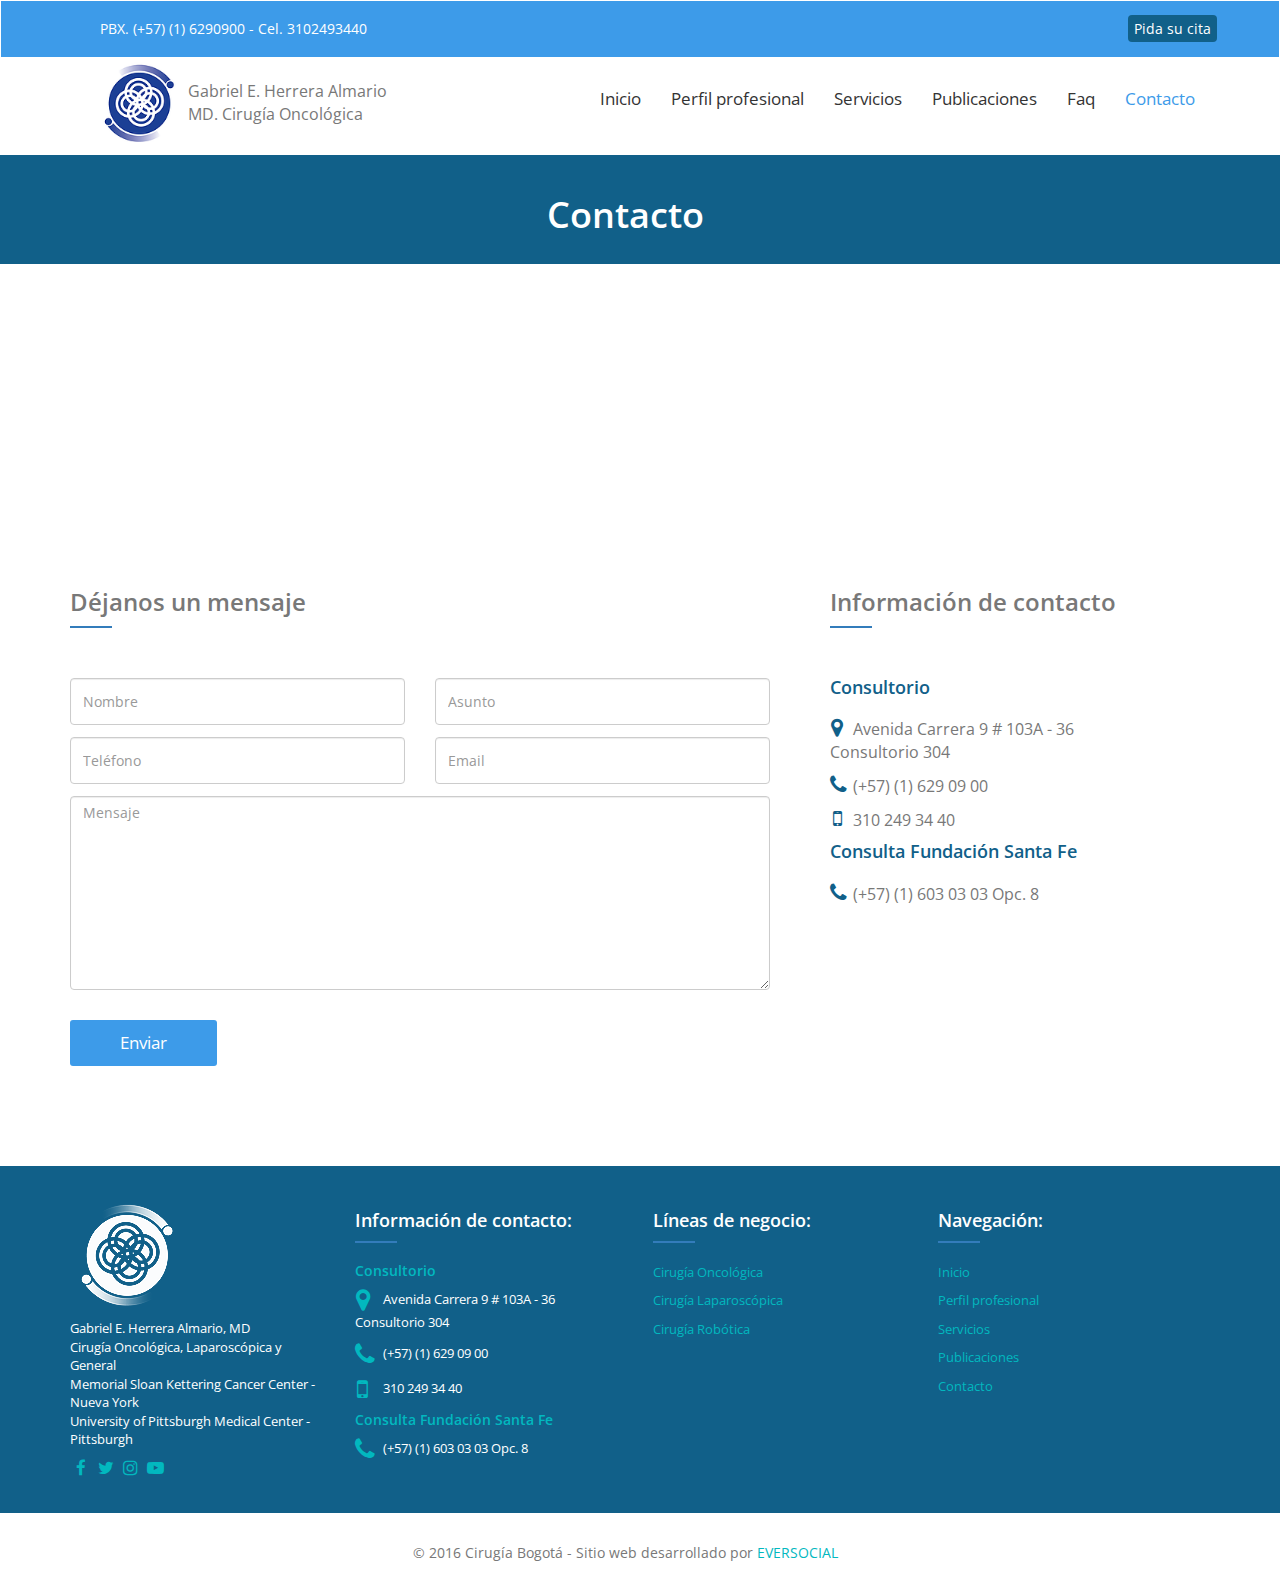
<file: contacto/index.html>
<!DOCTYPE html>
<html>
  <head>
    <meta charset="utf-8">
    <title>Contacto - Cirugía Bogotá</title>
    <meta name="description" content="Comprometido con usted, trato humano cuando más lo necesita" >
    <meta name="keywords" content="cirugía, Bogotá, Cirugía Bogotá, cirugía laparoscópica, cirugía oncológica, cirugía robótica, Gabriel E. Herrera Almario">
    <meta name="viewport" content="width=device-width, initial-scale=1">
    <link href="https://cdnjs.cloudflare.com/ajax/libs/font-awesome/4.3.0/css/font-awesome.min.css" rel="stylesheet" type="text/css">
    <link href="../assets/css/main-style.css" rel="stylesheet" type="text/css">
    <link href="https://fonts.googleapis.com/css?family=Open+Sans:400,600" rel="stylesheet">
    <script type="text/javascript" src="https://cdnjs.cloudflare.com/ajax/libs/jquery/2.0.3/jquery.min.js"></script>
    <script type="text/javascript" src="https://netdna.bootstrapcdn.com/bootstrap/3.3.4/js/bootstrap.min.js"></script>
    <script type="text/javascript" src="../assets/js/scrolling-nav.js"></script>
  </head>
  <body>
    <section id="nav" >
          <div class="navbar navbar-default" >
            <div class="top-menu">
              <div class="row">
                <div class="col-md-6 col-md-offset-1 cont-text-header">
                  <p class="text-topmenu">PBX. (+57) (1) 6290900 - Cel. 3102493440</p>
                </div>
                <div class="col-md-3 col-md-offset-2 cont-text-header"  >
                  <div class="text-right cont-redestop">
                    <a class="btn-cita-top page-scroll" href="#contact" >Pida su cita</a>
                  </div>
                </div>
              </div>
            </div>
            <div class="container">
                <div class="navbar-header">
                    <button type="button" class="navbar-toggle" data-toggle="collapse" data-target="#navbar-ex-collapse">
                        <span class="sr-only">Toggle navigation</span>
                        <span class="icon-bar"></span>
                        <span class="icon-bar"></span>
                        <span class="icon-bar"></span>
                    </button>
                    <img class="cont-logo-site" href="/" src="../assets/img/logo-cirugiabogota.png" ><p class="title-logo">Gabriel E. Herrera Almario<br>MD. Cirugía Oncológica</p>
                </div>
                <div class="collapse navbar-collapse" id="navbar-ex-collapse">
                  <ul class="nav navbar-nav navbar-right menu" style="margin-top:12px;">
                      <li >
                          <a href="../">Inicio</a>
                      </li>
                      <li>
                          <a href="../sobre-mi">Perfil profesional</a>
                      </li>
                      <li>
                          <a href="../servicios">Servicios</a>
                      </li>
                      <li>
                          <a href="#">Publicaciones</a>
                      </li>
                      <li>
                        <a href="../faq">Faq</a>
                      </li>
                      <li class="active" >
                          <a href="#">Contacto</a>
                      </li>
                  </ul>
                </div>
            </div>
        </div>
    </section>
    <section class="page_header">
      <div class="container">
        <div class="row">
          <div class="col-sm-12 text-center">
            <h1 class="title-page">Contacto</h1>
          </div>
        </div>
      </div>
    </section>
    <section>
      <iframe src="https://www.google.com/maps/embed?pb=!1m18!1m12!1m3!1d3976.4745597646815!2d-74.04603268559687!3d4.687284396595347!2m3!1f0!2f0!3f0!3m2!1i1024!2i768!4f13.1!3m3!1m2!1s0x8e3f9abd13af92b1%3A0xe0257307a240327e!2sCra.+9+%23103a-36%2C+Bogot%C3%A1%2C+Colombia!5e0!3m2!1ses!2sus!4v1477435529251" width="100%" height="250" frameborder="0" style="border:0" allowfullscreen></iframe>
    </section>
    <section class="content-page">
        <div id="contact" class="container">
          <div class="row">
            <div class="col-md-8">
              <h3>Déjanos un mensaje</h3>
              <hr class="ln-footer">
                <form class="row" method="post" action="/">
                    <div class="col-sm-6">
                        <input type="text" aria-required="true" size="30" value="" name="name" id="name" class="form-control" placeholder="Nombre">
                    </div>
                    <div class="col-sm-6">
                        <input type="text" aria-required="true" size="30" value="" name="subject" id="subject" class="form-control" placeholder="Asunto">
                    </div>
                    <div class="col-sm-6">
                        <input type="text" aria-required="true" size="30" value="" name="phone" id="phone" class="form-control" placeholder="Teléfono">
                    </div>
                    <div class="col-sm-6">
                        <input type="email" aria-required="true" size="30" value="" name="email" id="email" class="form-control" placeholder="Email">
                    </div>
                    <div class="col-sm-12">
                        <textarea aria-required="true" rows="9" cols="45" name="message" id="message" class="form-control" placeholder="Mensaje"></textarea>
                    </div>
                    <div class="col-sm-12">
                        <button type="submit" class="btn-form">Enviar</button>
                    </div>
                </form>
            </div>
            <div class="col-md-4">
              <h3>Información de contacto</h3>
              <hr class="ln-footer">
              <h4>Consultorio</h4>
              <ul>
                <li><i class="fa fa-map-marker" aria-hidden="true"></i>Avenida Carrera 9 # 103A - 36 <br> Consultorio 304</li>
                <li><i class="fa fa-phone" aria-hidden="true"></i>(+57) (1) 629 09 00 </li>
                <li><i class="fa fa-mobile" aria-hidden="true"></i>310 249 34 40 </li>
              </ul>
              <h4>Consulta Fundación Santa Fe</h4>
              <ul>
                <li><i class="fa fa-phone" aria-hidden="true"></i>(+57) (1) 603 03 03 Opc. 8 </li>
              </ul>
            </div>
          </div>
        </div>
    </section>
    <footer class="section section-primary" >
        <div class="container">
          <div class="row">
            <div class="col-md-3" >
              <img src="../assets/img/logo-cirugiabogota-blanoc.png" style="margin: 0px 0px 13px;">
              <p style="font-size:13px;">Gabriel E. Herrera Almario, MD<br>
                Cirugía Oncológica, Laparoscópica y General<br>
                Memorial Sloan Kettering Cancer Center - Nueva York<br>
                University of Pittsburgh Medical Center - Pittsburgh</p>
                <div class="socialmedia-footer">
                  <a href="#" target="_blank"><i class="fa fa-1x fa-fw fa-facebook "></i></a>
                  <a href="#" target="_blank"><i class="fa fa-1x fa-fw fa-twitter " ></i></a>
                  <a href="#" target="_blank"><i class="fa fa-1x fa-fw fa-instagram " ></i></a>
                  <a href="#" target="_blank"><i class="fa fa-1x fa-fw fa-youtube-play "></i></a>
                </div>
            </div>
            <div class="col-md-3 cont-info-contact">
              <div style="margin: 0 auto;width: 300px;">
                <h4>Información de contacto:</h4>
                <hr class="ln-footer">
                <ul>
                  <li><h5>Consultorio</h5></li>
                  <li><i class="fa fa-map-marker" aria-hidden="true"></i>Avenida Carrera 9 # 103A - 36 <br> Consultorio 304</li>
                  <li><i class="fa fa-phone" aria-hidden="true"></i>(+57) (1) 629 09 00 </li>
                  <li><i class="fa fa-mobile" aria-hidden="true"></i>310 249 34 40 </li>
                </ul>
                <ul>
                  <li><h5>Consulta Fundación Santa Fe</h5></li>
                  <li><i class="fa fa-phone" aria-hidden="true"></i>(+57) (1) 603 03 03 Opc. 8 </li>
                </ul>
              </div>
            </div>

            <div class="col-md-3 cont-info-contact">
              <div style="margin: 0 auto;width: 230px;">
                <h4>Líneas de negocio:</h4>
                <hr class="ln-footer">
                <ul>
                  <li><a href="#" target="_blank">Cirugía Oncológica</a></li>
                  <li><a href="#" target="_blank">Cirugía Laparoscópica</a></li>
                  <li><a href="#" target="_blank">Cirugía Robótica</a></li>
                </ul>
              </div>
            </div>

            <div class="col-md-3 cont-info-contact">
              <div style="margin: 0 auto;width: 230px;">
                <h4>Navegación:</h4>
                <hr class="ln-footer">
                <ul>
                  <li><a class="page-scroll" href="#">Inicio</a></li>
                  <li><a class="page-scroll" href="#">Perfil profesional</a></li>
                  <li><a class="page-scroll" href="#">Servicios</a></li>
                  <li><a class="page-scroll" href="#">Publicaciones</a></li>
                  <li><a class="page-scroll" href="#">Contacto</a></li>
                </ul>
              </div>
            </div>
          </div>

        </div>
    </footer>
    <div id="copyright">
      <div class="container">
        <div class="row">
          © 2016 Cirugía Bogotá - Sitio web desarrollado por <a href="http://eversocial.co/" target="_blank">EVERSOCIAL</a>
        </div>
      </div>
    </div>
  </body>
</html>
</file>
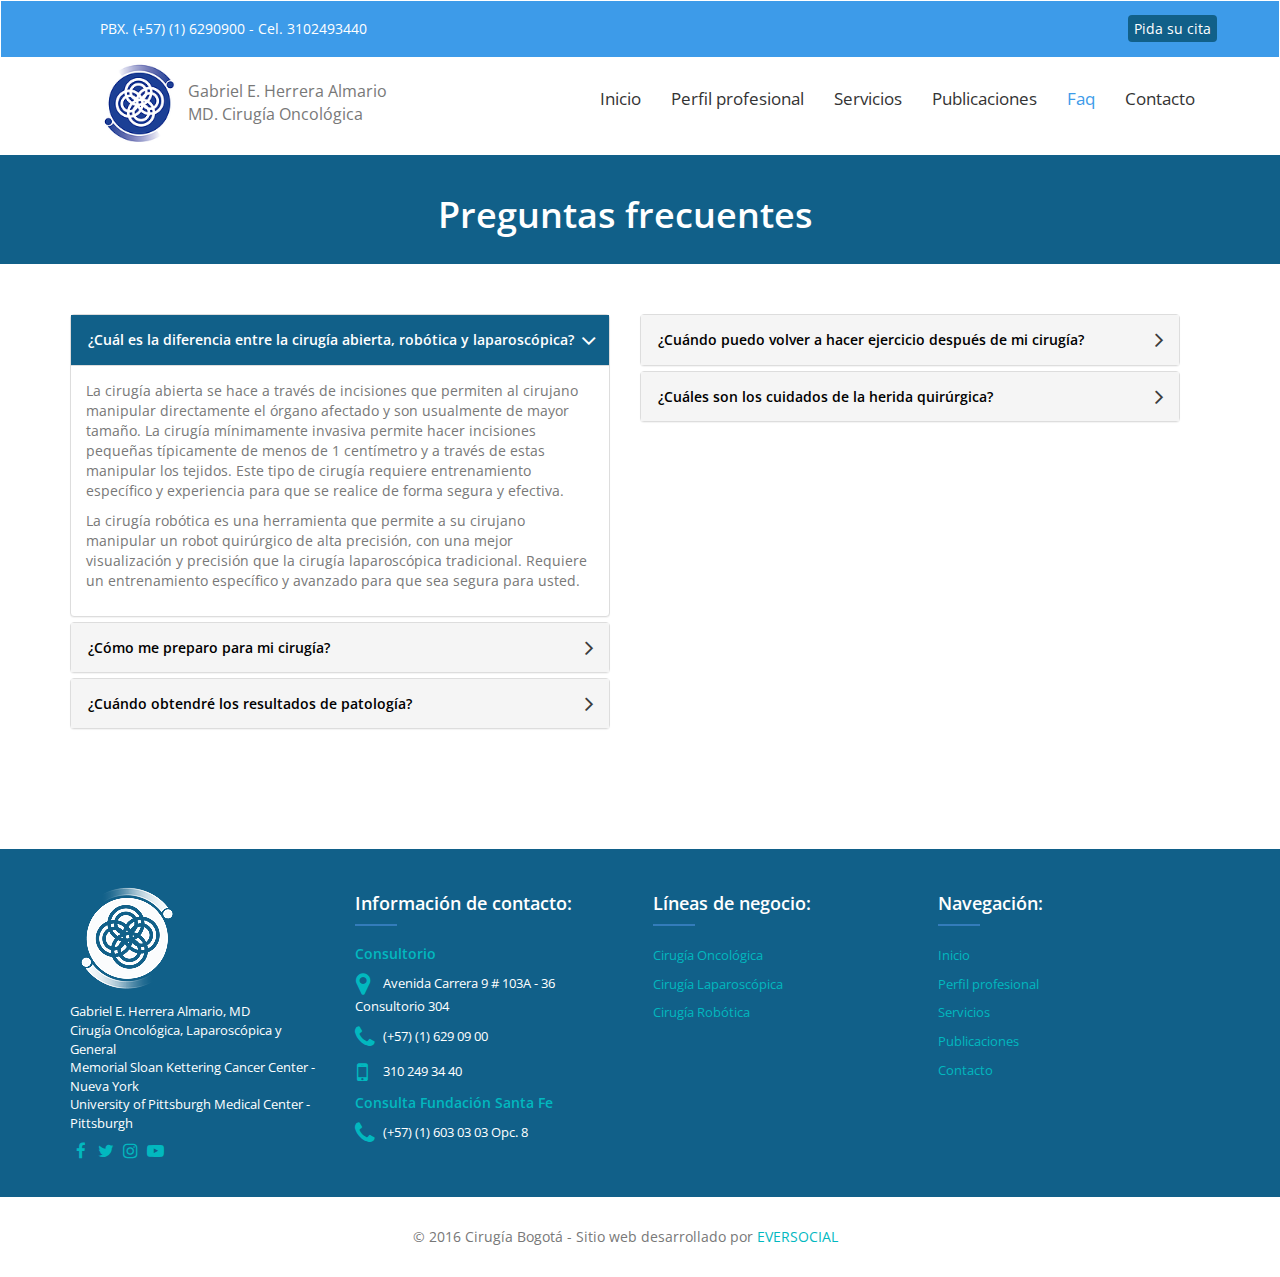
<file: faq/index.html>
<!DOCTYPE html>
<html>
  <head>
      <meta charset="utf-8">
      <title>Preguntas frecuentes - Cirugía Bogotá</title>
      <meta name="description" content="Comprometido con usted, trato humano cuando más lo necesita" >
      <meta name="keywords" content="cirugía, Bogotá, Cirugía Bogotá, cirugía laparoscópica, cirugía oncológica, cirugía robótica, Gabriel E. Herrera Almario">
      <meta name="viewport" content="width=device-width, initial-scale=1">
      <link href="https://cdnjs.cloudflare.com/ajax/libs/font-awesome/4.3.0/css/font-awesome.min.css" rel="stylesheet" type="text/css">
      <link href="../assets/css/main-style.css" rel="stylesheet" type="text/css">
      <link href="https://fonts.googleapis.com/css?family=Open+Sans:400,600" rel="stylesheet">
      <script type="text/javascript" src="https://cdnjs.cloudflare.com/ajax/libs/jquery/2.0.3/jquery.min.js"></script>
      <script type="text/javascript" src="https://netdna.bootstrapcdn.com/bootstrap/3.3.4/js/bootstrap.min.js"></script>
  </head>
  <body>
    <section id="nav" >
          <div class="navbar navbar-default" >
            <div class="top-menu">
              <div class="row">
                <div class="col-md-6 col-md-offset-1 cont-text-header">
                  <p class="text-topmenu">PBX. (+57) (1) 6290900 - Cel. 3102493440</p>
                </div>
                <div class="col-md-3 col-md-offset-2 cont-text-header"  >
                  <div class="text-right cont-redestop">
                    <a class="btn-cita-top" href="../contacto" >Pida su cita</a>
                  </div>
                </div>
              </div>
            </div>
            <div class="container">
                <div class="navbar-header">
                    <button type="button" class="navbar-toggle" data-toggle="collapse" data-target="#navbar-ex-collapse">
                        <span class="sr-only">Toggle navigation</span>
                        <span class="icon-bar"></span>
                        <span class="icon-bar"></span>
                        <span class="icon-bar"></span>
                    </button>
                    <img class="cont-logo-site" href="/" src="../assets/img/logo-cirugiabogota.png" ><p class="title-logo">Gabriel E. Herrera Almario<br>MD. Cirugía Oncológica</p>
                </div>
                <div class="collapse navbar-collapse" id="navbar-ex-collapse">
                  <ul class="nav navbar-nav navbar-right menu" style="margin-top:12px;">
                      <li>
                          <a href="../">Inicio</a>
                      </li>
                      <li>
                          <a href="../sobre-mi">Perfil profesional</a>
                      </li>
                      <li>
                          <a href="../servicios">Servicios</a>
                      </li>
                      <li>
                          <a href="#">Publicaciones</a>
                      </li>
                      <li class="active">
                        <a href="#">Faq</a>
                      </li>
                      <li>
                          <a href="../contacto">Contacto</a>
                      </li>
                  </ul>
                </div>
            </div>
        </div>
    </section>
    <section class="page_header">
      <div class="container">
        <div class="row">
          <div class="col-sm-12 text-center">
            <h1 class="title-page">Preguntas frecuentes</h1>
          </div>
        </div>
      </div>
    </section>
    <section id="perfil" class="content-page">
      <div class="container">
        <div class="row">
          <div class="col-md-6">
                <div class="panel-group" id="accordion1">
          					<div class="panel panel-default">
          						<div class="panel-heading">
          							<h4 class="panel-title">
          								<a data-toggle="collapse" data-parent="#accordion1" href="#collapse1" aria-expanded="true" >
          									¿Cuál es la diferencia entre la cirugía abierta, robótica y laparoscópica?
          								</a>
          							</h4>
          						</div>
          						<div id="collapse1" class="panel-collapse collapse in" aria-expanded="true">
          							<div class="panel-body">
                          <p>La cirugía abierta se hace a través de incisiones que permiten al cirujano manipular directamente el órgano afectado y son usualmente de mayor tamaño.  La cirugía mínimamente invasiva permite hacer incisiones pequeñas típicamente de menos de 1 centímetro y a través de estas manipular los tejidos.  Este tipo de cirugía requiere entrenamiento específico y experiencia para que se realice de forma segura y efectiva.</p>
                          <p>La cirugía robótica es una herramienta que permite a su cirujano manipular un robot quirúrgico de alta precisión, con una mejor visualización y precisión que la cirugía laparoscópica tradicional.  Requiere un entrenamiento específico y avanzado para que sea segura para usted. </p>
          							</div>
          						</div>
          					</div>
          					<div class="panel panel-default">
          						<div class="panel-heading">
          							<h4 class="panel-title">
          								<a data-toggle="collapse" data-parent="#accordion1" href="#collapse2" class="collapsed" aria-expanded="false">¿Cómo me preparo para mi cirugía?</a>
          							</h4>
          						</div>
          						<div id="collapse2" class="panel-collapse collapse" aria-expanded="false">
          							<div class="panel-body">
                          <p>El día de su cirugía debe llegar en ayuno (incluyendo agua) por lo menos de 8 horas antes de la hora programada de cirugía.  Debe traer todos sus exámenes y estudios de radiología (incluyendo CD's) en una carpeta.  Es importante que tenga un acompañante el día de su cirugía ya que no podrá manejar después del procedimiento.  Por favor llegue por lo menos una hora y media antes de la hora programada de cirugía.</p>
          							</div>
          						</div>
          					</div>
          					<div class="panel panel-default">
          						<div class="panel-heading">
          							<h4 class="panel-title">
          								<a data-toggle="collapse" data-parent="#accordion1" href="#collapse3" class="collapsed" aria-expanded="false">¿Cuándo obtendré los resultados de patología?</a>
          							</h4>
          						</div>
          						<div id="collapse3" class="panel-collapse collapse" aria-expanded="false">
          							<div class="panel-body">
                          <p>
                            Una vez realizado el procedimiento, el patólogo revisará el especímen quirúrgico bajo el microscopio.  El resultado se demora típicamente 4 a 5 días hábiles.  En la consulta postoperatoria tendremos la oportunidad de revisarlo en detalle y resolver todas sus preguntas.
                          </p>
                        </div>
          						</div>
          					</div>
    				    </div>
          </div>
          <div class="col-md-6">
              <div class="panel-group" id="accordion2">
                  <div class="panel panel-default">
                    <div class="panel-heading">
                      <h4 class="panel-title">
                        <a data-toggle="collapse" data-parent="#accordion2" href="#collapse4" aria-expanded="false" class="collapsed">
                          ¿Cuándo puedo volver a hacer ejercicio después de mi cirugía?
                        </a>
                      </h4>
                    </div>
                    <div id="collapse4" class="panel-collapse collapse" aria-expanded="false">
                      <div class="panel-body">
                        <p>La actividad física es un componente importante de su recuperación.  El mantenerse activo y caminar en el postoperatorio inmediato (horas después de su cirugía) facilita y agiliza su recuperación, además de prevenir complicaciones tales como trombos en las piernas.</p>
                        <p>Después de su cirugía, a no ser que su cirujano le indique lo contrario, usted podrá caminar y subir escaleras.  Tendrá una restricción de 4 semanas para levantar objetos de más de 5 kilogramos, esto con el objetivo de disminuir el riesgo de hernias en las heridas quirúrgicas, pero discutiremos antes de su egreso del hospital las restricciones específicas de cada cirugía.  </p>
                      </div>
                    </div>
                  </div>
                  <div class="panel panel-default">
                    <div class="panel-heading">
                      <h4 class="panel-title">
                        <a data-toggle="collapse" data-parent="#accordion2" href="#collapse5" class="collapsed" aria-expanded="false">¿Cuáles son los cuidados de la herida quirúrgica?</a>
                      </h4>
                    </div>
                    <div id="collapse5" class="panel-collapse collapse" aria-expanded="false">
                      <div class="panel-body">
                        <p>Usualmente las heridas quirúrgicas serán cubiertas con apósitos estériles, y en las instrucciones de salida tendrá escrito específicamente que cuidados debe tener con las heridas.</p>
                        <p>En general, se retira el apósito estéril (vendaje) 72 horas después de su procedimiento. A no ser que se le indique lo contrario, podrá bañarse con agua y jabón, y secar las heridas suavemente con una toalla limpia.  Debe evitar piscinas y tinas por 4 semanas.  Debe así mismo evitar colocar cremas y lociones cicatrizantes en sus heridas. </p>
                        <p>En la cita de control postoperatoria discutiremos el cuidado de la herida después de que empiece a cicatrizar. </p>
                      </div>
                    </div>
                  </div>
              </div>
          </div>
        </div>
      </div>
    </section>
    <footer class="section section-primary" >
        <div class="container">
          <div class="row">
            <div class="col-md-3" >
              <img src="../assets/img/logo-cirugiabogota-blanoc.png" style="margin: 0px 0px 13px;">
              <p style="font-size:13px;">Gabriel E. Herrera Almario, MD<br>
                Cirugía Oncológica, Laparoscópica y General<br>
                Memorial Sloan Kettering Cancer Center - Nueva York<br>
                University of Pittsburgh Medical Center - Pittsburgh</p>
                <div class="socialmedia-footer">
                  <a href="#" target="_blank"><i class="fa fa-1x fa-fw fa-facebook "></i></a>
                  <a href="#" target="_blank"><i class="fa fa-1x fa-fw fa-twitter " ></i></a>
                  <a href="#" target="_blank"><i class="fa fa-1x fa-fw fa-instagram " ></i></a>
                  <a href="#" target="_blank"><i class="fa fa-1x fa-fw fa-youtube-play "></i></a>
                </div>
            </div>
            <div class="col-md-3 cont-info-contact">
              <div style="margin: 0 auto;width: 300px;">
                <h4>Información de contacto:</h4>
                <hr class="ln-footer">
                <ul>
                  <li><h5>Consultorio</h5></li>
                  <li><i class="fa fa-map-marker" aria-hidden="true"></i>Avenida Carrera 9 # 103A - 36 <br> Consultorio 304</li>
                  <li><i class="fa fa-phone" aria-hidden="true"></i>(+57) (1) 629 09 00 </li>
                  <li><i class="fa fa-mobile" aria-hidden="true"></i>310 249 34 40 </li>
                </ul>
                <ul>
                  <li><h5>Consulta Fundación Santa Fe</h5></li>
                  <li><i class="fa fa-phone" aria-hidden="true"></i>(+57) (1) 603 03 03 Opc. 8 </li>
                </ul>
              </div>
            </div>

            <div class="col-md-3 cont-info-contact">
              <div style="margin: 0 auto;width: 230px;">
                <h4>Líneas de negocio:</h4>
                <hr class="ln-footer">
                <ul>
                  <li><a href="#" target="_blank">Cirugía Oncológica</a></li>
                  <li><a href="#" target="_blank">Cirugía Laparoscópica</a></li>
                  <li><a href="#" target="_blank">Cirugía Robótica</a></li>
                </ul>
              </div>
            </div>

            <div class="col-md-3 cont-info-contact">
              <div style="margin: 0 auto;width: 230px;">
                <h4>Navegación:</h4>
                <hr class="ln-footer">
                <ul>
                  <li><a class="page-scroll" href="#">Inicio</a></li>
                  <li><a class="page-scroll" href="#">Perfil profesional</a></li>
                  <li><a class="page-scroll" href="#">Servicios</a></li>
                  <li><a class="page-scroll" href="#">Publicaciones</a></li>
                  <li><a class="page-scroll" href="#">Contacto</a></li>
                </ul>
              </div>
            </div>
          </div>

        </div>
    </footer>
    <div id="copyright">
      <div class="container">
        <div class="row">
          © 2016 Cirugía Bogotá - Sitio web desarrollado por <a href="http://eversocial.co/" target="_blank">EVERSOCIAL</a>
        </div>
      </div>
    </div>
  </body>
</html>
</file>
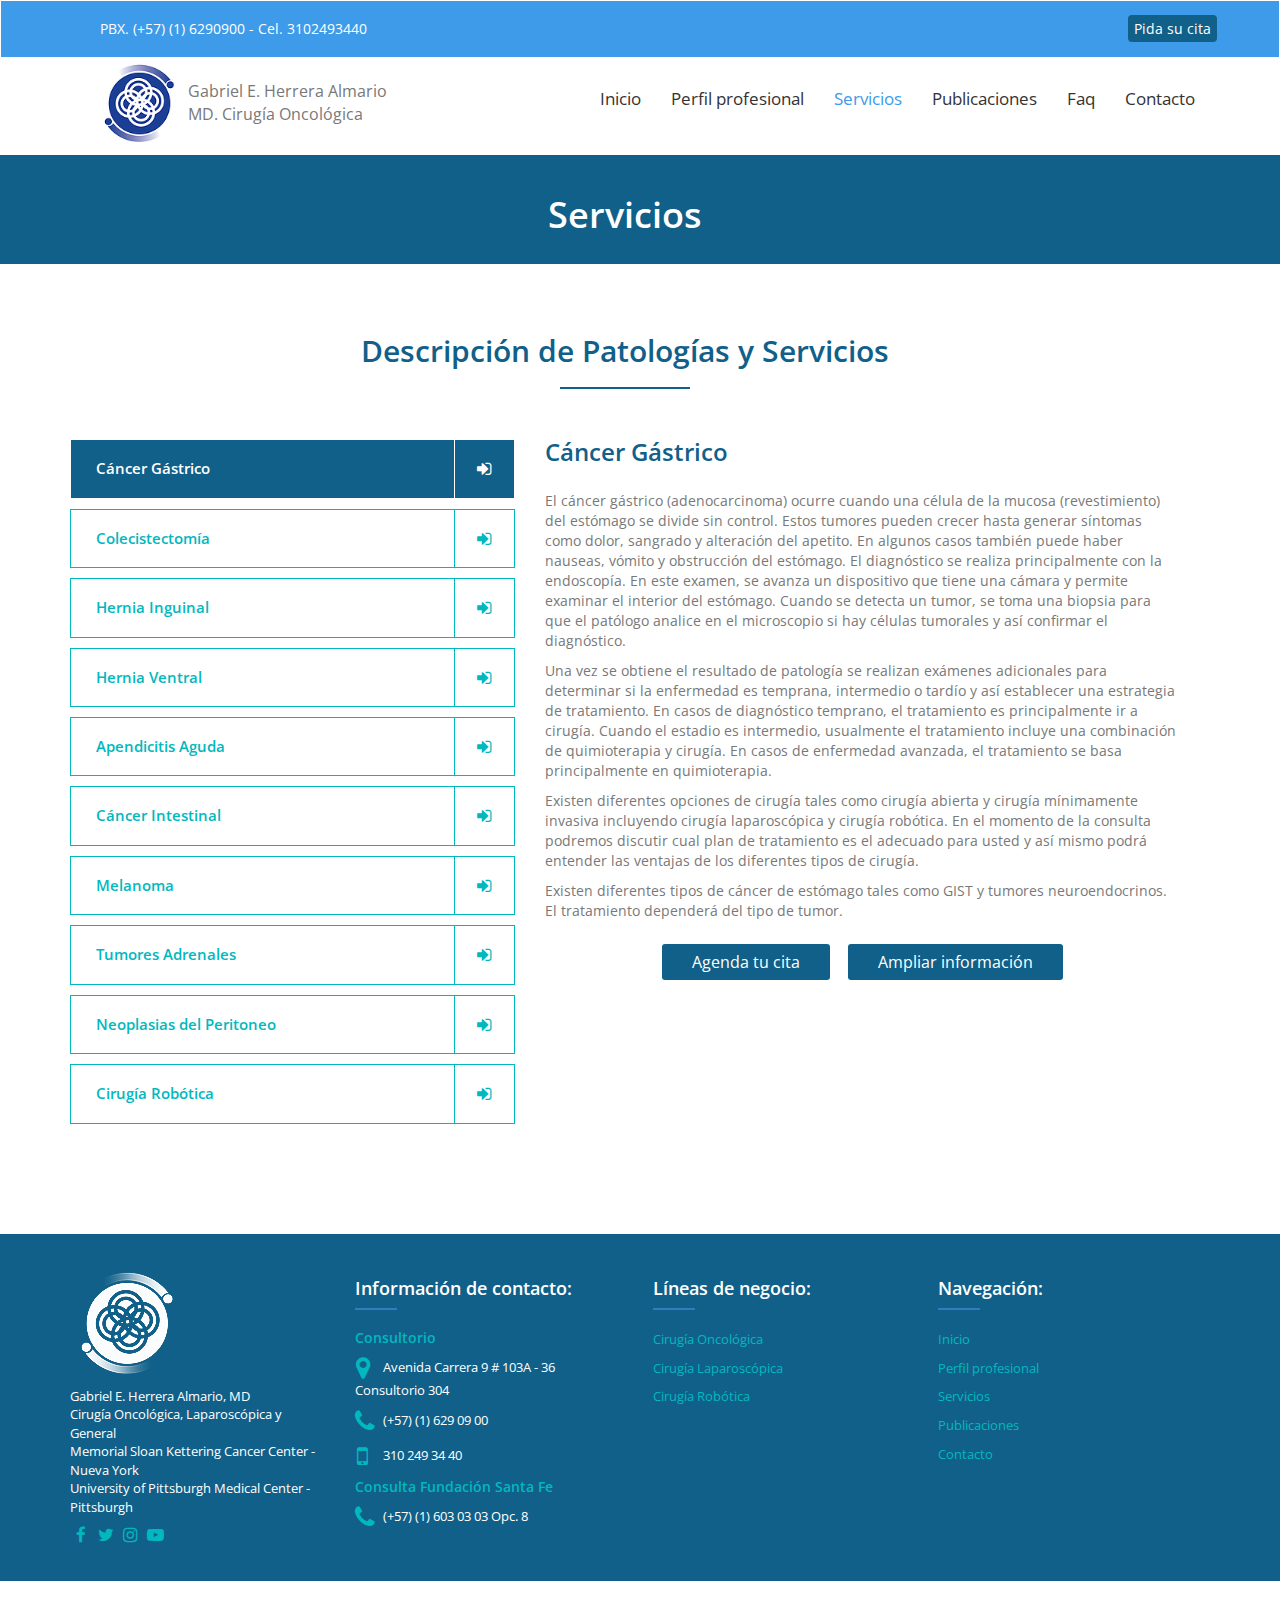
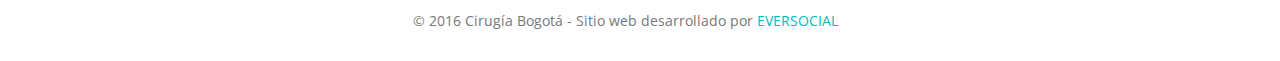
<file: servicios/index.html>
<!DOCTYPE html>
<html>
  <head>
      <meta charset="utf-8">
      <title>Servicios - Cirugía Bogotá</title>
      <meta name="description" content="Comprometido con usted, trato humano cuando más lo necesita" >
      <meta name="keywords" content="cirugía, Bogotá, Cirugía Bogotá, cirugía laparoscópica, cirugía oncológica, cirugía robótica, Gabriel E. Herrera Almario">
      <meta name="viewport" content="width=device-width, initial-scale=1">
      <link href="https://cdnjs.cloudflare.com/ajax/libs/font-awesome/4.3.0/css/font-awesome.min.css" rel="stylesheet" type="text/css">
      <link href="../assets/css/main-style.css" rel="stylesheet" type="text/css">
      <link href="https://fonts.googleapis.com/css?family=Open+Sans:400,600" rel="stylesheet">
      <script type="text/javascript" src="https://cdnjs.cloudflare.com/ajax/libs/jquery/2.0.3/jquery.min.js"></script>
      <script type="text/javascript" src="https://netdna.bootstrapcdn.com/bootstrap/3.3.4/js/bootstrap.min.js"></script>
  </head>
  <body>
    <section id="nav" >
          <div class="navbar navbar-default" >
            <div class="top-menu">
              <div class="row">
                <div class="col-md-6 col-md-offset-1 cont-text-header">
                  <p class="text-topmenu">PBX. (+57) (1) 6290900 - Cel. 3102493440</p>
                </div>
                <div class="col-md-3 col-md-offset-2 cont-text-header"  >
                  <div class="text-right cont-redestop">
                    <a class="btn-cita-top" href="../contacto" >Pida su cita</a>
                  </div>
                </div>
              </div>
            </div>
            <div class="container">
                <div class="navbar-header">
                    <button type="button" class="navbar-toggle" data-toggle="collapse" data-target="#navbar-ex-collapse">
                        <span class="sr-only">Toggle navigation</span>
                        <span class="icon-bar"></span>
                        <span class="icon-bar"></span>
                        <span class="icon-bar"></span>
                    </button>
                    <img class="cont-logo-site" href="/" src="../assets/img/logo-cirugiabogota.png" ><p class="title-logo">Gabriel E. Herrera Almario<br>MD. Cirugía Oncológica</p>
                </div>
                <div class="collapse navbar-collapse" id="navbar-ex-collapse">
                  <ul class="nav navbar-nav navbar-right menu" style="margin-top:12px;">
                      <li>
                          <a href="../">Inicio</a>
                      </li>
                      <li>
                          <a href="../sobre-mi">Perfil profesional</a>
                      </li>
                      <li class="active">
                          <a href="#">Servicios</a>
                      </li>
                      <li>
                          <a href="#">Publicaciones</a>
                      </li>
                      <li>
                        <a href="../faq">Faq</a>
                      </li>
                      <li>
                          <a href="../contacto">Contacto</a>
                      </li>
                  </ul>
                </div>
            </div>
        </div>
    </section>
    <section class="page_header">
      <div class="container">
        <div class="row">
          <div class="col-sm-12 text-center">
            <h1 class="title-page">Servicios</h1>
          </div>
        </div>
      </div>
    </section>
    <section id="servicios" class="content-page">
      <div class="container">
        <div class="row">
          <h2 class="subtilte-page">Descripción de Patologías y Servicios</h2>
          <hr>
        </div>
        <div class="row menu-services">
          <div class="col-md-5">
            <ul class="nav" role="">
    					<li class="active">
    						<a href="#cancer-gastrico" role="tab" data-toggle="tab" aria-expanded="true">Cáncer Gástrico</a>
    					</li>
    					<li class="">
    						<a href="#colecistectomia" role="tab" data-toggle="tab" aria-expanded="false">Colecistectomía</a>
    					</li>
    					<li>
    						<a href="#hernia-inguinal" role="tab" data-toggle="tab">Hernia Inguinal</a>
    					</li>
    					<li>
    						<a href="#hernia-ventral" role="tab" data-toggle="tab">Hernia Ventral</a>
    					</li>
    					<li>
    						<a href="#apendicitis-aguda" role="tab" data-toggle="tab">Apendicitis Aguda</a>
    					</li>
    					<li>
    						<a href="#cancer-intestinal" role="tab" data-toggle="tab">Cáncer Intestinal</a>
    					</li>
    					<li>
    						<a href="#melanoma" role="tab" data-toggle="tab">Melanoma</a>
    					</li>
    					<li>
    						<a href="#tumores-adrenales" role="tab" data-toggle="tab">Tumores Adrenales</a>
    					</li>
              <li>
    						<a href="#neoplasias-peritoneo" role="tab" data-toggle="tab">Neoplasias del Peritoneo</a>
    					</li>
              <li>
    						<a href="#cirugia-robotica" role="tab" data-toggle="tab">Cirugía Robótica</a>
    					</li>
				    </ul>
          </div>
          <div class="col-md-7">
            <div class="tab-content no-border">
    					<div class="tab-pane fade active in" id="cancer-gastrico">
    						<h3>Cáncer Gástrico</h3>
    						<p>El cáncer gástrico (adenocarcinoma) ocurre cuando una célula de la mucosa (revestimiento) del estómago se divide sin control. Estos tumores pueden crecer hasta generar síntomas como dolor, sangrado y alteración del apetito.  En algunos casos también puede haber nauseas, vómito y obstrucción del estómago.  El diagnóstico se realiza principalmente con la endoscopía.  En este examen, se avanza un dispositivo que tiene una cámara y permite examinar el interior del estómago.  Cuando se detecta un tumor, se toma una biopsia para que el patólogo analice en el microscopio si hay células tumorales y así confirmar el diagnóstico.</p>
    						<p>Una vez se obtiene el resultado de patología se realizan exámenes adicionales para determinar si la enfermedad es temprana, intermedio o tardío y así establecer una estrategia de tratamiento.  En casos de diagnóstico temprano, el tratamiento es principalmente ir a cirugía.  Cuando el estadio es intermedio, usualmente el tratamiento incluye una combinación de quimioterapia y cirugía.  En casos de enfermedad avanzada, el tratamiento se basa principalmente en quimioterapia. </p>
    						<p>Existen diferentes opciones de cirugía tales como cirugía abierta y cirugía mínimamente invasiva incluyendo cirugía laparoscópica y cirugía robótica.  En el momento de la consulta podremos discutir cual plan de tratamiento es el adecuado para usted y así mismo podrá entender las ventajas de los diferentes tipos de cirugía.</p>
    						<p>Existen diferentes tipos de cáncer de estómago tales como GIST y tumores neuroendocrinos.  El tratamiento dependerá del tipo de tumor.</p>
                <div class="cont-btn-servicios">
                  <a class="btn-cita" href="../contacto">Agenda tu cita</a> <a class="btn-cita" href="http://www.cancer.org/espanol/cancer/cancerdeestomago/guiadetallada/cancer-de-estomago-what-is-what-is-stomach-cancer" target="_blank">Ampliar información</a>
                </div>
    					</div>
    					<div class="tab-pane fade" id="colecistectomia">
    						<h3>Colecistectomía (cirugía de vesícula biliar)</h3>
    						<p>La bilis se produce en el hígado, posteriormente se mezcla en el intestino para ayudar a absorber grasas y vitaminas.  Cuando no estamos comiendo, la bilis se almacena en la vesícula biliar.  Por múltiples y diferentes razones la bilis se puede "condensar" y se pueden formar cálculos (pequeñas piedras) dentro de la vesícula. Estos cálculos pueden generar diferentes complicaciones tales como colecistitis aguda (inflamación dolorosa de la vesícula) y obstrucción del conducto que comunica el hígado con el intestino (coledocolitiasis).</p>
    						<p>El tratamiento de los cálculos consiste en realizar una colecistectomía, es decir, retirar quirúrgicamente la vesícula biliar para prevenir las complicaciones descritas.  Esta cirugía se realiza bajo anestesia general y en muchos casos puede ser cirugía ambulatoria. </p>
    						<p>Mi técnica de elección es la colecistectomía laparoscópica, en la cual a través de pequeñas incisiones de menos de 1 centímetro se manipula la vesícula biliar y se retira. </p>
                <div class="cont-btn-servicios">
                  <a class="btn-cita" href="../contacto">Agenda tu cita</a> <a class="btn-cita" href="https://www.facs.org/~/media/files/education/patient%20ed/colecistectomia.ashx" target="_blank">Ampliar información</a>
                </div>
    					</div>
    					<div class="tab-pane fade" id="hernia-inguinal">
    						<h3>Hernia Inguinal</h3>
    						<p>Las hernias inguinales son una patología frecuente tanto en hombres como en mujeres y pueden ocurrir a cualquier edad de la vida, desde la infancia hasta la edad avanzada.  Las hernias inguinales tienen diferentes subtipos, y en una consulta podremos determinar cual es su caso específico. </p>
    						<p>La pared abdominal se compone de piel, tejido graso y luego la capa muscular.  Las hernias se producen por una debilidad en la fascia, que es uno de los componentes de la capa muscular.  Cuando se da esta debilidad, los contenidos del abdomen tales como intestino y otros órganos pueden salir a través del área de debilidad y generar dolor y sensación de masa o "bulto" en el área de la hernia. En algunos casos esta masa puede volverse a empujar hacia adentro.  En otros casos, los contenidos de la hernia tales como intestino pueden quedar atrapados en la hernia y sufrir por falta de irrigación sanguínea, lo que constituye una urgencia quirúrgica para salvar el tejido. </p>
    						<p>Las hernias inguinales se pueden reparar con el uso de mallas las cuales se colocan en el area de la debilidad de la pared abdominal y ayudan al cuerpo a generar tejido fibroso que genera fortaleza a la pared e impiden que los contenidos abdominales protruyan.  Esta cirugía se realiza frecuentemente de manera ambulatoria.  En la mayoría de los casos se realiza bajo anestesia general.  Mi técnica de elección es el reparo por vía laparoscópica, en la cual a través de incisiones de menos de 1 centímetro realizo la corrección de la hernia.</p>
    						<p>En la consulta, podre determinar cual tipo de hernia es la suya y la mejor manera de repararla. </p>
                <div class="cont-btn-servicios">
                  <a class="btn-cita" href="../contacto">Agenda tu cita</a> <a class="btn-cita" href="https://www.facs.org/~/media/files/education/patient%20ed/herniaespanol.ashx" target="_blank">Ampliar información</a>
                </div>
              </div>
    					<div class="tab-pane fade" id="hernia-ventral">
    						<h3>Hernia Ventral (de la pared abdominal) </h3>
    						<p>Las hernias ventrales son un conjunto de patologías con diferentes subtipos, que se pueden producir espontáneamente como las hernias umbilicales o después de una intervención quirúrgica (hernia incisional). La pared abdominal se compone de piel, tejido graso y luego la capa muscular.  Las hernias se producen por una debilidad en la fascia, que es uno de los componentes de la capa muscular.  Cuando se da esta debilidad, los contenidos del abdomen tales como intestino y otros órganos pueden salir a través del área de debilidad y generar dolor y sensación de masa o "bulto" en el área de la hernia. Esta masa puede volverse a empujar hacia adentro.  En otros casos, los contenidos de la hernia tales como intestino pueden quedar atrapados en la hernia y sufrir por falta de irrigación sanguínea, lo que constituye una urgencia quirúrgica para salvar el tejido. </p>
    						<p>Las hernias ventrales se pueden reparar con el uso de mallas las cuales se colocan en el área de la debilidad de la pared abdominal y ayudan al cuerpo a generar tejido fibroso que genera fortaleza a la pared e impiden que los contenidos abdominales protruyan.  El reparo se realiza bajo anestesia general, y dependiendo del tamaño puede requerir hospitalización.  Mi técnica de elección es el reparo por vía laparoscópica, en la cual a través de incisiones de menos de 1 centímetro realizo la corrección de la hernia.</p>
    						<p>En la consulta, podre determinar cual tipo de hernia es la suya y la mejor manera de repararla. </p>
                <div class="cont-btn-servicios">
                  <a class="btn-cita" href="../contacto">Agenda tu cita</a> <a class="btn-cita" href="https://www.facs.org/~/media/files/education/patient%20ed/ventral_hernia.ashx" target="_blank">Ampliar información</a>
                </div>
    					</div>
    					<div class="tab-pane fade" id="apendicitis-aguda">
    						<h3>Apendicitis Aguda</h3>
    						<p>La apendicitis aguda se produce cuando hay inflamación del apéndice cecal.  El apéndice es un órgano que se desprende del colon, y por diferentes razones puede inflamarse.  Esta inflamación puede progresar, y cuando es severa puede llegar a perforarse el apéndice, lo cual puede generar peritonitis aguda.</p>
    						<p>Los síntomas usualmente incluyen dolor abdominal que inicia alrededor del ombligo y puede trasladarse a la parte inferior derecha del abdomen.  Puede acompañarse de nauseas, vomito y en algunos casos fiebre.  </p>
    						<p>La apendicitis aguda es una urgencia quirúrgica, y una vez diagnosticada se recomienda cirugía.  Mi técnica de elección es la apendicectomía por laparoscopia, en la cual a través de incisiones de menos de 1 centímetro se retira el apéndice y se controla la infección.  El procedimiento se realiza bajo anestesia general, y dependiendo de la severidad de la apendicitis puede ser un procedimiento ambulatorio o puede requerir hospitalización para antibióticos por la vena.  </p>
    						<p>Si usted  experimenta alguno de estos síntomas, se recomienda asistir a un servicio de urgencias. </p>
                <div class="cont-btn-servicios">
                  <a class="btn-cita" href="../contacto">Agenda tu cita</a> <a class="btn-cita" href="https://www.facs.org/~/media/files/education/patient%20ed/apendectomia.ashx" target="_blank">Ampliar información</a>
                </div>
              </div>
    					<div class="tab-pane fade" id="cancer-intestinal">
    						<h3>Cáncer Intestinal</h3>
    						<p>El intestino se compone del duodeno, el intestino delgado y el colon o intestino grueso.  Existen diferentes tipos de tumores que afectan el intestino, incluyendo tumores de la mucosa y se denominan adenocarcinomas.  Existen otros tipos de tumores como los GIST (gastrointestinal stromal tumors), linfomas y tumores neuroendocrinos (carcinoides).  Los tumores del intestino pueden crecer y generar síntomas como dolor abdominal, obstrucción intestinal y en algunos casos perforación. </p>
    						<p>El tratamiento de cada tipo de tumor varía según la localización y el tipo de tumor.  Una vez detectados, es importante realizar una biopsia para determinar el tipo de tumor y la mejor estrategia de tratamiento. Así mismo, se realizan frecuentemente estudios complementarios como tomografía del abdomen para evaluar la extensión de la enfermedad. </p>
    						<p>En la consulta determinaré cuales estudios necesita y que estrategia de tratamiento es la mejor para su tipo de tumor específico.</p>
                <div class="cont-btn-servicios">
                  <a class="btn-cita" href="../contacto">Agenda tu cita</a> <a class="btn-cita" href="http://www.cancer.org/espanol/cancer/colonyrecto/guiadetallada/index" target="_blank">Ampliar información</a>
                </div>
    					</div>
    					<div class="tab-pane fade" id="melanoma">
    						<h3>Melanoma</h3>
    						<p>Existen diferentes tipos de tumores de piel.  Estos se clasifican según su célula de origen.  Las células que producen la pigmentación de la piel (melanocitos) pueden dar origen a tumores malignos conocidos como melanomas.  Usualmente estas lesiones se detectan cuando hay cambios en una lesión pigmentada de la piel.  Estos cambios pueden estar dados por asimetría, irregularidad en los bordes, cambios en la coloración de la lesión o cambios en el tamaño.</p>
    						<p>El diagnóstico del melanoma se hace generalmente después de una biopsia de piel.   La biopsia permite saber el tipo de melanoma así como dar información acerca de se profundidad y características que permiten saber su agresividad.  De acuerdo a estos resultados frecuentemente hay que realizar ampliación de márgenes, lo que quiere decir que hay que hacer una resección amplia alrededor del melanoma para controlarlo.  También puede requerirse una biopsia de ganglio para saber si el melanoma ha viajado a estos.</p>
    						<p>El procedimiento se hace bajo anestesia general y usualmente es ambulatorio.  En la consulta le podre explicar en detalle en que consiste cada uno de estos procedimientos.</p>
                <div class="cont-btn-servicios">
                  <a class="btn-cita" href="../contacto">Agenda tu cita</a> <a class="btn-cita" href="http://www.cancer.org/espanol/cancer/cancerdepieltipomelanoma/guiadetallada/cancer-de-piel-tipo-melanoma-what-is-what-is-melanoma" target="_blank">Ampliar información</a>
                </div>
    					</div>
    					<div class="tab-pane fade" id="tumores-adrenales">
    						<h3>Tumores Adrenales</h3>
    						<p>Las glándulas adrenales cumplen una importante función en el sistema endocrino, produciendo hormonas que ayudan a mantener el equilibrio de los minerales en sangre y otras funciones endocrinas.  Así mismo producen hormonas que ayudan a responder a situaciones de estrés.  Estas glándulas se localizan en la parte posterior del abdomen, en un espacio conocido como el retroperitoneo.  Los síntomas de estos tumores pueden ser muy variados y dependen del tipo específico de célula en la que se originan.  Estos pueden incluir cambios en la presión arterial, aumentos súbitos de la presión arterial,  cambios en los niveles de electrolitos, cambios en el peso, cambios en la piel entre otros.  En otras ocasiones pueden descubrirse de manera incidental cuando se hace una imagen del abdomen por otras razones.</p>
    						<p>Estos tumores requieren un estudio preoperatorio muy detallado y multidisciplinario, ya que el tratamiento específico de cada tumor puede variar de lesión a lesión.  Dependiendo del tipo de tumor que usted tenga se definirá el tipo de tratamiento que requiera.</p>
    						<p>En la consulta determinaré cuales estudios necesita y que estrategia de tratamiento es la mejor para su tipo de tumor específico.</p>
                <div class="cont-btn-servicios">
                  <a class="btn-cita" href="../contacto">Agenda tu cita</a> <a class="btn-cita" href="http://www.cancer.org/cancer/adrenalcorticalcancer/detailedguide/index" target="_blank">Ampliar información</a>
                </div>
    					</div>
              <div class="tab-pane fade" id="neoplasias-peritoneo">
    						<h3>Neoplasias del Peritoneo</h3>
    						<p>Las neoplasias del peritoneo corresponden a un grupo de tumores que se caracterizan por tener una diseminación en la cavidad peritoneal. Estos tumores se originan en diferentes órganos que se encuentran dentro de la cavidad abdominal tales como el intestino delgado, colon, ovarios, apéndice cecal entre otros.  Cuando estos tumores se diseminan por la cavidad peritoneal la quimioterapia que se administra por la vena puede no ser efectiva.  En estos casos, se recomienda la cirugía de citorreducción más quimioterapia hipertérmica intraperitoneal.  Este procedimiento consiste en dos pasos, el primero retirar todo el tumor visible de la cavidad peritoneal.  El segundo consiste en la administración de quimioterapia directamente en la cavidad peritoneal para complementar el tratamiento después de retirar todo el tumor visible.  Este es un tratamiento complejo que requiere un equipo multidisciplinario, con tecnología de punta en centros de salud que tengan los más altos niveles de calidad y seguridad para el paciente. </p>
    						<p>En la consulta le podre explicar en detalle en que consiste cada uno de estos procedimientos y si su condición se ajusta para este procedimiento.</p>
                <div class="cont-btn-servicios">
                  <a class="btn-cita" href="../contacto">Agenda tu cita</a>
                </div>
    					</div>
              <div class="tab-pane fade" id="cirugia-robotica">
    						<h3>Cirugía Robótica</h3>
    						<p>La cirugía mínimamente invasiva ha permitido realizar procedimientos cada vez mas complejos y avanzados con las ventajas de pequeñas incisiones.  La cirugía robótica permite al cirujano controlar instrumentos robóticos que simulan el movimiento natural de las  manos, permitiendo mayor precisión y articulación en los movimientos quirúrgicos finos.  Además, la plataforma robótica permite visualizar en tercera dimensión el campo quirúrgico, en alta definición y con magnificación, lo que permite a su cirujano obtener toda la información necesaria para ofrecerle el mejor resultado. </p>
    						<p>La cirugía robótica requiere un entrenamiento avanzado para que su cirugía sea segura.  Tengo amplia experiencia en la cirugía robótica gástrica. </p>
                <div class="cont-btn-servicios">
                  <a class="btn-cita" href="../contacto">Agenda tu cita</a>
                </div>
    					</div>
    				</div>
          </div>
        </div>
      </div>
    </section>
    <footer class="section section-primary" >
        <div class="container">
          <div class="row">
            <div class="col-md-3" >
              <img src="../assets/img/logo-cirugiabogota-blanoc.png" style="margin: 0px 0px 13px;">
              <p style="font-size:13px;">Gabriel E. Herrera Almario, MD<br>
                Cirugía Oncológica, Laparoscópica y General<br>
                Memorial Sloan Kettering Cancer Center - Nueva York<br>
                University of Pittsburgh Medical Center - Pittsburgh</p>
                <div class="socialmedia-footer">
                  <a href="#" target="_blank"><i class="fa fa-1x fa-fw fa-facebook "></i></a>
                  <a href="#" target="_blank"><i class="fa fa-1x fa-fw fa-twitter " ></i></a>
                  <a href="#" target="_blank"><i class="fa fa-1x fa-fw fa-instagram " ></i></a>
                  <a href="#" target="_blank"><i class="fa fa-1x fa-fw fa-youtube-play "></i></a>
                </div>
            </div>
            <div class="col-md-3 cont-info-contact">
              <div style="margin: 0 auto;width: 300px;">
                <h4>Información de contacto:</h4>
                <hr class="ln-footer">
                <ul>
                  <li><h5>Consultorio</h5></li>
                  <li><i class="fa fa-map-marker" aria-hidden="true"></i>Avenida Carrera 9 # 103A - 36 <br> Consultorio 304</li>
                  <li><i class="fa fa-phone" aria-hidden="true"></i>(+57) (1) 629 09 00 </li>
                  <li><i class="fa fa-mobile" aria-hidden="true"></i>310 249 34 40 </li>
                </ul>
                <ul>
                  <li><h5>Consulta Fundación Santa Fe</h5></li>
                  <li><i class="fa fa-phone" aria-hidden="true"></i>(+57) (1) 603 03 03 Opc. 8 </li>
                </ul>
              </div>
            </div>

            <div class="col-md-3 cont-info-contact">
              <div style="margin: 0 auto;width: 230px;">
                <h4>Líneas de negocio:</h4>
                <hr class="ln-footer">
                <ul>
                  <li><a href="#" target="_blank">Cirugía Oncológica</a></li>
                  <li><a href="#" target="_blank">Cirugía Laparoscópica</a></li>
                  <li><a href="#" target="_blank">Cirugía Robótica</a></li>
                </ul>
              </div>
            </div>

            <div class="col-md-3 cont-info-contact">
              <div style="margin: 0 auto;width: 230px;">
                <h4>Navegación:</h4>
                <hr class="ln-footer">
                <ul>
                  <li><a class="page-scroll" href="#">Inicio</a></li>
                  <li><a class="page-scroll" href="#">Perfil profesional</a></li>
                  <li><a class="page-scroll" href="#">Servicios</a></li>
                  <li><a class="page-scroll" href="#">Publicaciones</a></li>
                  <li><a class="page-scroll" href="#">Contacto</a></li>
                </ul>
              </div>
            </div>
          </div>

        </div>
    </footer>
    <div id="copyright">
      <div class="container">
        <div class="row">
          © 2016 Cirugía Bogotá - Sitio web desarrollado por <a href="http://eversocial.co/" target="_blank">EVERSOCIAL</a>
        </div>
      </div>
    </div>
  </body>
</html>
</file>
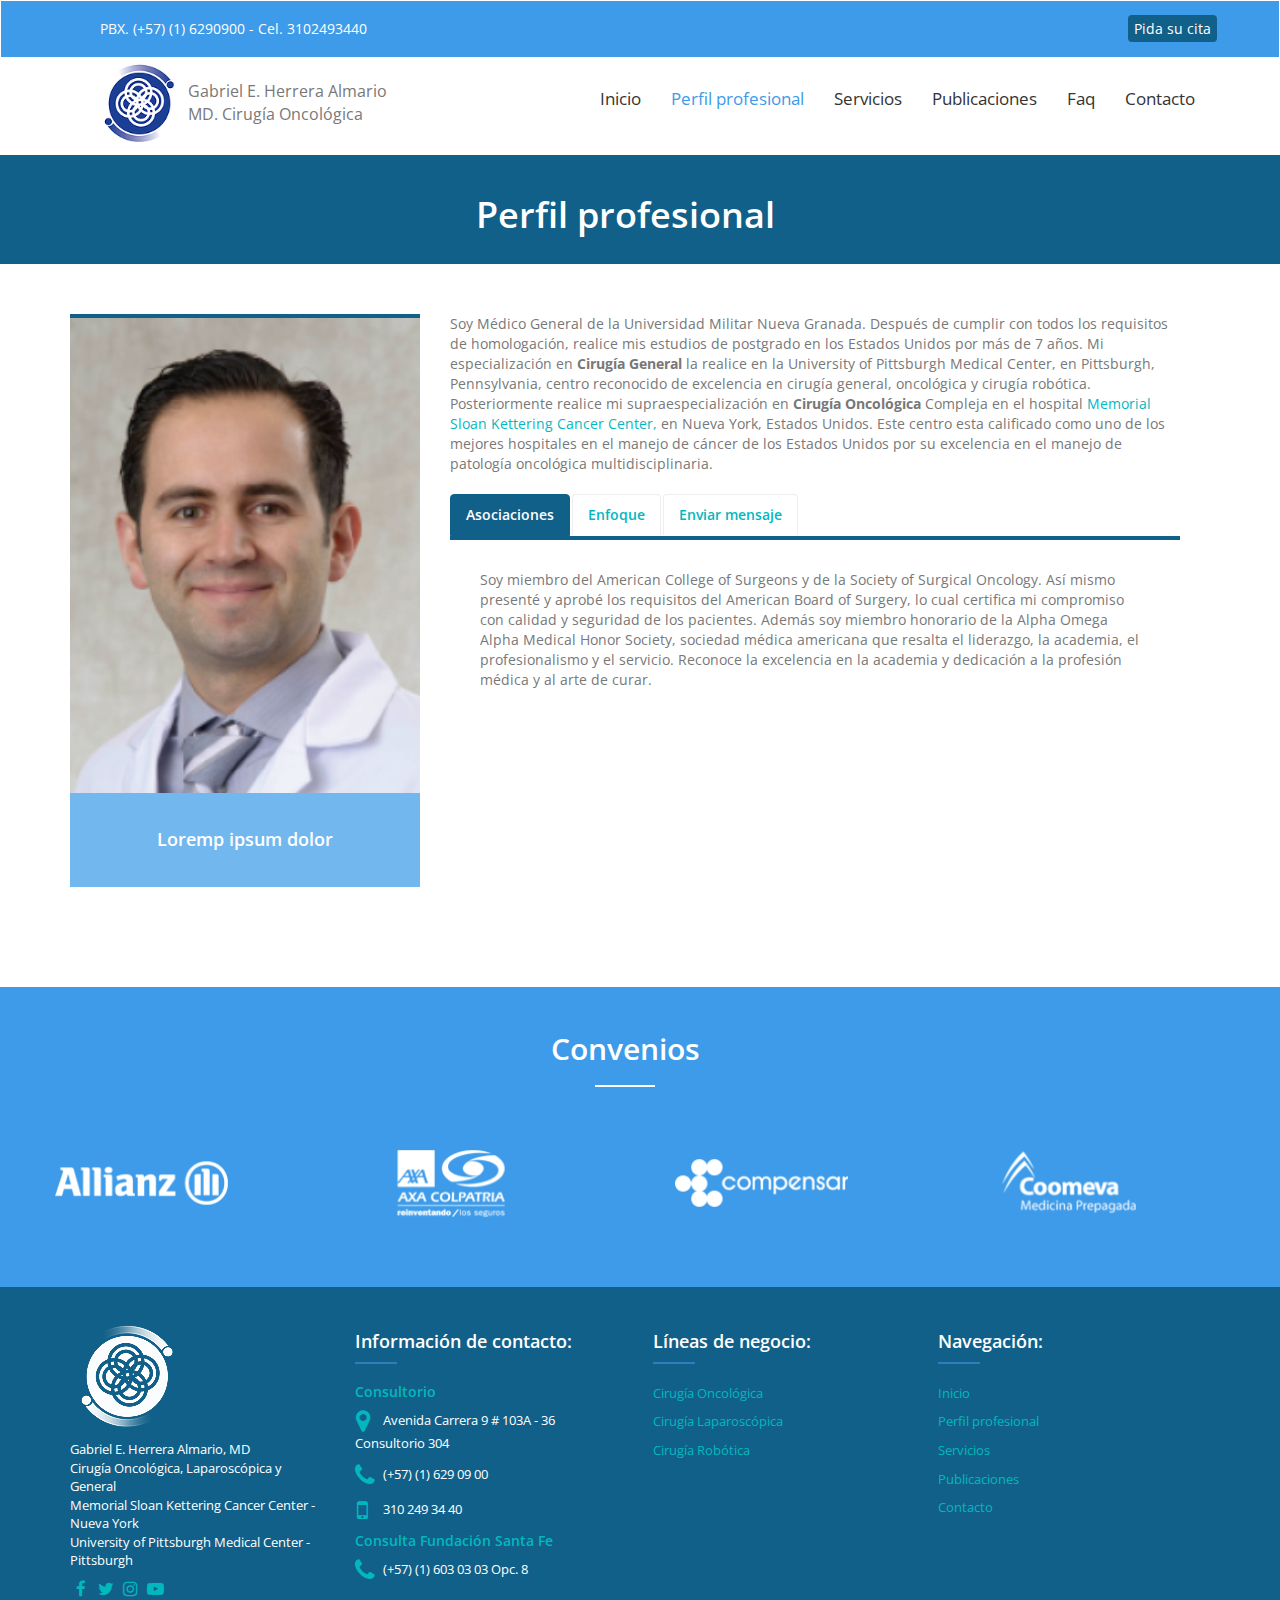
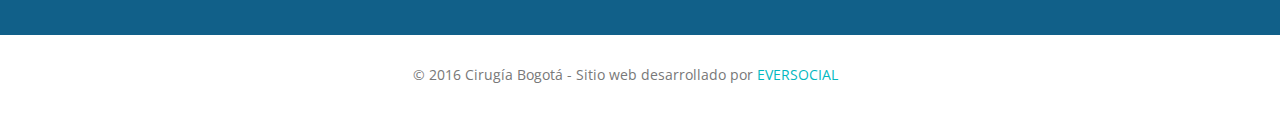
<file: sobre-mi/index.html>
<!DOCTYPE html>
<html>
  <head>
      <meta charset="utf-8">
      <title>Perfil profesional - Cirugía Bogotá</title>
      <meta name="description" content="Comprometido con usted, trato humano cuando más lo necesita" >
      <meta name="keywords" content="cirugía, Bogotá, Cirugía Bogotá, cirugía laparoscópica, cirugía oncológica, cirugía robótica, Gabriel E. Herrera Almario">
      <meta name="viewport" content="width=device-width, initial-scale=1">
      <link href="https://cdnjs.cloudflare.com/ajax/libs/font-awesome/4.3.0/css/font-awesome.min.css" rel="stylesheet" type="text/css">
      <link href="../assets/css/main-style.css" rel="stylesheet" type="text/css">
      <link href="../assets/css/owl.carousel.css" rel="stylesheet" type="text/css">
      <link href="https://fonts.googleapis.com/css?family=Open+Sans:400,600" rel="stylesheet">
      <script type="text/javascript" src="https://cdnjs.cloudflare.com/ajax/libs/jquery/2.0.3/jquery.min.js"></script>
      <script type="text/javascript" src="https://netdna.bootstrapcdn.com/bootstrap/3.3.4/js/bootstrap.min.js"></script>
      <script type="text/javascript" src="../assets/js/owl.carousel.js"></script>
      <script>
      $(document).ready(function(){

      $('.owl-carousel').owlCarousel();


      });

      </script>
  </head>
  <body>
    <section id="nav" >
          <div class="navbar navbar-default" >
            <div class="top-menu">
              <div class="row">
                <div class="col-md-6 col-md-offset-1 cont-text-header">
                  <p class="text-topmenu">PBX. (+57) (1) 6290900 - Cel. 3102493440</p>
                </div>
                <div class="col-md-3 col-md-offset-2 cont-text-header"  >
                  <div class="text-right cont-redestop">
                    <a class="btn-cita-top" href="../contacto" >Pida su cita</a>
                  </div>
                </div>
              </div>
            </div>
            <div class="container">
                <div class="navbar-header">
                    <button type="button" class="navbar-toggle" data-toggle="collapse" data-target="#navbar-ex-collapse">
                        <span class="sr-only">Toggle navigation</span>
                        <span class="icon-bar"></span>
                        <span class="icon-bar"></span>
                        <span class="icon-bar"></span>
                    </button>
                    <img class="cont-logo-site" href="/" src="../assets/img/logo-cirugiabogota.png" ><p class="title-logo">Gabriel E. Herrera Almario<br>MD. Cirugía Oncológica</p>
                </div>
                <div class="collapse navbar-collapse" id="navbar-ex-collapse">
                  <ul class="nav navbar-nav navbar-right menu" style="margin-top:12px;">
                      <li >
                          <a href="../">Inicio</a>
                      </li>
                      <li class="active">
                          <a href="#">Perfil profesional</a>
                      </li>
                      <li>
                          <a href="../servicios">Servicios</a>
                      </li>
                      <li>
                          <a href="#">Publicaciones</a>
                      </li>
                      <li>
                        <a href="../faq">Faq</a>
                      </li>
                      <li>
                          <a href="../contacto">Contacto</a>
                      </li>
                  </ul>
                </div>
            </div>
        </div>
    </section>
    <section class="page_header">
      <div class="container">
        <div class="row">
          <div class="col-sm-12 text-center">
            <h1 class="title-page">Perfil profesional</h1>
          </div>
        </div>
      </div>
    </section>
    <section id="perfil" class="content-page">
      <div class="container">
        <div class="row">
          <div class="col-md-4">
            <div class="thumbnail-blog">
                <img src="../assets/img/perfil-profesional.png" alt="" />
            </div>
            <div class="title-blog">
                <h4>Loremp ipsum dolor</h4>
            </div>
          </div>
          <div class="col-md-8">
            <p>Soy Médico General de la Universidad Militar Nueva Granada.
              Después de cumplir con todos los requisitos de homologación, realice mis estudios de postgrado en los Estados Unidos por más de 7 años.
               Mi especialización en <strong> Cirugía General</strong> la realice en la University of Pittsburgh Medical Center, en Pittsburgh, Pennsylvania, centro reconocido de excelencia en cirugía general, oncológica y cirugía robótica.
               Posteriormente realice mi supraespecialización en <strong>Cirugía Oncológica</strong> Compleja en el hospital <a href="https://synapse.mskcc.org/synapse/people/16927-Gabriel_Herrera_Almario" target="_blank">Memorial Sloan Kettering Cancer Center,</a> en Nueva York, Estados Unidos.
               Este centro esta calificado como uno de los mejores hospitales en el manejo de cáncer de los Estados Unidos por su excelencia en el manejo de patología oncológica multidisciplinaria.</p>
            <div class="cont-tabs">
               <ul  class="nav nav-tabs">
               			<li class="active">
                       <a  href="#asociaciones" data-toggle="tab">Asociaciones</a>
               			</li>
               			<li><a href="#enfoque" data-toggle="tab">Enfoque</a>
               			</li>
               			<li><a href="#contacto" data-toggle="tab">Enviar mensaje</a>
               			</li>
               		</ul>
             			<div class="tab-content">
             			  <div class="tab-pane active" id="asociaciones">
                       <p>Soy miembro del American College of Surgeons y de la Society of Surgical Oncology.  Así mismo presenté y aprobé los requisitos del American Board of Surgery, lo cual certifica mi compromiso con calidad y seguridad de los pacientes. Además soy miembro honorario de la Alpha Omega Alpha Medical Honor Society, sociedad médica americana que resalta el liderazgo, la academia, el profesionalismo y el servicio.  Reconoce la excelencia en la academia y dedicación a la profesión médica y al arte de curar.</p>
             				</div>
             				<div class="tab-pane" id="enfoque">
                       <p>Mi interés principal es ofrecer un cuidado humano, cálido, comprometido y eficaz con el más alto nivel científico a través de una comunicación sincera, respetuosa y continua con mis pacientes​.</p>
                       <p>Estoy comprometido con la investigación médica y la educación.  He tenido la oportunidad de participar en mas de 25 proyectos de investigación, en temas que incluyen cirugía mínimamente invasiva, calidad en cirugía y educación a los residentes de postgrado.</p>
                       <p>Recientemente he enfocado mis esfuerzos de investigación en pacientes con neoplasias del abdomen (cavidad peritoneal).  Así mismo durante mi supraespecialización en cirugía oncológica realice entrenamiento avanzado en cirugía robótica.  Tuve la oportunidad de describir una técnica avanzada de cirugía robótica para detectar ganglios linfáticos utilizando <a href="https://www.ncbi.nlm.nih.gov/pubmed/27021142" target="_blank">fluorescencia en pacientes con cáncer gástrico.</a> Así mismo he publicado artículos científicos sobre el manejo <a href="https://www.ncbi.nlm.nih.gov/pubmed/27489058" target="_blank">mínimamente invasivo del cáncer gástrico.</a></p>
                       <p>Tengo el privilegio de ejercer <strong>cirugía en Bogotá</strong> en la <a href="http://www.fsfb.org.co/" target="_blank">Fundación Santa Fe</a>, cuyo hospital universitario esta reconocido por su alta calidad y seguridad para el paciente acreditado por entidades como la Joint Comission International.  Mi mayor satisfacción es poder ayudar a otro ser humano en un momento de necesidad y angustia, poder ofrecer un tratamiento para condiciones muchas veces difíciles y ante todo ofrecer alivio a los síntomas que pueda tener.
                       </p>
             				</div>
                     <div class="tab-pane" id="contacto">
                       <form class="row" method="post" action="/">
                           <div class="col-sm-6">
                               <input type="text" aria-required="true" size="30" value="" name="name" id="name" class="form-control" placeholder="Nombre">
                           </div>
                           <div class="col-sm-6">
                               <input type="text" aria-required="true" size="30" value="" name="subject" id="subject" class="form-control" placeholder="Asunto">
                           </div>
                           <div class="col-sm-6">
                               <input type="text" aria-required="true" size="30" value="" name="phone" id="phone" class="form-control" placeholder="Teléfono">
                           </div>
                           <div class="col-sm-6">
                               <input type="email" aria-required="true" size="30" value="" name="email" id="email" class="form-control" placeholder="Email">
                           </div>
                           <div class="col-sm-12">
                               <textarea aria-required="true" rows="9" cols="45" name="message" id="message" class="form-control" placeholder="Mensaje"></textarea>
                           </div>
                           <div class="col-sm-12">
                               <button type="submit" class="btn-form">Enviar</button>
                           </div>
                       </form>
             				</div>
             			</div>
              </div>
          </div>
        </div>
      </div>
    </section>
    <section id="convenios">
      <div class="container">
        <div class="row">
          <div class="col-md-12">
            <h2>Convenios</h2>
            <hr>
            <div class="row cont-logos owl-carousel">
              <div class="cont-logo-client">
                  <img src="../assets/img/logo-allianz.png" class="img-responsive">
              </div>
              <div class="cont-logo-client">
                  <img src="../assets/img/logo-axa-colpatria.png" class="img-responsive">
              </div>
              <div class="cont-logo-client">
                  <img src="../assets/img/logo-compensar.png" class="img-responsive">
              </div>
              <div class="cont-logo-client">
                  <img src="../assets/img/logo-coomeva.png" class="img-responsive">
              </div>
              <div class="cont-logo-client">
                  <img src="../assets/img/logo-ecopetrol.png" class="img-responsive">
              </div>
              <div class="cont-logo-client">
                  <img src="../assets/img/logo-generali.png" class="img-responsive">
              </div>
              <div class="cont-logo-client">
                  <img src="../assets/img/logo-liberty.png" class="img-responsive">
              </div>
              <div class="cont-logo-client">
                  <img src="../assets/img/logo-mapfre.png" class="img-responsive">
              </div>
              <div class="cont-logo-client">
                  <img src="../assets/img/logo-metlife.png" class="img-responsive">
              </div>
              <div class="cont-logo-client">
                  <img src="../assets/img/logo-panamericanlife.png" class="img-responsive">
              </div>
              <div class="cont-logo-client">
                  <img src="../assets/img/logo-seguros-bolivar.png" class="img-responsive">
              </div>
            </div>
          </div>
        </div>
      </div>
    </section>
    <footer class="section section-primary" >
        <div class="container">
          <div class="row">
            <div class="col-md-3" >
              <img src="../assets/img/logo-cirugiabogota-blanoc.png" style="margin: 0px 0px 13px;">
              <p style="font-size:13px;">Gabriel E. Herrera Almario, MD<br>
                Cirugía Oncológica, Laparoscópica y General<br>
                Memorial Sloan Kettering Cancer Center - Nueva York<br>
                University of Pittsburgh Medical Center - Pittsburgh</p>
                <div class="socialmedia-footer">
                  <a href="#" target="_blank"><i class="fa fa-1x fa-fw fa-facebook "></i></a>
                  <a href="#" target="_blank"><i class="fa fa-1x fa-fw fa-twitter " ></i></a>
                  <a href="#" target="_blank"><i class="fa fa-1x fa-fw fa-instagram " ></i></a>
                  <a href="#" target="_blank"><i class="fa fa-1x fa-fw fa-youtube-play "></i></a>
                </div>
            </div>
            <div class="col-md-3 cont-info-contact">
              <div style="margin: 0 auto;width: 300px;">
                <h4>Información de contacto:</h4>
                <hr class="ln-footer">
                <ul>
                  <li><h5>Consultorio</h5></li>
                  <li><i class="fa fa-map-marker" aria-hidden="true"></i>Avenida Carrera 9 # 103A - 36 <br> Consultorio 304</li>
                  <li><i class="fa fa-phone" aria-hidden="true"></i>(+57) (1) 629 09 00 </li>
                  <li><i class="fa fa-mobile" aria-hidden="true"></i>310 249 34 40 </li>
                </ul>
                <ul>
                  <li><h5>Consulta Fundación Santa Fe</h5></li>
                  <li><i class="fa fa-phone" aria-hidden="true"></i>(+57) (1) 603 03 03 Opc. 8 </li>
                </ul>
              </div>
            </div>

            <div class="col-md-3 cont-info-contact">
              <div style="margin: 0 auto;width: 230px;">
                <h4>Líneas de negocio:</h4>
                <hr class="ln-footer">
                <ul>
                  <li><a href="#" target="_blank">Cirugía Oncológica</a></li>
                  <li><a href="#" target="_blank">Cirugía Laparoscópica</a></li>
                  <li><a href="#" target="_blank">Cirugía Robótica</a></li>
                </ul>
              </div>
            </div>

            <div class="col-md-3 cont-info-contact">
              <div style="margin: 0 auto;width: 230px;">
                <h4>Navegación:</h4>
                <hr class="ln-footer">
                <ul>
                  <li><a class="page-scroll" href="#">Inicio</a></li>
                  <li><a class="page-scroll" href="#">Perfil profesional</a></li>
                  <li><a class="page-scroll" href="#">Servicios</a></li>
                  <li><a class="page-scroll" href="#">Publicaciones</a></li>
                  <li><a class="page-scroll" href="#">Contacto</a></li>
                </ul>
              </div>
            </div>
          </div>

        </div>
    </footer>
    <div id="copyright">
      <div class="container">
        <div class="row">
          © 2016 Cirugía Bogotá - Sitio web desarrollado por <a href="http://eversocial.co/" target="_blank">EVERSOCIAL</a>
        </div>
      </div>
    </div>
  </body>
</html>
</file>
<file: assets/css/main-style.css>
@import url('https://fonts.googleapis.com/css?family=Lato|Lato');
/*!
 * Default theme for Pingendo
 * Homepage: http://pingendo.com
 * Copyright 2015 Pingendo
 * Licensed under MIT
 * Based on Bootstrap v3.3.4
*/
/* Add custom CSS classes here
 *
 * img {
 *   box-shadow : 0px 0px 10px black !important;
 * }
*/
/*! normalize.css v3.0.2 | MIT License | git.io/normalize */
html {
  font-family: 'Open Sans', sans-serif !important;
  -ms-text-size-adjust: 100%;
  -webkit-text-size-adjust: 100%;
}
body {
  margin: 0;
}
article,
aside,
details,
figcaption,
figure,
footer,
header,
hgroup,
main,
menu,
nav,
section,
summary {
  display: block;
}
audio,
canvas,
progress,
video {
  display: inline-block;
  vertical-align: baseline;
}
audio:not([controls]) {
  display: none;
  height: 0;
}
[hidden],
template {
  display: none;
}
a {
  background-color: transparent;
}
a:active,
a:hover {
  outline: 0;
}
abbr[title] {
  border-bottom: 1px dotted;
}
b,
strong {
  font-weight: bold;
}
dfn {
  font-style: italic;
}
h1 {
  font-size: 2em;
  margin: 0.67em 0;
}
mark {
  background: #ff0;
  color: #000;
}
small {
  font-size: 80%;
}
sub,
sup {
  font-size: 75%;
  line-height: 0;
  position: relative;
  vertical-align: baseline;
}
sup {
  top: -0.5em;
}
sub {
  bottom: -0.25em;
}
img {
  border: 0;
}
svg:not(:root) {
  overflow: hidden;
}
figure {
  margin: 1em 40px;
}
hr {
  -moz-box-sizing: content-box;
  box-sizing: content-box;
  height: 0;
}
pre {
  overflow: auto;
}
code,
kbd,
pre,
samp {
  font-family: monospace, monospace;
  font-size: 1em;
}
button,
input,
optgroup,
select,
textarea {
  color: inherit;
  font: inherit;
  margin: 0;
}
button {
  overflow: visible;
}
button,
select {
  text-transform: none;
}
button,
html input[type="button"],
input[type="reset"],
input[type="submit"] {
  -webkit-appearance: button;
  cursor: pointer;
}
button[disabled],
html input[disabled] {
  cursor: default;
}
button::-moz-focus-inner,
input::-moz-focus-inner {
  border: 0;
  padding: 0;
}
input {
  line-height: normal;
}
input[type="checkbox"],
input[type="radio"] {
  box-sizing: border-box;
  padding: 0;
}
input[type="number"]::-webkit-inner-spin-button,
input[type="number"]::-webkit-outer-spin-button {
  height: auto;
}
input[type="search"] {
  -webkit-appearance: textfield;
  -moz-box-sizing: content-box;
  -webkit-box-sizing: content-box;
  box-sizing: content-box;
}
input[type="search"]::-webkit-search-cancel-button,
input[type="search"]::-webkit-search-decoration {
  -webkit-appearance: none;
}
fieldset {
  border: 1px solid #c0c0c0;
  margin: 0 2px;
  padding: 0.35em 0.625em 0.75em;
}
legend {
  border: 0;
  padding: 0;
}
textarea {
  overflow: auto;
}
optgroup {
  font-weight: bold;
}
table {
  border-collapse: collapse;
  border-spacing: 0;
}
td,
th {
  padding: 0;
}
/*! Source: https://github.com/h5bp/html5-boilerplate/blob/master/src/css/main.css */
@media print {
  *,
  *:before,
  *:after {
    background: transparent !important;
    color: #000 !important;
    box-shadow: none !important;
    text-shadow: none !important;
  }
  a,
  a:visited {
    text-decoration: underline;
  }
  a[href]:after {
    content: " (" attr(href) ")";
  }
  abbr[title]:after {
    content: " (" attr(title) ")";
  }
  a[href^="#"]:after,
  a[href^="javascript:"]:after {
    content: "";
  }
  pre,
  blockquote {
    border: 1px solid #999;
    page-break-inside: avoid;
  }
  thead {
    display: table-header-group;
  }
  tr,
  img {
    page-break-inside: avoid;
  }
  img {
    max-width: 100% !important;
  }
  p,
  h2,
  h3 {
    orphans: 3;
    widows: 3;
  }
  h2,
  h3 {
    page-break-after: avoid;
  }
  select {
    background: #fff !important;
  }
  .navbar {
    display: none;
  }
  .btn > .caret,
  .dropup > .btn > .caret {
    border-top-color: #000 !important;
  }
  .label {
    border: 1px solid #000;
  }
  .table {
    border-collapse: collapse !important;
  }
  .table td,
  .table th {
    background-color: #fff !important;
  }
  .table-bordered th,
  .table-bordered td {
    border: 1px solid #ddd !important;
  }
}
@font-face {
  font-family: 'Glyphicons Halflings';
  src: url('../fonts/glyphicons-halflings-regular.eot');
  src: url('../fonts/glyphicons-halflings-regular.eot?#iefix') format('embedded-opentype'), url('../fonts/glyphicons-halflings-regular.woff2') format('woff2'), url('../fonts/glyphicons-halflings-regular.woff') format('woff'), url('../fonts/glyphicons-halflings-regular.ttf') format('truetype'), url('../fonts/glyphicons-halflings-regular.svg#glyphicons_halflingsregular') format('svg');
}
.glyphicon {
  position: relative;
  top: 1px;
  display: inline-block;
  font-family: 'Glyphicons Halflings';
  font-style: normal;
  font-weight: normal;
  line-height: 1;
  -webkit-font-smoothing: antialiased;
  -moz-osx-font-smoothing: grayscale;
}
.glyphicon-asterisk:before {
  content: "\2a";
}
.glyphicon-plus:before {
  content: "\2b";
}
.glyphicon-euro:before,
.glyphicon-eur:before {
  content: "\20ac";
}
.glyphicon-minus:before {
  content: "\2212";
}
.glyphicon-cloud:before {
  content: "\2601";
}
.glyphicon-envelope:before {
  content: "\2709";
}
.glyphicon-pencil:before {
  content: "\270f";
}
.glyphicon-glass:before {
  content: "\e001";
}
.glyphicon-music:before {
  content: "\e002";
}
.glyphicon-search:before {
  content: "\e003";
}
.glyphicon-heart:before {
  content: "\e005";
}
.glyphicon-star:before {
  content: "\e006";
}
.glyphicon-star-empty:before {
  content: "\e007";
}
.glyphicon-user:before {
  content: "\e008";
}
.glyphicon-film:before {
  content: "\e009";
}
.glyphicon-th-large:before {
  content: "\e010";
}
.glyphicon-th:before {
  content: "\e011";
}
.glyphicon-th-list:before {
  content: "\e012";
}
.glyphicon-ok:before {
  content: "\e013";
}
.glyphicon-remove:before {
  content: "\e014";
}
.glyphicon-zoom-in:before {
  content: "\e015";
}
.glyphicon-zoom-out:before {
  content: "\e016";
}
.glyphicon-off:before {
  content: "\e017";
}
.glyphicon-signal:before {
  content: "\e018";
}
.glyphicon-cog:before {
  content: "\e019";
}
.glyphicon-trash:before {
  content: "\e020";
}
.glyphicon-home:before {
  content: "\e021";
}
.glyphicon-file:before {
  content: "\e022";
}
.glyphicon-time:before {
  content: "\e023";
}
.glyphicon-road:before {
  content: "\e024";
}
.glyphicon-download-alt:before {
  content: "\e025";
}
.glyphicon-download:before {
  content: "\e026";
}
.glyphicon-upload:before {
  content: "\e027";
}
.glyphicon-inbox:before {
  content: "\e028";
}
.glyphicon-play-circle:before {
  content: "\e029";
}
.glyphicon-repeat:before {
  content: "\e030";
}
.glyphicon-refresh:before {
  content: "\e031";
}
.glyphicon-list-alt:before {
  content: "\e032";
}
.glyphicon-lock:before {
  content: "\e033";
}
.glyphicon-flag:before {
  content: "\e034";
}
.glyphicon-headphones:before {
  content: "\e035";
}
.glyphicon-volume-off:before {
  content: "\e036";
}
.glyphicon-volume-down:before {
  content: "\e037";
}
.glyphicon-volume-up:before {
  content: "\e038";
}
.glyphicon-qrcode:before {
  content: "\e039";
}
.glyphicon-barcode:before {
  content: "\e040";
}
.glyphicon-tag:before {
  content: "\e041";
}
.glyphicon-tags:before {
  content: "\e042";
}
.glyphicon-book:before {
  content: "\e043";
}
.glyphicon-bookmark:before {
  content: "\e044";
}
.glyphicon-print:before {
  content: "\e045";
}
.glyphicon-camera:before {
  content: "\e046";
}
.glyphicon-font:before {
  content: "\e047";
}
.glyphicon-bold:before {
  content: "\e048";
}
.glyphicon-italic:before {
  content: "\e049";
}
.glyphicon-text-height:before {
  content: "\e050";
}
.glyphicon-text-width:before {
  content: "\e051";
}
.glyphicon-align-left:before {
  content: "\e052";
}
.glyphicon-align-center:before {
  content: "\e053";
}
.glyphicon-align-right:before {
  content: "\e054";
}
.glyphicon-align-justify:before {
  content: "\e055";
}
.glyphicon-list:before {
  content: "\e056";
}
.glyphicon-indent-left:before {
  content: "\e057";
}
.glyphicon-indent-right:before {
  content: "\e058";
}
.glyphicon-facetime-video:before {
  content: "\e059";
}
.glyphicon-picture:before {
  content: "\e060";
}
.glyphicon-map-marker:before {
  content: "\e062";
}
.glyphicon-adjust:before {
  content: "\e063";
}
.glyphicon-tint:before {
  content: "\e064";
}
.glyphicon-edit:before {
  content: "\e065";
}
.glyphicon-share:before {
  content: "\e066";
}
.glyphicon-check:before {
  content: "\e067";
}
.glyphicon-move:before {
  content: "\e068";
}
.glyphicon-step-backward:before {
  content: "\e069";
}
.glyphicon-fast-backward:before {
  content: "\e070";
}
.glyphicon-backward:before {
  content: "\e071";
}
.glyphicon-play:before {
  content: "\e072";
}
.glyphicon-pause:before {
  content: "\e073";
}
.glyphicon-stop:before {
  content: "\e074";
}
.glyphicon-forward:before {
  content: "\e075";
}
.glyphicon-fast-forward:before {
  content: "\e076";
}
.glyphicon-step-forward:before {
  content: "\e077";
}
.glyphicon-eject:before {
  content: "\e078";
}
.glyphicon-chevron-left:before {
  content: "\e079";
}
.glyphicon-chevron-right:before {
  content: "\e080";
}
.glyphicon-plus-sign:before {
  content: "\e081";
}
.glyphicon-minus-sign:before {
  content: "\e082";
}
.glyphicon-remove-sign:before {
  content: "\e083";
}
.glyphicon-ok-sign:before {
  content: "\e084";
}
.glyphicon-question-sign:before {
  content: "\e085";
}
.glyphicon-info-sign:before {
  content: "\e086";
}
.glyphicon-screenshot:before {
  content: "\e087";
}
.glyphicon-remove-circle:before {
  content: "\e088";
}
.glyphicon-ok-circle:before {
  content: "\e089";
}
.glyphicon-ban-circle:before {
  content: "\e090";
}
.glyphicon-arrow-left:before {
  content: "\e091";
}
.glyphicon-arrow-right:before {
  content: "\e092";
}
.glyphicon-arrow-up:before {
  content: "\e093";
}
.glyphicon-arrow-down:before {
  content: "\e094";
}
.glyphicon-share-alt:before {
  content: "\e095";
}
.glyphicon-resize-full:before {
  content: "\e096";
}
.glyphicon-resize-small:before {
  content: "\e097";
}
.glyphicon-exclamation-sign:before {
  content: "\e101";
}
.glyphicon-gift:before {
  content: "\e102";
}
.glyphicon-leaf:before {
  content: "\e103";
}
.glyphicon-fire:before {
  content: "\e104";
}
.glyphicon-eye-open:before {
  content: "\e105";
}
.glyphicon-eye-close:before {
  content: "\e106";
}
.glyphicon-warning-sign:before {
  content: "\e107";
}
.glyphicon-plane:before {
  content: "\e108";
}
.glyphicon-calendar:before {
  content: "\e109";
}
.glyphicon-random:before {
  content: "\e110";
}
.glyphicon-comment:before {
  content: "\e111";
}
.glyphicon-magnet:before {
  content: "\e112";
}
.glyphicon-chevron-up:before {
  content: "\e113";
}
.glyphicon-chevron-down:before {
  content: "\e114";
}
.glyphicon-retweet:before {
  content: "\e115";
}
.glyphicon-shopping-cart:before {
  content: "\e116";
}
.glyphicon-folder-close:before {
  content: "\e117";
}
.glyphicon-folder-open:before {
  content: "\e118";
}
.glyphicon-resize-vertical:before {
  content: "\e119";
}
.glyphicon-resize-horizontal:before {
  content: "\e120";
}
.glyphicon-hdd:before {
  content: "\e121";
}
.glyphicon-bullhorn:before {
  content: "\e122";
}
.glyphicon-bell:before {
  content: "\e123";
}
.glyphicon-certificate:before {
  content: "\e124";
}
.glyphicon-thumbs-up:before {
  content: "\e125";
}
.glyphicon-thumbs-down:before {
  content: "\e126";
}
.glyphicon-hand-right:before {
  content: "\e127";
}
.glyphicon-hand-left:before {
  content: "\e128";
}
.glyphicon-hand-up:before {
  content: "\e129";
}
.glyphicon-hand-down:before {
  content: "\e130";
}
.glyphicon-circle-arrow-right:before {
  content: "\e131";
}
.glyphicon-circle-arrow-left:before {
  content: "\e132";
}
.glyphicon-circle-arrow-up:before {
  content: "\e133";
}
.glyphicon-circle-arrow-down:before {
  content: "\e134";
}
.glyphicon-globe:before {
  content: "\e135";
}
.glyphicon-wrench:before {
  content: "\e136";
}
.glyphicon-tasks:before {
  content: "\e137";
}
.glyphicon-filter:before {
  content: "\e138";
}
.glyphicon-briefcase:before {
  content: "\e139";
}
.glyphicon-fullscreen:before {
  content: "\e140";
}
.glyphicon-dashboard:before {
  content: "\e141";
}
.glyphicon-paperclip:before {
  content: "\e142";
}
.glyphicon-heart-empty:before {
  content: "\e143";
}
.glyphicon-link:before {
  content: "\e144";
}
.glyphicon-phone:before {
  content: "\e145";
}
.glyphicon-pushpin:before {
  content: "\e146";
}
.glyphicon-usd:before {
  content: "\e148";
}
.glyphicon-gbp:before {
  content: "\e149";
}
.glyphicon-sort:before {
  content: "\e150";
}
.glyphicon-sort-by-alphabet:before {
  content: "\e151";
}
.glyphicon-sort-by-alphabet-alt:before {
  content: "\e152";
}
.glyphicon-sort-by-order:before {
  content: "\e153";
}
.glyphicon-sort-by-order-alt:before {
  content: "\e154";
}
.glyphicon-sort-by-attributes:before {
  content: "\e155";
}
.glyphicon-sort-by-attributes-alt:before {
  content: "\e156";
}
.glyphicon-unchecked:before {
  content: "\e157";
}
.glyphicon-expand:before {
  content: "\e158";
}
.glyphicon-collapse-down:before {
  content: "\e159";
}
.glyphicon-collapse-up:before {
  content: "\e160";
}
.glyphicon-log-in:before {
  content: "\e161";
}
.glyphicon-flash:before {
  content: "\e162";
}
.glyphicon-log-out:before {
  content: "\e163";
}
.glyphicon-new-window:before {
  content: "\e164";
}
.glyphicon-record:before {
  content: "\e165";
}
.glyphicon-save:before {
  content: "\e166";
}
.glyphicon-open:before {
  content: "\e167";
}
.glyphicon-saved:before {
  content: "\e168";
}
.glyphicon-import:before {
  content: "\e169";
}
.glyphicon-export:before {
  content: "\e170";
}
.glyphicon-send:before {
  content: "\e171";
}
.glyphicon-floppy-disk:before {
  content: "\e172";
}
.glyphicon-floppy-saved:before {
  content: "\e173";
}
.glyphicon-floppy-remove:before {
  content: "\e174";
}
.glyphicon-floppy-save:before {
  content: "\e175";
}
.glyphicon-floppy-open:before {
  content: "\e176";
}
.glyphicon-credit-card:before {
  content: "\e177";
}
.glyphicon-transfer:before {
  content: "\e178";
}
.glyphicon-cutlery:before {
  content: "\e179";
}
.glyphicon-header:before {
  content: "\e180";
}
.glyphicon-compressed:before {
  content: "\e181";
}
.glyphicon-earphone:before {
  content: "\e182";
}
.glyphicon-phone-alt:before {
  content: "\e183";
}
.glyphicon-tower:before {
  content: "\e184";
}
.glyphicon-stats:before {
  content: "\e185";
}
.glyphicon-sd-video:before {
  content: "\e186";
}
.glyphicon-hd-video:before {
  content: "\e187";
}
.glyphicon-subtitles:before {
  content: "\e188";
}
.glyphicon-sound-stereo:before {
  content: "\e189";
}
.glyphicon-sound-dolby:before {
  content: "\e190";
}
.glyphicon-sound-5-1:before {
  content: "\e191";
}
.glyphicon-sound-6-1:before {
  content: "\e192";
}
.glyphicon-sound-7-1:before {
  content: "\e193";
}
.glyphicon-copyright-mark:before {
  content: "\e194";
}
.glyphicon-registration-mark:before {
  content: "\e195";
}
.glyphicon-cloud-download:before {
  content: "\e197";
}
.glyphicon-cloud-upload:before {
  content: "\e198";
}
.glyphicon-tree-conifer:before {
  content: "\e199";
}
.glyphicon-tree-deciduous:before {
  content: "\e200";
}
.glyphicon-cd:before {
  content: "\e201";
}
.glyphicon-save-file:before {
  content: "\e202";
}
.glyphicon-open-file:before {
  content: "\e203";
}
.glyphicon-level-up:before {
  content: "\e204";
}
.glyphicon-copy:before {
  content: "\e205";
}
.glyphicon-paste:before {
  content: "\e206";
}
.glyphicon-alert:before {
  content: "\e209";
}
.glyphicon-equalizer:before {
  content: "\e210";
}
.glyphicon-king:before {
  content: "\e211";
}
.glyphicon-queen:before {
  content: "\e212";
}
.glyphicon-pawn:before {
  content: "\e213";
}
.glyphicon-bishop:before {
  content: "\e214";
}
.glyphicon-knight:before {
  content: "\e215";
}
.glyphicon-baby-formula:before {
  content: "\e216";
}
.glyphicon-tent:before {
  content: "\26fa";
}
.glyphicon-blackboard:before {
  content: "\e218";
}
.glyphicon-bed:before {
  content: "\e219";
}
.glyphicon-apple:before {
  content: "\f8ff";
}
.glyphicon-erase:before {
  content: "\e221";
}
.glyphicon-hourglass:before {
  content: "\231b";
}
.glyphicon-lamp:before {
  content: "\e223";
}
.glyphicon-duplicate:before {
  content: "\e224";
}
.glyphicon-piggy-bank:before {
  content: "\e225";
}
.glyphicon-scissors:before {
  content: "\e226";
}
.glyphicon-bitcoin:before {
  content: "\e227";
}
.glyphicon-btc:before {
  content: "\e227";
}
.glyphicon-xbt:before {
  content: "\e227";
}
.glyphicon-yen:before {
  content: "\00a5";
}
.glyphicon-jpy:before {
  content: "\00a5";
}
.glyphicon-ruble:before {
  content: "\20bd";
}
.glyphicon-rub:before {
  content: "\20bd";
}
.glyphicon-scale:before {
  content: "\e230";
}
.glyphicon-ice-lolly:before {
  content: "\e231";
}
.glyphicon-ice-lolly-tasted:before {
  content: "\e232";
}
.glyphicon-education:before {
  content: "\e233";
}
.glyphicon-option-horizontal:before {
  content: "\e234";
}
.glyphicon-option-vertical:before {
  content: "\e235";
}
.glyphicon-menu-hamburger:before {
  content: "\e236";
}
.glyphicon-modal-window:before {
  content: "\e237";
}
.glyphicon-oil:before {
  content: "\e238";
}
.glyphicon-grain:before {
  content: "\e239";
}
.glyphicon-sunglasses:before {
  content: "\e240";
}
.glyphicon-text-size:before {
  content: "\e241";
}
.glyphicon-text-color:before {
  content: "\e242";
}
.glyphicon-text-background:before {
  content: "\e243";
}
.glyphicon-object-align-top:before {
  content: "\e244";
}
.glyphicon-object-align-bottom:before {
  content: "\e245";
}
.glyphicon-object-align-horizontal:before {
  content: "\e246";
}
.glyphicon-object-align-left:before {
  content: "\e247";
}
.glyphicon-object-align-vertical:before {
  content: "\e248";
}
.glyphicon-object-align-right:before {
  content: "\e249";
}
.glyphicon-triangle-right:before {
  content: "\e250";
}
.glyphicon-triangle-left:before {
  content: "\e251";
}
.glyphicon-triangle-bottom:before {
  content: "\e252";
}
.glyphicon-triangle-top:before {
  content: "\e253";
}
.glyphicon-console:before {
  content: "\e254";
}
.glyphicon-superscript:before {
  content: "\e255";
}
.glyphicon-subscript:before {
  content: "\e256";
}
.glyphicon-menu-left:before {
  content: "\e257";
}
.glyphicon-menu-right:before {
  content: "\e258";
}
.glyphicon-menu-down:before {
  content: "\e259";
}
.glyphicon-menu-up:before {
  content: "\e260";
}
* {
  -webkit-box-sizing: border-box;
  -moz-box-sizing: border-box;
  box-sizing: border-box;
}
*:before,
*:after {
  -webkit-box-sizing: border-box;
  -moz-box-sizing: border-box;
  box-sizing: border-box;
}
html {
  font-size: 10px;
  -webkit-tap-highlight-color: rgba(0, 0, 0, 0);
}
body {
  font-family: 'Open Sans', sans-serif !important;
  font-size: 14px;
  line-height: 1.42857143;
  color: #787878;
  background-color: #ffffff;
}
input,
button,
select,
textarea {
  font-family: inherit;
  font-size: inherit;
  line-height: inherit;
}
a {
  color: #02b8bf;
  text-decoration: none;
}
a:hover,
a:focus {
  color: #17e0e7;
  text-decoration: none;
}
a:focus {
  outline: thin dotted;
  outline: 5px auto -webkit-focus-ring-color;
  outline-offset: -2px;
}
figure {
  margin: 0;
}
img {
  vertical-align: middle;
}
.img-responsive,
.thumbnail > img,
.thumbnail a > img,
.carousel-inner > .item > img,
.carousel-inner > .item > a > img {
  display: block;
  max-width: 100%;
  height: auto;
}
.img-rounded {
  border-radius: 5px;
}
.img-thumbnail {
  padding: 4px;
  line-height: 1.42857143;
  background-color: #ffffff;
  border: 1px solid #dddddd;
  border-radius: 4px;
  -webkit-transition: all 0.2s ease-in-out;
  -o-transition: all 0.2s ease-in-out;
  transition: all 0.2s ease-in-out;
  display: inline-block;
  max-width: 100%;
  height: auto;
}
.img-circle {
  border-radius: 50%;
}
hr {
  margin-top: 20px;
  margin-bottom: 20px;
  border: 0;
  border-top: 1px solid #eeeeee;
}
.sr-only {
  position: absolute;
  width: 1px;
  height: 1px;
  margin: -1px;
  padding: 0;
  overflow: hidden;
  clip: rect(0, 0, 0, 0);
  border: 0;
}
.sr-only-focusable:active,
.sr-only-focusable:focus {
  position: static;
  width: auto;
  height: auto;
  margin: 0;
  overflow: visible;
  clip: auto;
}
[role="button"] {
  cursor: pointer;
}
h1,
h2,
h3,
h4,
h5,
h6,
.h1,
.h2,
.h3,
.h4,
.h5,
.h6 {
  font-family: 'Open Sans', sans-serif !important;
  font-weight: 600;
  line-height: 1.1;
  color: inherit;
}
h1 small,
h2 small,
h3 small,
h4 small,
h5 small,
h6 small,
.h1 small,
.h2 small,
.h3 small,
.h4 small,
.h5 small,
.h6 small,
h1 .small,
h2 .small,
h3 .small,
h4 .small,
h5 .small,
h6 .small,
.h1 .small,
.h2 .small,
.h3 .small,
.h4 .small,
.h5 .small,
.h6 .small {
  font-weight: normal;
  line-height: 1;
  color: #777777;
}
h1,
.h1,
h2,
.h2,
h3,
.h3 {
  margin-top: 20px;
  margin-bottom: 10px;
}
h1 small,
.h1 small,
h2 small,
.h2 small,
h3 small,
.h3 small,
h1 .small,
.h1 .small,
h2 .small,
.h2 .small,
h3 .small,
.h3 .small {
  font-size: 65%;
}
h4,
.h4,
h5,
.h5,
h6,
.h6 {
  margin-top: 10px;
  margin-bottom: 10px;
}
h4 small,
.h4 small,
h5 small,
.h5 small,
h6 small,
.h6 small,
h4 .small,
.h4 .small,
h5 .small,
.h5 .small,
h6 .small,
.h6 .small {
  font-size: 75%;
}
h1,
.h1 {
  font-size: 36px;
}
h2,
.h2 {
  font-size: 30px;
}
h3,
.h3 {
  font-size: 24px;
}
h4,
.h4 {
  font-size: 18px;
}
h5,
.h5 {
  font-size: 14px;
}
h6,
.h6 {
  font-size: 12px;
}
p {
  margin: 0 0 10px;
}
.lead {
  margin-bottom: 20px;
  font-size: 16px;
  font-weight: 300;
  line-height: 1.4;
}
@media (min-width: 768px) {
  .lead {
    font-size: 21px;
  }
}
small,
.small {
  font-size: 85%;
}
mark,
.mark {
  background-color: #f8d9ac;
  padding: .2em;
}
.text-left {
  text-align: left;
}
.text-right {
  text-align: right;
}
.text-center {
  text-align: center;
}
.text-justify {
  text-align: justify;
}
.text-nowrap {
  white-space: nowrap;
}
.text-lowercase {
  text-transform: lowercase;
}
.text-uppercase {
  text-transform: uppercase;
}
.text-capitalize {
  text-transform: capitalize;
}
.text-muted {
  color: #777777;
}
.text-primary {
  color: #337cbb;
}
a.text-primary:hover {
  color: #286193;
}
.text-success {
  color: #5cb85c;
}
a.text-success:hover {
  color: #449d44;
}
.text-info {
  color: #5bc0de;
}
a.text-info:hover {
  color: #31b0d5;
}
.text-warning {
  color: #f0ad4e;
}
a.text-warning:hover {
  color: #ec971f;
}
.text-danger {
  color: #d9534f;
}
a.text-danger:hover {
  color: #c9302c;
}
.bg-primary {
  color: #fff;
  background-color: #337cbb;
}
a.bg-primary:hover {
  background-color: #286193;
}
.bg-success {
  background-color: #a3d7a3;
}
a.bg-success:hover {
  background-color: #80c780;
}
.bg-info {
  background-color: #b0e1ef;
}
a.bg-info:hover {
  background-color: #85d0e7;
}
.bg-warning {
  background-color: #f8d9ac;
}
a.bg-warning:hover {
  background-color: #f4c37d;
}
.bg-danger {
  background-color: #eba5a3;
}
a.bg-danger:hover {
  background-color: #e27c79;
}
.page-header {
  padding-bottom: 9px;
  margin: 40px 0 20px;
  border-bottom: 1px solid #eeeeee;
}
ul,
ol {
  margin-top: 0;
  margin-bottom: 10px;
}
ul ul,
ol ul,
ul ol,
ol ol {
  margin-bottom: 0;
}
.list-unstyled {
  padding-left: 0;
  list-style: none;
}
.list-inline {
  padding-left: 0;
  list-style: none;
  margin-left: -5px;
}
.list-inline > li {
  display: inline-block;
  padding-left: 5px;
  padding-right: 5px;
}
dl {
  margin-top: 0;
  margin-bottom: 20px;
}
dt,
dd {
  line-height: 1.42857143;
}
dt {
  font-weight: bold;
}
dd {
  margin-left: 0;
}
@media (min-width: 768px) {
  .dl-horizontal dt {
    float: left;
    width: 160px;
    clear: left;
    text-align: right;
    overflow: hidden;
    text-overflow: ellipsis;
    white-space: nowrap;
  }
  .dl-horizontal dd {
    margin-left: 180px;
  }
}
abbr[title],
abbr[data-original-title] {
  cursor: help;
  border-bottom: 1px dotted #777777;
}
.initialism {
  font-size: 90%;
  text-transform: uppercase;
}
blockquote {
  padding: 10px 20px;
  margin: 0 0 20px;
  font-size: 17.5px;
  border-left: 5px solid #eeeeee;
}
blockquote p:last-child,
blockquote ul:last-child,
blockquote ol:last-child {
  margin-bottom: 0;
}
blockquote footer,
blockquote small,
blockquote .small {
  display: block;
  font-size: 80%;
  line-height: 1.42857143;
  color: #777777;
}
blockquote footer:before,
blockquote small:before,
blockquote .small:before {
  content: '\2014 \00A0';
}
.blockquote-reverse,
blockquote.pull-right {
  padding-right: 15px;
  padding-left: 0;
  border-right: 5px solid #eeeeee;
  border-left: 0;
  text-align: right;
}
.blockquote-reverse footer:before,
blockquote.pull-right footer:before,
.blockquote-reverse small:before,
blockquote.pull-right small:before,
.blockquote-reverse .small:before,
blockquote.pull-right .small:before {
  content: '';
}
.blockquote-reverse footer:after,
blockquote.pull-right footer:after,
.blockquote-reverse small:after,
blockquote.pull-right small:after,
.blockquote-reverse .small:after,
blockquote.pull-right .small:after {
  content: '\00A0 \2014';
}
address {
  margin-bottom: 20px;
  font-style: normal;
  line-height: 1.42857143;
}
code,
kbd,
pre,
samp {
  font-family: Menlo, Monaco, Consolas, "Courier New", monospace;
}
code {
  padding: 2px 4px;
  font-size: 90%;
  color: #c7254e;
  background-color: #f9f2f4;
  border-radius: 4px;
}
kbd {
  padding: 2px 4px;
  font-size: 90%;
  color: #ffffff;
  background-color: #333333;
  border-radius: 2px;
  box-shadow: inset 0 -1px 0 rgba(0, 0, 0, 0.25);
}
kbd kbd {
  padding: 0;
  font-size: 100%;
  font-weight: bold;
  box-shadow: none;
}
pre {
  display: block;
  padding: 9.5px;
  margin: 0 0 10px;
  font-size: 13px;
  line-height: 1.42857143;
  word-break: break-all;
  word-wrap: break-word;
  color: #333333;
  background-color: #f5f5f5;
  border: 1px solid #cccccc;
  border-radius: 4px;
}
pre code {
  padding: 0;
  font-size: inherit;
  color: inherit;
  white-space: pre-wrap;
  background-color: transparent;
  border-radius: 0;
}
.pre-scrollable {
  max-height: 340px;
  overflow-y: scroll;
}
.container {
  margin-right: auto;
  margin-left: auto;
  padding-left: 15px;
  padding-right: 15px;
}
@media (min-width: 768px) {
  .container {
    width: 750px;
  }
}
@media (min-width: 992px) {
  .container {
    width: 970px;
  }
}
@media (min-width: 1200px) {
  .container {
    width: 1170px;
  }
}
.container-fluid {
  margin-right: auto;
  margin-left: auto;
  padding-left: 15px;
  padding-right: 15px;
}
.row {
  margin-left: -15px;
  margin-right: -15px;
  max-width: 100%;
}
.col-xs-1, .col-sm-1, .col-md-1, .col-lg-1, .col-xs-2, .col-sm-2, .col-md-2, .col-lg-2, .col-xs-3, .col-sm-3, .col-md-3, .col-lg-3, .col-xs-4, .col-sm-4, .col-md-4, .col-lg-4, .col-xs-5, .col-sm-5, .col-md-5, .col-lg-5, .col-xs-6, .col-sm-6, .col-md-6, .col-lg-6, .col-xs-7, .col-sm-7, .col-md-7, .col-lg-7, .col-xs-8, .col-sm-8, .col-md-8, .col-lg-8, .col-xs-9, .col-sm-9, .col-md-9, .col-lg-9, .col-xs-10, .col-sm-10, .col-md-10, .col-lg-10, .col-xs-11, .col-sm-11, .col-md-11, .col-lg-11, .col-xs-12, .col-sm-12, .col-md-12, .col-lg-12 {
  position: relative;
  min-height: 1px;
  padding-left: 15px;
  padding-right: 15px;
}
.col-xs-1, .col-xs-2, .col-xs-3, .col-xs-4, .col-xs-5, .col-xs-6, .col-xs-7, .col-xs-8, .col-xs-9, .col-xs-10, .col-xs-11, .col-xs-12 {
  float: left;
}
.col-xs-12 {
  width: 100%;
}
.col-xs-11 {
  width: 91.66666667%;
}
.col-xs-10 {
  width: 83.33333333%;
}
.col-xs-9 {
  width: 75%;
}
.col-xs-8 {
  width: 66.66666667%;
}
.col-xs-7 {
  width: 58.33333333%;
}
.col-xs-6 {
  width: 50%;
}
.col-xs-5 {
  width: 41.66666667%;
}
.col-xs-4 {
  width: 33.33333333%;
}
.col-xs-3 {
  width: 25%;
}
.col-xs-2 {
  width: 16.66666667%;
}
.col-xs-1 {
  width: 8.33333333%;
}
.col-xs-pull-12 {
  right: 100%;
}
.col-xs-pull-11 {
  right: 91.66666667%;
}
.col-xs-pull-10 {
  right: 83.33333333%;
}
.col-xs-pull-9 {
  right: 75%;
}
.col-xs-pull-8 {
  right: 66.66666667%;
}
.col-xs-pull-7 {
  right: 58.33333333%;
}
.col-xs-pull-6 {
  right: 50%;
}
.col-xs-pull-5 {
  right: 41.66666667%;
}
.col-xs-pull-4 {
  right: 33.33333333%;
}
.col-xs-pull-3 {
  right: 25%;
}
.col-xs-pull-2 {
  right: 16.66666667%;
}
.col-xs-pull-1 {
  right: 8.33333333%;
}
.col-xs-pull-0 {
  right: auto;
}
.col-xs-push-12 {
  left: 100%;
}
.col-xs-push-11 {
  left: 91.66666667%;
}
.col-xs-push-10 {
  left: 83.33333333%;
}
.col-xs-push-9 {
  left: 75%;
}
.col-xs-push-8 {
  left: 66.66666667%;
}
.col-xs-push-7 {
  left: 58.33333333%;
}
.col-xs-push-6 {
  left: 50%;
}
.col-xs-push-5 {
  left: 41.66666667%;
}
.col-xs-push-4 {
  left: 33.33333333%;
}
.col-xs-push-3 {
  left: 25%;
}
.col-xs-push-2 {
  left: 16.66666667%;
}
.col-xs-push-1 {
  left: 8.33333333%;
}
.col-xs-push-0 {
  left: auto;
}
.col-xs-offset-12 {
  margin-left: 100%;
}
.col-xs-offset-11 {
  margin-left: 91.66666667%;
}
.col-xs-offset-10 {
  margin-left: 83.33333333%;
}
.col-xs-offset-9 {
  margin-left: 75%;
}
.col-xs-offset-8 {
  margin-left: 66.66666667%;
}
.col-xs-offset-7 {
  margin-left: 58.33333333%;
}
.col-xs-offset-6 {
  margin-left: 50%;
}
.col-xs-offset-5 {
  margin-left: 41.66666667%;
}
.col-xs-offset-4 {
  margin-left: 33.33333333%;
}
.col-xs-offset-3 {
  margin-left: 25%;
}
.col-xs-offset-2 {
  margin-left: 16.66666667%;
}
.col-xs-offset-1 {
  margin-left: 8.33333333%;
}
.col-xs-offset-0 {
  margin-left: 0%;
}
@media (min-width: 768px) {
  .col-sm-1, .col-sm-2, .col-sm-3, .col-sm-4, .col-sm-5, .col-sm-6, .col-sm-7, .col-sm-8, .col-sm-9, .col-sm-10, .col-sm-11, .col-sm-12 {
    float: left;
  }
  .col-sm-12 {
    width: 100%;
  }
  .col-sm-11 {
    width: 91.66666667%;
  }
  .col-sm-10 {
    width: 83.33333333%;
  }
  .col-sm-9 {
    width: 75%;
  }
  .col-sm-8 {
    width: 66.66666667%;
  }
  .col-sm-7 {
    width: 58.33333333%;
  }
  .col-sm-6 {
    width: 50%;
  }
  .col-sm-5 {
    width: 41.66666667%;
  }
  .col-sm-4 {
    width: 33.33333333%;
  }
  .col-sm-3 {
    width: 25%;
  }
  .col-sm-2 {
    width: 16.66666667%;
  }
  .col-sm-1 {
    width: 8.33333333%;
  }
  .col-sm-pull-12 {
    right: 100%;
  }
  .col-sm-pull-11 {
    right: 91.66666667%;
  }
  .col-sm-pull-10 {
    right: 83.33333333%;
  }
  .col-sm-pull-9 {
    right: 75%;
  }
  .col-sm-pull-8 {
    right: 66.66666667%;
  }
  .col-sm-pull-7 {
    right: 58.33333333%;
  }
  .col-sm-pull-6 {
    right: 50%;
  }
  .col-sm-pull-5 {
    right: 41.66666667%;
  }
  .col-sm-pull-4 {
    right: 33.33333333%;
  }
  .col-sm-pull-3 {
    right: 25%;
  }
  .col-sm-pull-2 {
    right: 16.66666667%;
  }
  .col-sm-pull-1 {
    right: 8.33333333%;
  }
  .col-sm-pull-0 {
    right: auto;
  }
  .col-sm-push-12 {
    left: 100%;
  }
  .col-sm-push-11 {
    left: 91.66666667%;
  }
  .col-sm-push-10 {
    left: 83.33333333%;
  }
  .col-sm-push-9 {
    left: 75%;
  }
  .col-sm-push-8 {
    left: 66.66666667%;
  }
  .col-sm-push-7 {
    left: 58.33333333%;
  }
  .col-sm-push-6 {
    left: 50%;
  }
  .col-sm-push-5 {
    left: 41.66666667%;
  }
  .col-sm-push-4 {
    left: 33.33333333%;
  }
  .col-sm-push-3 {
    left: 25%;
  }
  .col-sm-push-2 {
    left: 16.66666667%;
  }
  .col-sm-push-1 {
    left: 8.33333333%;
  }
  .col-sm-push-0 {
    left: auto;
  }
  .col-sm-offset-12 {
    margin-left: 100%;
  }
  .col-sm-offset-11 {
    margin-left: 91.66666667%;
  }
  .col-sm-offset-10 {
    margin-left: 83.33333333%;
  }
  .col-sm-offset-9 {
    margin-left: 75%;
  }
  .col-sm-offset-8 {
    margin-left: 66.66666667%;
  }
  .col-sm-offset-7 {
    margin-left: 58.33333333%;
  }
  .col-sm-offset-6 {
    margin-left: 50%;
  }
  .col-sm-offset-5 {
    margin-left: 41.66666667%;
  }
  .col-sm-offset-4 {
    margin-left: 33.33333333%;
  }
  .col-sm-offset-3 {
    margin-left: 25%;
  }
  .col-sm-offset-2 {
    margin-left: 16.66666667%;
  }
  .col-sm-offset-1 {
    margin-left: 8.33333333%;
  }
  .col-sm-offset-0 {
    margin-left: 0%;
  }
}
@media (min-width: 992px) {
  .col-md-1, .col-md-2, .col-md-3, .col-md-4, .col-md-5, .col-md-6, .col-md-7, .col-md-8, .col-md-9, .col-md-10, .col-md-11, .col-md-12 {
    float: left;
  }
  .col-md-12 {
    width: 100%;
  }
  .col-md-11 {
    width: 91.66666667%;
  }
  .col-md-10 {
    width: 83.33333333%;
  }
  .col-md-9 {
    width: 75%;
  }
  .col-md-8 {
    width: 66.66666667%;
  }
  .col-md-7 {
    width: 58.33333333%;
  }
  .col-md-6 {
    width: 50%;
  }
  .col-md-5 {
    width: 41.66666667%;
  }
  .col-md-4 {
    width: 33.33333333%;
  }
  .col-md-3 {
    width: 25%;
  }
  .col-md-2 {
    width: 16.66666667%;
  }
  .col-md-1 {
    width: 8.33333333%;
  }
  .col-md-pull-12 {
    right: 100%;
  }
  .col-md-pull-11 {
    right: 91.66666667%;
  }
  .col-md-pull-10 {
    right: 83.33333333%;
  }
  .col-md-pull-9 {
    right: 75%;
  }
  .col-md-pull-8 {
    right: 66.66666667%;
  }
  .col-md-pull-7 {
    right: 58.33333333%;
  }
  .col-md-pull-6 {
    right: 50%;
  }
  .col-md-pull-5 {
    right: 41.66666667%;
  }
  .col-md-pull-4 {
    right: 33.33333333%;
  }
  .col-md-pull-3 {
    right: 25%;
  }
  .col-md-pull-2 {
    right: 16.66666667%;
  }
  .col-md-pull-1 {
    right: 8.33333333%;
  }
  .col-md-pull-0 {
    right: auto;
  }
  .col-md-push-12 {
    left: 100%;
  }
  .col-md-push-11 {
    left: 91.66666667%;
  }
  .col-md-push-10 {
    left: 83.33333333%;
  }
  .col-md-push-9 {
    left: 75%;
  }
  .col-md-push-8 {
    left: 66.66666667%;
  }
  .col-md-push-7 {
    left: 58.33333333%;
  }
  .col-md-push-6 {
    left: 50%;
  }
  .col-md-push-5 {
    left: 41.66666667%;
  }
  .col-md-push-4 {
    left: 33.33333333%;
  }
  .col-md-push-3 {
    left: 25%;
  }
  .col-md-push-2 {
    left: 16.66666667%;
  }
  .col-md-push-1 {
    left: 8.33333333%;
  }
  .col-md-push-0 {
    left: auto;
  }
  .col-md-offset-12 {
    margin-left: 100%;
  }
  .col-md-offset-11 {
    margin-left: 91.66666667%;
  }
  .col-md-offset-10 {
    margin-left: 83.33333333%;
  }
  .col-md-offset-9 {
    margin-left: 75%;
  }
  .col-md-offset-8 {
    margin-left: 66.66666667%;
  }
  .col-md-offset-7 {
    margin-left: 58.33333333%;
  }
  .col-md-offset-6 {
    margin-left: 50%;
  }
  .col-md-offset-5 {
    margin-left: 41.66666667%;
  }
  .col-md-offset-4 {
    margin-left: 33.33333333%;
  }
  .col-md-offset-3 {
    margin-left: 25%;
  }
  .col-md-offset-2 {
    margin-left: 16.66666667%;
  }
  .col-md-offset-1 {
    margin-left: 8.33333333%;
  }
  .col-md-offset-0 {
    margin-left: 0%;
  }
}
@media (min-width: 1200px) {
  .col-lg-1, .col-lg-2, .col-lg-3, .col-lg-4, .col-lg-5, .col-lg-6, .col-lg-7, .col-lg-8, .col-lg-9, .col-lg-10, .col-lg-11, .col-lg-12 {
    float: left;
  }
  .col-lg-12 {
    width: 100%;
  }
  .col-lg-11 {
    width: 91.66666667%;
  }
  .col-lg-10 {
    width: 83.33333333%;
  }
  .col-lg-9 {
    width: 75%;
  }
  .col-lg-8 {
    width: 66.66666667%;
  }
  .col-lg-7 {
    width: 58.33333333%;
  }
  .col-lg-6 {
    width: 50%;
  }
  .col-lg-5 {
    width: 41.66666667%;
  }
  .col-lg-4 {
    width: 33.33333333%;
  }
  .col-lg-3 {
    width: 25%;
  }
  .col-lg-2 {
    width: 16.66666667%;
  }
  .col-lg-1 {
    width: 8.33333333%;
  }
  .col-lg-pull-12 {
    right: 100%;
  }
  .col-lg-pull-11 {
    right: 91.66666667%;
  }
  .col-lg-pull-10 {
    right: 83.33333333%;
  }
  .col-lg-pull-9 {
    right: 75%;
  }
  .col-lg-pull-8 {
    right: 66.66666667%;
  }
  .col-lg-pull-7 {
    right: 58.33333333%;
  }
  .col-lg-pull-6 {
    right: 50%;
  }
  .col-lg-pull-5 {
    right: 41.66666667%;
  }
  .col-lg-pull-4 {
    right: 33.33333333%;
  }
  .col-lg-pull-3 {
    right: 25%;
  }
  .col-lg-pull-2 {
    right: 16.66666667%;
  }
  .col-lg-pull-1 {
    right: 8.33333333%;
  }
  .col-lg-pull-0 {
    right: auto;
  }
  .col-lg-push-12 {
    left: 100%;
  }
  .col-lg-push-11 {
    left: 91.66666667%;
  }
  .col-lg-push-10 {
    left: 83.33333333%;
  }
  .col-lg-push-9 {
    left: 75%;
  }
  .col-lg-push-8 {
    left: 66.66666667%;
  }
  .col-lg-push-7 {
    left: 58.33333333%;
  }
  .col-lg-push-6 {
    left: 50%;
  }
  .col-lg-push-5 {
    left: 41.66666667%;
  }
  .col-lg-push-4 {
    left: 33.33333333%;
  }
  .col-lg-push-3 {
    left: 25%;
  }
  .col-lg-push-2 {
    left: 16.66666667%;
  }
  .col-lg-push-1 {
    left: 8.33333333%;
  }
  .col-lg-push-0 {
    left: auto;
  }
  .col-lg-offset-12 {
    margin-left: 100%;
  }
  .col-lg-offset-11 {
    margin-left: 91.66666667%;
  }
  .col-lg-offset-10 {
    margin-left: 83.33333333%;
  }
  .col-lg-offset-9 {
    margin-left: 75%;
  }
  .col-lg-offset-8 {
    margin-left: 66.66666667%;
  }
  .col-lg-offset-7 {
    margin-left: 58.33333333%;
  }
  .col-lg-offset-6 {
    margin-left: 50%;
  }
  .col-lg-offset-5 {
    margin-left: 41.66666667%;
  }
  .col-lg-offset-4 {
    margin-left: 33.33333333%;
  }
  .col-lg-offset-3 {
    margin-left: 25%;
  }
  .col-lg-offset-2 {
    margin-left: 16.66666667%;
  }
  .col-lg-offset-1 {
    margin-left: 8.33333333%;
  }
  .col-lg-offset-0 {
    margin-left: 0%;
  }
}
table {
  background-color: transparent;
}
caption {
  padding-top: 8px;
  padding-bottom: 8px;
  color: #777777;
  text-align: left;
}
th {
  text-align: left;
}
.table {
  width: 100%;
  max-width: 100%;
  margin-bottom: 20px;
}
.table > thead > tr > th,
.table > tbody > tr > th,
.table > tfoot > tr > th,
.table > thead > tr > td,
.table > tbody > tr > td,
.table > tfoot > tr > td {
  padding: 8px;
  line-height: 1.42857143;
  vertical-align: top;
  border-top: 1px solid #dddddd;
}
.table > thead > tr > th {
  vertical-align: bottom;
  border-bottom: 2px solid #dddddd;
}
.table > caption + thead > tr:first-child > th,
.table > colgroup + thead > tr:first-child > th,
.table > thead:first-child > tr:first-child > th,
.table > caption + thead > tr:first-child > td,
.table > colgroup + thead > tr:first-child > td,
.table > thead:first-child > tr:first-child > td {
  border-top: 0;
}
.table > tbody + tbody {
  border-top: 2px solid #dddddd;
}
.table .table {
  background-color: #ffffff;
}
.table-condensed > thead > tr > th,
.table-condensed > tbody > tr > th,
.table-condensed > tfoot > tr > th,
.table-condensed > thead > tr > td,
.table-condensed > tbody > tr > td,
.table-condensed > tfoot > tr > td {
  padding: 5px;
}
.table-bordered {
  border: 1px solid #dddddd;
}
.table-bordered > thead > tr > th,
.table-bordered > tbody > tr > th,
.table-bordered > tfoot > tr > th,
.table-bordered > thead > tr > td,
.table-bordered > tbody > tr > td,
.table-bordered > tfoot > tr > td {
  border: 1px solid #dddddd;
}
.table-bordered > thead > tr > th,
.table-bordered > thead > tr > td {
  border-bottom-width: 2px;
}
.table-striped > tbody > tr:nth-of-type(odd) {
  background-color: #f9f9f9;
}
.table-hover > tbody > tr:hover {
  background-color: #f5f5f5;
}
table col[class*="col-"] {
  position: static;
  float: none;
  display: table-column;
}
table td[class*="col-"],
table th[class*="col-"] {
  position: static;
  float: none;
  display: table-cell;
}
.table > thead > tr > td.active,
.table > tbody > tr > td.active,
.table > tfoot > tr > td.active,
.table > thead > tr > th.active,
.table > tbody > tr > th.active,
.table > tfoot > tr > th.active,
.table > thead > tr.active > td,
.table > tbody > tr.active > td,
.table > tfoot > tr.active > td,
.table > thead > tr.active > th,
.table > tbody > tr.active > th,
.table > tfoot > tr.active > th {
  background-color: #f5f5f5;
}
.table-hover > tbody > tr > td.active:hover,
.table-hover > tbody > tr > th.active:hover,
.table-hover > tbody > tr.active:hover > td,
.table-hover > tbody > tr:hover > .active,
.table-hover > tbody > tr.active:hover > th {
  background-color: #e8e8e8;
}
.table > thead > tr > td.success,
.table > tbody > tr > td.success,
.table > tfoot > tr > td.success,
.table > thead > tr > th.success,
.table > tbody > tr > th.success,
.table > tfoot > tr > th.success,
.table > thead > tr.success > td,
.table > tbody > tr.success > td,
.table > tfoot > tr.success > td,
.table > thead > tr.success > th,
.table > tbody > tr.success > th,
.table > tfoot > tr.success > th {
  background-color: #a3d7a3;
}
.table-hover > tbody > tr > td.success:hover,
.table-hover > tbody > tr > th.success:hover,
.table-hover > tbody > tr.success:hover > td,
.table-hover > tbody > tr:hover > .success,
.table-hover > tbody > tr.success:hover > th {
  background-color: #91cf91;
}
.table > thead > tr > td.info,
.table > tbody > tr > td.info,
.table > tfoot > tr > td.info,
.table > thead > tr > th.info,
.table > tbody > tr > th.info,
.table > tfoot > tr > th.info,
.table > thead > tr.info > td,
.table > tbody > tr.info > td,
.table > tfoot > tr.info > td,
.table > thead > tr.info > th,
.table > tbody > tr.info > th,
.table > tfoot > tr.info > th {
  background-color: #b0e1ef;
}
.table-hover > tbody > tr > td.info:hover,
.table-hover > tbody > tr > th.info:hover,
.table-hover > tbody > tr.info:hover > td,
.table-hover > tbody > tr:hover > .info,
.table-hover > tbody > tr.info:hover > th {
  background-color: #9bd8eb;
}
.table > thead > tr > td.warning,
.table > tbody > tr > td.warning,
.table > tfoot > tr > td.warning,
.table > thead > tr > th.warning,
.table > tbody > tr > th.warning,
.table > tfoot > tr > th.warning,
.table > thead > tr.warning > td,
.table > tbody > tr.warning > td,
.table > tfoot > tr.warning > td,
.table > thead > tr.warning > th,
.table > tbody > tr.warning > th,
.table > tfoot > tr.warning > th {
  background-color: #f8d9ac;
}
.table-hover > tbody > tr > td.warning:hover,
.table-hover > tbody > tr > th.warning:hover,
.table-hover > tbody > tr.warning:hover > td,
.table-hover > tbody > tr:hover > .warning,
.table-hover > tbody > tr.warning:hover > th {
  background-color: #f6ce95;
}
.table > thead > tr > td.danger,
.table > tbody > tr > td.danger,
.table > tfoot > tr > td.danger,
.table > thead > tr > th.danger,
.table > tbody > tr > th.danger,
.table > tfoot > tr > th.danger,
.table > thead > tr.danger > td,
.table > tbody > tr.danger > td,
.table > tfoot > tr.danger > td,
.table > thead > tr.danger > th,
.table > tbody > tr.danger > th,
.table > tfoot > tr.danger > th {
  background-color: #eba5a3;
}
.table-hover > tbody > tr > td.danger:hover,
.table-hover > tbody > tr > th.danger:hover,
.table-hover > tbody > tr.danger:hover > td,
.table-hover > tbody > tr:hover > .danger,
.table-hover > tbody > tr.danger:hover > th {
  background-color: #e7908e;
}
.table-responsive {
  overflow-x: auto;
  min-height: 0.01%;
}
@media screen and (max-width: 767px) {
  .table-responsive {
    width: 100%;
    margin-bottom: 15px;
    overflow-y: hidden;
    -ms-overflow-style: -ms-autohiding-scrollbar;
    border: 1px solid #dddddd;
  }
  .table-responsive > .table {
    margin-bottom: 0;
  }
  .table-responsive > .table > thead > tr > th,
  .table-responsive > .table > tbody > tr > th,
  .table-responsive > .table > tfoot > tr > th,
  .table-responsive > .table > thead > tr > td,
  .table-responsive > .table > tbody > tr > td,
  .table-responsive > .table > tfoot > tr > td {
    white-space: nowrap;
  }
  .table-responsive > .table-bordered {
    border: 0;
  }
  .table-responsive > .table-bordered > thead > tr > th:first-child,
  .table-responsive > .table-bordered > tbody > tr > th:first-child,
  .table-responsive > .table-bordered > tfoot > tr > th:first-child,
  .table-responsive > .table-bordered > thead > tr > td:first-child,
  .table-responsive > .table-bordered > tbody > tr > td:first-child,
  .table-responsive > .table-bordered > tfoot > tr > td:first-child {
    border-left: 0;
  }
  .table-responsive > .table-bordered > thead > tr > th:last-child,
  .table-responsive > .table-bordered > tbody > tr > th:last-child,
  .table-responsive > .table-bordered > tfoot > tr > th:last-child,
  .table-responsive > .table-bordered > thead > tr > td:last-child,
  .table-responsive > .table-bordered > tbody > tr > td:last-child,
  .table-responsive > .table-bordered > tfoot > tr > td:last-child {
    border-right: 0;
  }
  .table-responsive > .table-bordered > tbody > tr:last-child > th,
  .table-responsive > .table-bordered > tfoot > tr:last-child > th,
  .table-responsive > .table-bordered > tbody > tr:last-child > td,
  .table-responsive > .table-bordered > tfoot > tr:last-child > td {
    border-bottom: 0;
  }
}
fieldset {
  padding: 0;
  margin: 0;
  border: 0;
  min-width: 0;
}
legend {
  display: block;
  width: 100%;
  padding: 0;
  margin-bottom: 20px;
  font-size: 21px;
  line-height: inherit;
  color: #333333;
  border: 0;
  border-bottom: 1px solid #e5e5e5;
}
label {
  display: inline-block;
  max-width: 100%;
  margin-bottom: 5px;
  font-weight: bold;
}
input[type="search"] {
  -webkit-box-sizing: border-box;
  -moz-box-sizing: border-box;
  box-sizing: border-box;
}
input[type="radio"],
input[type="checkbox"] {
  margin: 4px 0 0;
  margin-top: 1px \9;
  line-height: normal;
}
input[type="file"] {
  display: block;
}
input[type="range"] {
  display: block;
  width: 100%;
}
select[multiple],
select[size] {
  height: auto;
}
input[type="file"]:focus,
input[type="radio"]:focus,
input[type="checkbox"]:focus {
  outline: thin dotted;
  outline: 5px auto -webkit-focus-ring-color;
  outline-offset: -2px;
}
output {
  display: block;
  padding-top: 7px;
  font-size: 14px;
  line-height: 1.42857143;
  color: #555555;
}
.form-control {
  display: block;
  width: 100%;
  height: 47px;
  padding: 6px 12px;
  font-size: 14px;
  line-height: 1.42857143;
  color: #555555;
  background-color: #ffffff;
  background-image: none;
  border: 1px solid #cccccc;
  border-radius: 4px;
  -webkit-box-shadow: inset 0 1px 1px rgba(0, 0, 0, 0.075);
  box-shadow: inset 0 1px 1px rgba(0, 0, 0, 0.075);
  -webkit-transition: border-color ease-in-out .15s, box-shadow ease-in-out .15s;
  -o-transition: border-color ease-in-out .15s, box-shadow ease-in-out .15s;
  transition: border-color ease-in-out .15s, box-shadow ease-in-out .15s;
}
.form-control:focus {
  border-color: #66afe9;
  outline: 0;
  -webkit-box-shadow: inset 0 1px 1px rgba(0,0,0,.075), 0 0 8px rgba(102, 175, 233, 0.6);
  box-shadow: inset 0 1px 1px rgba(0,0,0,.075), 0 0 8px rgba(102, 175, 233, 0.6);
}
.form-control::-moz-placeholder {
  color: #999999;
  opacity: 1;
}
.form-control:-ms-input-placeholder {
  color: #999999;
}
.form-control::-webkit-input-placeholder {
  color: #999999;
}
.form-control[disabled],
.form-control[readonly],
fieldset[disabled] .form-control {
  background-color: #eeeeee;
  opacity: 1;
}
.form-control[disabled],
fieldset[disabled] .form-control {
  cursor: not-allowed;
}
textarea.form-control {
  height: auto;
}
input[type="search"] {
  -webkit-appearance: none;
}
@media screen and (-webkit-min-device-pixel-ratio: 0) {
  input[type="date"],
  input[type="time"],
  input[type="datetime-local"],
  input[type="month"] {
    line-height: 34px;
  }
  input[type="date"].input-sm,
  input[type="time"].input-sm,
  input[type="datetime-local"].input-sm,
  input[type="month"].input-sm,
  .input-group-sm input[type="date"],
  .input-group-sm input[type="time"],
  .input-group-sm input[type="datetime-local"],
  .input-group-sm input[type="month"] {
    line-height: 30px;
  }
  input[type="date"].input-lg,
  input[type="time"].input-lg,
  input[type="datetime-local"].input-lg,
  input[type="month"].input-lg,
  .input-group-lg input[type="date"],
  .input-group-lg input[type="time"],
  .input-group-lg input[type="datetime-local"],
  .input-group-lg input[type="month"] {
    line-height: 46px;
  }
}
.form-group {
  margin-bottom: 15px;
}
.radio,
.checkbox {
  position: relative;
  display: block;
  margin-top: 10px;
  margin-bottom: 10px;
}
.radio label,
.checkbox label {
  min-height: 20px;
  padding-left: 20px;
  margin-bottom: 0;
  font-weight: normal;
  cursor: pointer;
}
.radio input[type="radio"],
.radio-inline input[type="radio"],
.checkbox input[type="checkbox"],
.checkbox-inline input[type="checkbox"] {
  position: absolute;
  margin-left: -20px;
  margin-top: 4px \9;
}
.radio + .radio,
.checkbox + .checkbox {
  margin-top: -5px;
}
.radio-inline,
.checkbox-inline {
  position: relative;
  display: inline-block;
  padding-left: 20px;
  margin-bottom: 0;
  vertical-align: middle;
  font-weight: normal;
  cursor: pointer;
}
.radio-inline + .radio-inline,
.checkbox-inline + .checkbox-inline {
  margin-top: 0;
  margin-left: 10px;
}
input[type="radio"][disabled],
input[type="checkbox"][disabled],
input[type="radio"].disabled,
input[type="checkbox"].disabled,
fieldset[disabled] input[type="radio"],
fieldset[disabled] input[type="checkbox"] {
  cursor: not-allowed;
}
.radio-inline.disabled,
.checkbox-inline.disabled,
fieldset[disabled] .radio-inline,
fieldset[disabled] .checkbox-inline {
  cursor: not-allowed;
}
.radio.disabled label,
.checkbox.disabled label,
fieldset[disabled] .radio label,
fieldset[disabled] .checkbox label {
  cursor: not-allowed;
}
.form-control-static {
  padding-top: 7px;
  padding-bottom: 7px;
  margin-bottom: 0;
  min-height: 34px;
}
.form-control-static.input-lg,
.form-control-static.input-sm {
  padding-left: 0;
  padding-right: 0;
}
.input-sm {
  height: 30px;
  padding: 5px 10px;
  font-size: 12px;
  line-height: 1.5;
  border-radius: 2px;
}
select.input-sm {
  height: 30px;
  line-height: 30px;
}
textarea.input-sm,
select[multiple].input-sm {
  height: auto;
}
.form-group-sm .form-control {
  height: 30px;
  padding: 5px 10px;
  font-size: 12px;
  line-height: 1.5;
  border-radius: 2px;
}
select.form-group-sm .form-control {
  height: 30px;
  line-height: 30px;
}
textarea.form-group-sm .form-control,
select[multiple].form-group-sm .form-control {
  height: auto;
}
.form-group-sm .form-control-static {
  height: 30px;
  padding: 5px 10px;
  font-size: 12px;
  line-height: 1.5;
  min-height: 32px;
}
.input-lg {
  height: 46px;
  padding: 10px 16px;
  font-size: 18px;
  line-height: 1.3333333;
  border-radius: 5px;
}
select.input-lg {
  height: 46px;
  line-height: 46px;
}
textarea.input-lg,
select[multiple].input-lg {
  height: auto;
}
.form-group-lg .form-control {
  height: 46px;
  padding: 10px 16px;
  font-size: 18px;
  line-height: 1.3333333;
  border-radius: 5px;
}
select.form-group-lg .form-control {
  height: 46px;
  line-height: 46px;
}
textarea.form-group-lg .form-control,
select[multiple].form-group-lg .form-control {
  height: auto;
}
.form-group-lg .form-control-static {
  height: 46px;
  padding: 10px 16px;
  font-size: 18px;
  line-height: 1.3333333;
  min-height: 38px;
}
.has-feedback {
  position: relative;
}
.has-feedback .form-control {
  padding-right: 42.5px;
}
.form-control-feedback {
  position: absolute;
  top: 0;
  right: 0;
  z-index: 2;
  display: block;
  width: 34px;
  height: 34px;
  line-height: 34px;
  text-align: center;
  pointer-events: none;
}
.input-lg + .form-control-feedback {
  width: 46px;
  height: 46px;
  line-height: 46px;
}
.input-sm + .form-control-feedback {
  width: 30px;
  height: 30px;
  line-height: 30px;
}
.has-success .help-block,
.has-success .control-label,
.has-success .radio,
.has-success .checkbox,
.has-success .radio-inline,
.has-success .checkbox-inline,
.has-success.radio label,
.has-success.checkbox label,
.has-success.radio-inline label,
.has-success.checkbox-inline label {
  color: #5cb85c;
}
.has-success .form-control {
  border-color: #5cb85c;
  -webkit-box-shadow: inset 0 1px 1px rgba(0, 0, 0, 0.075);
  box-shadow: inset 0 1px 1px rgba(0, 0, 0, 0.075);
}
.has-success .form-control:focus {
  border-color: #449d44;
  -webkit-box-shadow: inset 0 1px 1px rgba(0, 0, 0, 0.075), 0 0 6px #a3d7a3;
  box-shadow: inset 0 1px 1px rgba(0, 0, 0, 0.075), 0 0 6px #a3d7a3;
}
.has-success .input-group-addon {
  color: #5cb85c;
  border-color: #5cb85c;
  background-color: #a3d7a3;
}
.has-success .form-control-feedback {
  color: #5cb85c;
}
.has-warning .help-block,
.has-warning .control-label,
.has-warning .radio,
.has-warning .checkbox,
.has-warning .radio-inline,
.has-warning .checkbox-inline,
.has-warning.radio label,
.has-warning.checkbox label,
.has-warning.radio-inline label,
.has-warning.checkbox-inline label {
  color: #f0ad4e;
}
.has-warning .form-control {
  border-color: #f0ad4e;
  -webkit-box-shadow: inset 0 1px 1px rgba(0, 0, 0, 0.075);
  box-shadow: inset 0 1px 1px rgba(0, 0, 0, 0.075);
}
.has-warning .form-control:focus {
  border-color: #ec971f;
  -webkit-box-shadow: inset 0 1px 1px rgba(0, 0, 0, 0.075), 0 0 6px #f8d9ac;
  box-shadow: inset 0 1px 1px rgba(0, 0, 0, 0.075), 0 0 6px #f8d9ac;
}
.has-warning .input-group-addon {
  color: #f0ad4e;
  border-color: #f0ad4e;
  background-color: #f8d9ac;
}
.has-warning .form-control-feedback {
  color: #f0ad4e;
}
.has-error .help-block,
.has-error .control-label,
.has-error .radio,
.has-error .checkbox,
.has-error .radio-inline,
.has-error .checkbox-inline,
.has-error.radio label,
.has-error.checkbox label,
.has-error.radio-inline label,
.has-error.checkbox-inline label {
  color: #d9534f;
}
.has-error .form-control {
  border-color: #d9534f;
  -webkit-box-shadow: inset 0 1px 1px rgba(0, 0, 0, 0.075);
  box-shadow: inset 0 1px 1px rgba(0, 0, 0, 0.075);
}
.has-error .form-control:focus {
  border-color: #c9302c;
  -webkit-box-shadow: inset 0 1px 1px rgba(0, 0, 0, 0.075), 0 0 6px #eba5a3;
  box-shadow: inset 0 1px 1px rgba(0, 0, 0, 0.075), 0 0 6px #eba5a3;
}
.has-error .input-group-addon {
  color: #d9534f;
  border-color: #d9534f;
  background-color: #eba5a3;
}
.has-error .form-control-feedback {
  color: #d9534f;
}
.has-feedback label ~ .form-control-feedback {
  top: 25px;
}
.has-feedback label.sr-only ~ .form-control-feedback {
  top: 0;
}
.help-block {
  display: block;
  margin-top: 5px;
  margin-bottom: 10px;
  color: #404040;
}
@media (min-width: 768px) {
  .form-inline .form-group {
    display: inline-block;
    margin-bottom: 0;
    vertical-align: middle;
  }
  .form-inline .form-control {
    display: inline-block;
    width: auto;
    vertical-align: middle;
  }
  .form-inline .form-control-static {
    display: inline-block;
  }
  .form-inline .input-group {
    display: inline-table;
    vertical-align: middle;
  }
  .form-inline .input-group .input-group-addon,
  .form-inline .input-group .input-group-btn,
  .form-inline .input-group .form-control {
    width: auto;
  }
  .form-inline .input-group > .form-control {
    width: 100%;
  }
  .form-inline .control-label {
    margin-bottom: 0;
    vertical-align: middle;
  }
  .form-inline .radio,
  .form-inline .checkbox {
    display: inline-block;
    margin-top: 0;
    margin-bottom: 0;
    vertical-align: middle;
  }
  .form-inline .radio label,
  .form-inline .checkbox label {
    padding-left: 0;
  }
  .form-inline .radio input[type="radio"],
  .form-inline .checkbox input[type="checkbox"] {
    position: relative;
    margin-left: 0;
  }
  .form-inline .has-feedback .form-control-feedback {
    top: 0;
  }
}
.form-horizontal .radio,
.form-horizontal .checkbox,
.form-horizontal .radio-inline,
.form-horizontal .checkbox-inline {
  margin-top: 0;
  margin-bottom: 0;
  padding-top: 7px;
}
.form-horizontal .radio,
.form-horizontal .checkbox {
  min-height: 27px;
}
.form-horizontal .form-group {
  margin-left: -15px;
  margin-right: -15px;
}
@media (min-width: 768px) {
  .form-horizontal .control-label {
    text-align: right;
    margin-bottom: 0;
    padding-top: 7px;
  }
}
.form-horizontal .has-feedback .form-control-feedback {
  right: 15px;
}
@media (min-width: 768px) {
  .form-horizontal .form-group-lg .control-label {
    padding-top: 14.333333px;
  }
}
@media (min-width: 768px) {
  .form-horizontal .form-group-sm .control-label {
    padding-top: 6px;
  }
}
.btn {
  display: inline-block;
  margin-bottom: 0;
  font-weight: normal;
  text-align: center;
  vertical-align: middle;
  touch-action: manipulation;
  cursor: pointer;
  background-image: none;
  border: 1px solid transparent;
  white-space: nowrap;
  padding: 6px 12px;
  font-size: 14px;
  line-height: 1.42857143;
  border-radius: 4px;
  -webkit-user-select: none;
  -moz-user-select: none;
  -ms-user-select: none;
  user-select: none;
}
.btn:focus,
.btn:active:focus,
.btn.active:focus,
.btn.focus,
.btn:active.focus,
.btn.active.focus {
  outline: thin dotted;
  outline: 5px auto -webkit-focus-ring-color;
  outline-offset: -2px;
}
.btn:hover,
.btn:focus,
.btn.focus {
  color: #000000;
  text-decoration: none;
}
.btn:active,
.btn.active {
  outline: 0;
  background-image: none;
  -webkit-box-shadow: inset 0 3px 5px rgba(0, 0, 0, 0.125);
  box-shadow: inset 0 3px 5px rgba(0, 0, 0, 0.125);
}
.btn.disabled,
.btn[disabled],
fieldset[disabled] .btn {
  cursor: not-allowed;
  pointer-events: none;
  opacity: 0.65;
  filter: alpha(opacity=65);
  -webkit-box-shadow: none;
  box-shadow: none;
}
.btn-default {
  color: #000000;
  background-color: #ffffff;
  border-color: #cccccc;
}
.btn-default:hover,
.btn-default:focus,
.btn-default.focus,
.btn-default:active,
.btn-default.active,
.open > .dropdown-toggle.btn-default {
  color: #000000;
  background-color: #e6e6e6;
  border-color: #adadad;
}
.btn-default:active,
.btn-default.active,
.open > .dropdown-toggle.btn-default {
  background-image: none;
}
.btn-default.disabled,
.btn-default[disabled],
fieldset[disabled] .btn-default,
.btn-default.disabled:hover,
.btn-default[disabled]:hover,
fieldset[disabled] .btn-default:hover,
.btn-default.disabled:focus,
.btn-default[disabled]:focus,
fieldset[disabled] .btn-default:focus,
.btn-default.disabled.focus,
.btn-default[disabled].focus,
fieldset[disabled] .btn-default.focus,
.btn-default.disabled:active,
.btn-default[disabled]:active,
fieldset[disabled] .btn-default:active,
.btn-default.disabled.active,
.btn-default[disabled].active,
fieldset[disabled] .btn-default.active {
  background-color: #ffffff;
  border-color: #cccccc;
}
.btn-default .badge {
  color: #ffffff;
  background-color: #000000;
}
.btn-primary {
  color: #ffffff;
  background-color: #337cbb;
  border-color: #2e6fa7;
}
.btn-primary:hover,
.btn-primary:focus,
.btn-primary.focus,
.btn-primary:active,
.btn-primary.active,
.open > .dropdown-toggle.btn-primary {
  color: #ffffff;
  background-color: #286193;
  border-color: #204f77;
}
.btn-primary:active,
.btn-primary.active,
.open > .dropdown-toggle.btn-primary {
  background-image: none;
}
.btn-primary.disabled,
.btn-primary[disabled],
fieldset[disabled] .btn-primary,
.btn-primary.disabled:hover,
.btn-primary[disabled]:hover,
fieldset[disabled] .btn-primary:hover,
.btn-primary.disabled:focus,
.btn-primary[disabled]:focus,
fieldset[disabled] .btn-primary:focus,
.btn-primary.disabled.focus,
.btn-primary[disabled].focus,
fieldset[disabled] .btn-primary.focus,
.btn-primary.disabled:active,
.btn-primary[disabled]:active,
fieldset[disabled] .btn-primary:active,
.btn-primary.disabled.active,
.btn-primary[disabled].active,
fieldset[disabled] .btn-primary.active {
  background-color: #337cbb;
  border-color: #2e6fa7;
}
.btn-primary .badge {
  color: #337cbb;
  background-color: #ffffff;
}
.btn-success {
  color: #ffffff;
  background-color: #5cb85c;
  border-color: #4cae4c;
}
.btn-success:hover,
.btn-success:focus,
.btn-success.focus,
.btn-success:active,
.btn-success.active,
.open > .dropdown-toggle.btn-success {
  color: #ffffff;
  background-color: #449d44;
  border-color: #398439;
}
.btn-success:active,
.btn-success.active,
.open > .dropdown-toggle.btn-success {
  background-image: none;
}
.btn-success.disabled,
.btn-success[disabled],
fieldset[disabled] .btn-success,
.btn-success.disabled:hover,
.btn-success[disabled]:hover,
fieldset[disabled] .btn-success:hover,
.btn-success.disabled:focus,
.btn-success[disabled]:focus,
fieldset[disabled] .btn-success:focus,
.btn-success.disabled.focus,
.btn-success[disabled].focus,
fieldset[disabled] .btn-success.focus,
.btn-success.disabled:active,
.btn-success[disabled]:active,
fieldset[disabled] .btn-success:active,
.btn-success.disabled.active,
.btn-success[disabled].active,
fieldset[disabled] .btn-success.active {
  background-color: #5cb85c;
  border-color: #4cae4c;
}
.btn-success .badge {
  color: #5cb85c;
  background-color: #ffffff;
}
.btn-info {
  color: #ffffff;
  background-color: #5bc0de;
  border-color: #46b8da;
}
.btn-info:hover,
.btn-info:focus,
.btn-info.focus,
.btn-info:active,
.btn-info.active,
.open > .dropdown-toggle.btn-info {
  color: #ffffff;
  background-color: #31b0d5;
  border-color: #269abc;
}
.btn-info:active,
.btn-info.active,
.open > .dropdown-toggle.btn-info {
  background-image: none;
}
.btn-info.disabled,
.btn-info[disabled],
fieldset[disabled] .btn-info,
.btn-info.disabled:hover,
.btn-info[disabled]:hover,
fieldset[disabled] .btn-info:hover,
.btn-info.disabled:focus,
.btn-info[disabled]:focus,
fieldset[disabled] .btn-info:focus,
.btn-info.disabled.focus,
.btn-info[disabled].focus,
fieldset[disabled] .btn-info.focus,
.btn-info.disabled:active,
.btn-info[disabled]:active,
fieldset[disabled] .btn-info:active,
.btn-info.disabled.active,
.btn-info[disabled].active,
fieldset[disabled] .btn-info.active {
  background-color: #5bc0de;
  border-color: #46b8da;
}
.btn-info .badge {
  color: #5bc0de;
  background-color: #ffffff;
}
.btn-warning {
  color: #ffffff;
  background-color: #f0ad4e;
  border-color: #eea236;
}
.btn-warning:hover,
.btn-warning:focus,
.btn-warning.focus,
.btn-warning:active,
.btn-warning.active,
.open > .dropdown-toggle.btn-warning {
  color: #ffffff;
  background-color: #ec971f;
  border-color: #d58512;
}
.btn-warning:active,
.btn-warning.active,
.open > .dropdown-toggle.btn-warning {
  background-image: none;
}
.btn-warning.disabled,
.btn-warning[disabled],
fieldset[disabled] .btn-warning,
.btn-warning.disabled:hover,
.btn-warning[disabled]:hover,
fieldset[disabled] .btn-warning:hover,
.btn-warning.disabled:focus,
.btn-warning[disabled]:focus,
fieldset[disabled] .btn-warning:focus,
.btn-warning.disabled.focus,
.btn-warning[disabled].focus,
fieldset[disabled] .btn-warning.focus,
.btn-warning.disabled:active,
.btn-warning[disabled]:active,
fieldset[disabled] .btn-warning:active,
.btn-warning.disabled.active,
.btn-warning[disabled].active,
fieldset[disabled] .btn-warning.active {
  background-color: #f0ad4e;
  border-color: #eea236;
}
.btn-warning .badge {
  color: #f0ad4e;
  background-color: #ffffff;
}
.btn-danger {
  color: #ffffff;
  background-color: #d9534f;
  border-color: #d43f3a;
}
.btn-danger:hover,
.btn-danger:focus,
.btn-danger.focus,
.btn-danger:active,
.btn-danger.active,
.open > .dropdown-toggle.btn-danger {
  color: #ffffff;
  background-color: #c9302c;
  border-color: #ac2925;
}
.btn-danger:active,
.btn-danger.active,
.open > .dropdown-toggle.btn-danger {
  background-image: none;
}
.btn-danger.disabled,
.btn-danger[disabled],
fieldset[disabled] .btn-danger,
.btn-danger.disabled:hover,
.btn-danger[disabled]:hover,
fieldset[disabled] .btn-danger:hover,
.btn-danger.disabled:focus,
.btn-danger[disabled]:focus,
fieldset[disabled] .btn-danger:focus,
.btn-danger.disabled.focus,
.btn-danger[disabled].focus,
fieldset[disabled] .btn-danger.focus,
.btn-danger.disabled:active,
.btn-danger[disabled]:active,
fieldset[disabled] .btn-danger:active,
.btn-danger.disabled.active,
.btn-danger[disabled].active,
fieldset[disabled] .btn-danger.active {
  background-color: #d9534f;
  border-color: #d43f3a;
}
.btn-danger .badge {
  color: #d9534f;
  background-color: #ffffff;
}
.btn-link {
  color: #337cbb;
  font-weight: normal;
  border-radius: 0;
}
.btn-link,
.btn-link:active,
.btn-link.active,
.btn-link[disabled],
fieldset[disabled] .btn-link {
  background-color: transparent;
  -webkit-box-shadow: none;
  box-shadow: none;
}
.btn-link,
.btn-link:hover,
.btn-link:focus,
.btn-link:active {
  border-color: transparent;
}
.btn-link:hover,
.btn-link:focus {
  color: #23547f;
  text-decoration: underline;
  background-color: transparent;
}
.btn-link[disabled]:hover,
fieldset[disabled] .btn-link:hover,
.btn-link[disabled]:focus,
fieldset[disabled] .btn-link:focus {
  color: #777777;
  text-decoration: none;
}
.btn-lg,
.btn-group-lg > .btn {
  padding: 10px 16px;
  font-size: 18px;
  line-height: 1.3333333;
  border-radius: 5px;
}
.btn-sm,
.btn-group-sm > .btn {
  padding: 5px 10px;
  font-size: 12px;
  line-height: 1.5;
  border-radius: 2px;
}
.btn-xs,
.btn-group-xs > .btn {
  padding: 1px 5px;
  font-size: 12px;
  line-height: 1.5;
  border-radius: 2px;
}
.btn-block {
  display: block;
  width: 100%;
}
.btn-block + .btn-block {
  margin-top: 5px;
}
input[type="submit"].btn-block,
input[type="reset"].btn-block,
input[type="button"].btn-block {
  width: 100%;
}
.fade {
  opacity: 0;
  -webkit-transition: opacity 0.15s linear;
  -o-transition: opacity 0.15s linear;
  transition: opacity 0.15s linear;
}
.fade.in {
  opacity: 1;
}
.collapse {
  display: none;
}
.collapse.in {
  display: block;
}
tr.collapse.in {
  display: table-row;
}
tbody.collapse.in {
  display: table-row-group;
}
.collapsing {
  position: relative;
  height: 0;
  overflow: hidden;
  -webkit-transition-property: height, visibility;
  transition-property: height, visibility;
  -webkit-transition-duration: 0.35s;
  transition-duration: 0.35s;
  -webkit-transition-timing-function: ease;
  transition-timing-function: ease;
}
.caret {
  display: inline-block;
  width: 0;
  height: 0;
  margin-left: 2px;
  vertical-align: middle;
  border-top: 4px dashed;
  border-right: 4px solid transparent;
  border-left: 4px solid transparent;
}
.dropup,
.dropdown {
  position: relative;
}
.dropdown-toggle:focus {
  outline: 0;
}
.dropdown-menu {
  position: absolute;
  top: 100%;
  left: 0;
  z-index: 1000;
  display: none;
  float: left;
  min-width: 160px;
  padding: 5px 0;
  margin: 2px 0 0;
  list-style: none;
  font-size: 14px;
  text-align: left;
  background-color: #ffffff;
  border: 1px solid #cccccc;
  border: 1px solid rgba(0, 0, 0, 0.15);
  border-radius: 4px;
  -webkit-box-shadow: 0 6px 12px rgba(0, 0, 0, 0.175);
  box-shadow: 0 6px 12px rgba(0, 0, 0, 0.175);
  background-clip: padding-box;
}
.dropdown-menu.pull-right {
  right: 0;
  left: auto;
}
.dropdown-menu .divider {
  height: 1px;
  margin: 9px 0;
  overflow: hidden;
  background-color: #e5e5e5;
}
.dropdown-menu > li > a {
  display: block;
  padding: 3px 20px;
  clear: both;
  font-weight: normal;
  line-height: 1.42857143;
  color: #333333;
  white-space: nowrap;
}
.dropdown-menu > li > a:hover,
.dropdown-menu > li > a:focus {
  text-decoration: none;
  color: #262626;
  background-color: #f5f5f5;
}
.dropdown-menu > .active > a,
.dropdown-menu > .active > a:hover,
.dropdown-menu > .active > a:focus {
  color: #ffffff;
  text-decoration: none;
  outline: 0;
  background-color: #337cbb;
}
.dropdown-menu > .disabled > a,
.dropdown-menu > .disabled > a:hover,
.dropdown-menu > .disabled > a:focus {
  color: #777777;
}
.dropdown-menu > .disabled > a:hover,
.dropdown-menu > .disabled > a:focus {
  text-decoration: none;
  background-color: transparent;
  background-image: none;
  filter: progid:DXImageTransform.Microsoft.gradient(enabled = false);
  cursor: not-allowed;
}
.open > .dropdown-menu {
  display: block;
}
.open > a {
  outline: 0;
}
.dropdown-menu-right {
  left: auto;
  right: 0;
}
.dropdown-menu-left {
  left: 0;
  right: auto;
}
.dropdown-header {
  display: block;
  padding: 3px 20px;
  font-size: 12px;
  line-height: 1.42857143;
  color: #777777;
  white-space: nowrap;
}
.dropdown-backdrop {
  position: fixed;
  left: 0;
  right: 0;
  bottom: 0;
  top: 0;
  z-index: 990;
}
.pull-right > .dropdown-menu {
  right: 0;
  left: auto;
}
.dropup .caret,
.navbar-fixed-bottom .dropdown .caret {
  border-top: 0;
  border-bottom: 4px solid;
  content: "";
}
.dropup .dropdown-menu,
.navbar-fixed-bottom .dropdown .dropdown-menu {
  top: auto;
  bottom: 100%;
  margin-bottom: 2px;
}
@media (min-width: 768px) {
  .navbar-right .dropdown-menu {
    left: auto;
    right: 0;
  }
  .navbar-right .dropdown-menu-left {
    left: 0;
    right: auto;
  }
}
.btn-group,
.btn-group-vertical {
  position: relative;
  display: inline-block;
  vertical-align: middle;
}
.btn-group > .btn,
.btn-group-vertical > .btn {
  position: relative;
  float: left;
}
.btn-group > .btn:hover,
.btn-group-vertical > .btn:hover,
.btn-group > .btn:focus,
.btn-group-vertical > .btn:focus,
.btn-group > .btn:active,
.btn-group-vertical > .btn:active,
.btn-group > .btn.active,
.btn-group-vertical > .btn.active {
  z-index: 2;
}
.btn-group .btn + .btn,
.btn-group .btn + .btn-group,
.btn-group .btn-group + .btn,
.btn-group .btn-group + .btn-group {
  margin-left: -1px;
}
.btn-toolbar {
  margin-left: -5px;
}
.btn-toolbar .btn-group,
.btn-toolbar .input-group {
  float: left;
}
.btn-toolbar > .btn,
.btn-toolbar > .btn-group,
.btn-toolbar > .input-group {
  margin-left: 5px;
}
.btn-group > .btn:not(:first-child):not(:last-child):not(.dropdown-toggle) {
  border-radius: 0;
}
.btn-group > .btn:first-child {
  margin-left: 0;
}
.btn-group > .btn:first-child:not(:last-child):not(.dropdown-toggle) {
  border-bottom-right-radius: 0;
  border-top-right-radius: 0;
}
.btn-group > .btn:last-child:not(:first-child),
.btn-group > .dropdown-toggle:not(:first-child) {
  border-bottom-left-radius: 0;
  border-top-left-radius: 0;
}
.btn-group > .btn-group {
  float: left;
}
.btn-group > .btn-group:not(:first-child):not(:last-child) > .btn {
  border-radius: 0;
}
.btn-group > .btn-group:first-child:not(:last-child) > .btn:last-child,
.btn-group > .btn-group:first-child:not(:last-child) > .dropdown-toggle {
  border-bottom-right-radius: 0;
  border-top-right-radius: 0;
}
.btn-group > .btn-group:last-child:not(:first-child) > .btn:first-child {
  border-bottom-left-radius: 0;
  border-top-left-radius: 0;
}
.btn-group .dropdown-toggle:active,
.btn-group.open .dropdown-toggle {
  outline: 0;
}
.btn-group > .btn + .dropdown-toggle {
  padding-left: 8px;
  padding-right: 8px;
}
.btn-group > .btn-lg + .dropdown-toggle {
  padding-left: 12px;
  padding-right: 12px;
}
.btn-group.open .dropdown-toggle {
  -webkit-box-shadow: inset 0 3px 5px rgba(0, 0, 0, 0.125);
  box-shadow: inset 0 3px 5px rgba(0, 0, 0, 0.125);
}
.btn-group.open .dropdown-toggle.btn-link {
  -webkit-box-shadow: none;
  box-shadow: none;
}
.btn .caret {
  margin-left: 0;
}
.btn-lg .caret {
  border-width: 5px 5px 0;
  border-bottom-width: 0;
}
.dropup .btn-lg .caret {
  border-width: 0 5px 5px;
}
.btn-group-vertical > .btn,
.btn-group-vertical > .btn-group,
.btn-group-vertical > .btn-group > .btn {
  display: block;
  float: none;
  width: 100%;
  max-width: 100%;
}
.btn-group-vertical > .btn-group > .btn {
  float: none;
}
.btn-group-vertical > .btn + .btn,
.btn-group-vertical > .btn + .btn-group,
.btn-group-vertical > .btn-group + .btn,
.btn-group-vertical > .btn-group + .btn-group {
  margin-top: -1px;
  margin-left: 0;
}
.btn-group-vertical > .btn:not(:first-child):not(:last-child) {
  border-radius: 0;
}
.btn-group-vertical > .btn:first-child:not(:last-child) {
  border-top-right-radius: 4px;
  border-bottom-right-radius: 0;
  border-bottom-left-radius: 0;
}
.btn-group-vertical > .btn:last-child:not(:first-child) {
  border-bottom-left-radius: 4px;
  border-top-right-radius: 0;
  border-top-left-radius: 0;
}
.btn-group-vertical > .btn-group:not(:first-child):not(:last-child) > .btn {
  border-radius: 0;
}
.btn-group-vertical > .btn-group:first-child:not(:last-child) > .btn:last-child,
.btn-group-vertical > .btn-group:first-child:not(:last-child) > .dropdown-toggle {
  border-bottom-right-radius: 0;
  border-bottom-left-radius: 0;
}
.btn-group-vertical > .btn-group:last-child:not(:first-child) > .btn:first-child {
  border-top-right-radius: 0;
  border-top-left-radius: 0;
}
.btn-group-justified {
  display: table;
  width: 100%;
  table-layout: fixed;
  border-collapse: separate;
}
.btn-group-justified > .btn,
.btn-group-justified > .btn-group {
  float: none;
  display: table-cell;
  width: 1%;
}
.btn-group-justified > .btn-group .btn {
  width: 100%;
}
.btn-group-justified > .btn-group .dropdown-menu {
  left: auto;
}
[data-toggle="buttons"] > .btn input[type="radio"],
[data-toggle="buttons"] > .btn-group > .btn input[type="radio"],
[data-toggle="buttons"] > .btn input[type="checkbox"],
[data-toggle="buttons"] > .btn-group > .btn input[type="checkbox"] {
  position: absolute;
  clip: rect(0, 0, 0, 0);
  pointer-events: none;
}
.input-group {
  position: relative;
  display: table;
  border-collapse: separate;
}
.input-group[class*="col-"] {
  float: none;
  padding-left: 0;
  padding-right: 0;
}
.input-group .form-control {
  position: relative;
  z-index: 2;
  float: left;
  width: 100%;
  margin-bottom: 0;
}
.input-group-lg > .form-control,
.input-group-lg > .input-group-addon,
.input-group-lg > .input-group-btn > .btn {
  height: 46px;
  padding: 10px 16px;
  font-size: 18px;
  line-height: 1.3333333;
  border-radius: 5px;
}
select.input-group-lg > .form-control,
select.input-group-lg > .input-group-addon,
select.input-group-lg > .input-group-btn > .btn {
  height: 46px;
  line-height: 46px;
}
textarea.input-group-lg > .form-control,
textarea.input-group-lg > .input-group-addon,
textarea.input-group-lg > .input-group-btn > .btn,
select[multiple].input-group-lg > .form-control,
select[multiple].input-group-lg > .input-group-addon,
select[multiple].input-group-lg > .input-group-btn > .btn {
  height: auto;
}
.input-group-sm > .form-control,
.input-group-sm > .input-group-addon,
.input-group-sm > .input-group-btn > .btn {
  height: 30px;
  padding: 5px 10px;
  font-size: 12px;
  line-height: 1.5;
  border-radius: 2px;
}
select.input-group-sm > .form-control,
select.input-group-sm > .input-group-addon,
select.input-group-sm > .input-group-btn > .btn {
  height: 30px;
  line-height: 30px;
}
textarea.input-group-sm > .form-control,
textarea.input-group-sm > .input-group-addon,
textarea.input-group-sm > .input-group-btn > .btn,
select[multiple].input-group-sm > .form-control,
select[multiple].input-group-sm > .input-group-addon,
select[multiple].input-group-sm > .input-group-btn > .btn {
  height: auto;
}
.input-group-addon,
.input-group-btn,
.input-group .form-control {
  display: table-cell;
}
.input-group-addon:not(:first-child):not(:last-child),
.input-group-btn:not(:first-child):not(:last-child),
.input-group .form-control:not(:first-child):not(:last-child) {
  border-radius: 0;
}
.input-group-addon,
.input-group-btn {
  width: 1%;
  white-space: nowrap;
  vertical-align: middle;
}
.input-group-addon {
  padding: 6px 12px;
  font-size: 14px;
  font-weight: normal;
  line-height: 1;
  color: #555555;
  text-align: center;
  background-color: #eeeeee;
  border: 1px solid #cccccc;
  border-radius: 4px;
}
.input-group-addon.input-sm {
  padding: 5px 10px;
  font-size: 12px;
  border-radius: 2px;
}
.input-group-addon.input-lg {
  padding: 10px 16px;
  font-size: 18px;
  border-radius: 5px;
}
.input-group-addon input[type="radio"],
.input-group-addon input[type="checkbox"] {
  margin-top: 0;
}
.input-group .form-control:first-child,
.input-group-addon:first-child,
.input-group-btn:first-child > .btn,
.input-group-btn:first-child > .btn-group > .btn,
.input-group-btn:first-child > .dropdown-toggle,
.input-group-btn:last-child > .btn:not(:last-child):not(.dropdown-toggle),
.input-group-btn:last-child > .btn-group:not(:last-child) > .btn {
  border-bottom-right-radius: 0;
  border-top-right-radius: 0;
}
.input-group-addon:first-child {
  border-right: 0;
}
.input-group .form-control:last-child,
.input-group-addon:last-child,
.input-group-btn:last-child > .btn,
.input-group-btn:last-child > .btn-group > .btn,
.input-group-btn:last-child > .dropdown-toggle,
.input-group-btn:first-child > .btn:not(:first-child),
.input-group-btn:first-child > .btn-group:not(:first-child) > .btn {
  border-bottom-left-radius: 0;
  border-top-left-radius: 0;
}
.input-group-addon:last-child {
  border-left: 0;
}
.input-group-btn {
  position: relative;
  font-size: 0;
  white-space: nowrap;
}
.input-group-btn > .btn {
  position: relative;
}
.input-group-btn > .btn + .btn {
  margin-left: -1px;
}
.input-group-btn > .btn:hover,
.input-group-btn > .btn:focus,
.input-group-btn > .btn:active {
  z-index: 2;
}
.input-group-btn:first-child > .btn,
.input-group-btn:first-child > .btn-group {
  margin-right: -1px;
}
.input-group-btn:last-child > .btn,
.input-group-btn:last-child > .btn-group {
  margin-left: -1px;
}
.nav {
  margin-bottom: 0;
  padding-left: 0;
  list-style: none;
}
.nav > li {
  position: relative;
  display: block;
}
.nav > li > a {
  position: relative;
  display: block;
  padding: 10px 15px;
}
.nav > li > a:hover,
.nav > li > a:focus {
  text-decoration: none;
  background-color: #eeeeee;
}
.nav > li.disabled > a {
  color: #777777;
}
.nav > li.disabled > a:hover,
.nav > li.disabled > a:focus {
  color: #777777;
  text-decoration: none;
  background-color: transparent;
  cursor: not-allowed;
}
.nav .open > a,
.nav .open > a:hover,
.nav .open > a:focus {
  background-color: #eeeeee;
  border-color: #337cbb;
}
.nav .nav-divider {
  height: 1px;
  margin: 9px 0;
  overflow: hidden;
  background-color: #e5e5e5;
}
.nav > li > a > img {
  max-width: none;
}
.nav-tabs {
  border-bottom: 1px solid #dddddd;
}
.nav-tabs > li {
  float: left;
  margin-bottom: -1px;
}
.nav-tabs > li > a {
  margin-right: 2px;
  line-height: 1.42857143;
  border: 1px solid transparent;
  border-radius: 4px 4px 0 0;
}
.nav-tabs > li > a:hover {
  border-color: #eeeeee #eeeeee #dddddd;
}
.nav-tabs > li.active > a,
.nav-tabs > li.active > a:hover,
.nav-tabs > li.active > a:focus {
  color: #555555;
  background-color: #ffffff;
  border: 1px solid #dddddd;
  border-bottom-color: transparent;
  cursor: default;
}
.nav-tabs.nav-justified {
  width: 100%;
  border-bottom: 0;
}
.nav-tabs.nav-justified > li {
  float: none;
}
.nav-tabs.nav-justified > li > a {
  text-align: center;
  margin-bottom: 5px;
}
.nav-tabs.nav-justified > .dropdown .dropdown-menu {
  top: auto;
  left: auto;
}
@media (min-width: 768px) {
  .nav-tabs.nav-justified > li {
    display: table-cell;
    width: 1%;
  }
  .nav-tabs.nav-justified > li > a {
    margin-bottom: 0;
  }
}
.nav-tabs.nav-justified > li > a {
  margin-right: 0;
  border-radius: 4px;
}
.nav-tabs.nav-justified > .active > a,
.nav-tabs.nav-justified > .active > a:hover,
.nav-tabs.nav-justified > .active > a:focus {
  border: 1px solid #dddddd;
}
@media (min-width: 768px) {
  .nav-tabs.nav-justified > li > a {
    border-bottom: 1px solid #dddddd;
    border-radius: 4px 4px 0 0;
  }
  .nav-tabs.nav-justified > .active > a,
  .nav-tabs.nav-justified > .active > a:hover,
  .nav-tabs.nav-justified > .active > a:focus {
    border-bottom-color: #ffffff;
  }
}
.nav-pills > li {
  float: left;
}
.nav-pills > li > a {
  border-radius: 4px;
}
.nav-pills > li + li {
  margin-left: 2px;
}
.nav-pills > li.active > a,
.nav-pills > li.active > a:hover,
.nav-pills > li.active > a:focus {
  color: #ffffff;
  background-color: #337cbb;
}
.nav-stacked > li {
  float: none;
}
.nav-stacked > li + li {
  margin-top: 2px;
  margin-left: 0;
}
.nav-justified {
  width: 100%;
}
.nav-justified > li {
  float: none;
}
.nav-justified > li > a {
  text-align: center;
  margin-bottom: 5px;
}
.nav-justified > .dropdown .dropdown-menu {
  top: auto;
  left: auto;
}
@media (min-width: 768px) {
  .nav-justified > li {
    display: table-cell;
    width: 1%;
  }
  .nav-justified > li > a {
    margin-bottom: 0;
  }
}
.nav-tabs-justified {
  border-bottom: 0;
}
.nav-tabs-justified > li > a {
  margin-right: 0;
  border-radius: 4px;
}
.nav-tabs-justified > .active > a,
.nav-tabs-justified > .active > a:hover,
.nav-tabs-justified > .active > a:focus {
  border: 1px solid #dddddd;
}
@media (min-width: 768px) {
  .nav-tabs-justified > li > a {
    border-bottom: 1px solid #dddddd;
    border-radius: 4px 4px 0 0;
  }
  .nav-tabs-justified > .active > a,
  .nav-tabs-justified > .active > a:hover,
  .nav-tabs-justified > .active > a:focus {
    border-bottom-color: #ffffff;
  }
}
.tab-content > .tab-pane {
  display: none;
}
.tab-content > .active {
  display: block;
}
.nav-tabs .dropdown-menu {
  margin-top: -1px;
  border-top-right-radius: 0;
  border-top-left-radius: 0;
}
.navbar {
  position: relative;
  min-height: 50px;
  margin-bottom: 0px;
  border: 1px solid transparent;
}
@media (min-width: 768px) {
  .navbar {
    border-radius: 4px;
    -webkit-transition: background .5s ease-in-out,padding .5s ease-in-out;
    -moz-transition: background .5s ease-in-out,padding .5s ease-in-out;
    transition: background .5s ease-in-out,padding .5s ease-in-out;
    padding: 0px 0px 10px;
  }
}
@media (min-width: 768px) {
  .navbar-header {
    float: left;
  }
}
.navbar-collapse {
  overflow-x: visible;
  padding-right: 15px;
  padding-left: 15px;
  border-top: 1px solid transparent;
  box-shadow: inset 0 1px 0 rgba(255, 255, 255, 0.1);
  -webkit-overflow-scrolling: touch;
}
.navbar-collapse.in {
  overflow-y: auto;
}
@media (min-width: 768px) {
  .navbar-collapse {
    width: auto;
    border-top: 0;
    box-shadow: none;
  }
  .navbar-collapse.collapse {
    display: block !important;
    height: auto !important;
    padding-bottom: 0;
    overflow: visible !important;
  }
  .navbar-collapse.in {
    overflow-y: visible;
  }
  .navbar-fixed-top .navbar-collapse,
  .navbar-static-top .navbar-collapse,
  .navbar-fixed-bottom .navbar-collapse {
    padding-left: 0;
    padding-right: 0;
  }
}
.navbar-fixed-top .navbar-collapse,
.navbar-fixed-bottom .navbar-collapse {
  max-height: 340px;
}
@media (max-device-width: 480px) and (orientation: landscape) {
  .navbar-fixed-top .navbar-collapse,
  .navbar-fixed-bottom .navbar-collapse {
    max-height: 200px;
  }
}
.container > .navbar-header,
.container-fluid > .navbar-header,
.container > .navbar-collapse,
.container-fluid > .navbar-collapse {
  margin-right: -15px;
  margin-left: -15px;
}
@media (min-width: 768px) {
  .container > .navbar-header,
  .container-fluid > .navbar-header,
  .container > .navbar-collapse,
  .container-fluid > .navbar-collapse {
    margin-right: 0;
    margin-left: 0;
  }
}
.navbar-static-top {
  z-index: 1000;
  border-width: 0 0 1px;
}
@media (min-width: 768px) {
  .navbar-static-top {
    border-radius: 0;
  }
}
.navbar-fixed-top,
.navbar-fixed-bottom {
  position: fixed;
  right: 0;
  left: 0;
  z-index: 1030;
}
@media (min-width: 768px) {
  .navbar-fixed-top,
  .navbar-fixed-bottom {
    border-radius: 0;
  }
}
.navbar-fixed-top {
  top: 0;
  border-width: 0 0 1px;
  box-shadow: 1px 1px 1px #d9d9d9;
}
#home-page .navbar-fixed-top {
  top: 0;
  border-width: 0 0 1px;
  box-shadow: none;
}
.navbar-fixed-bottom {
  bottom: 0;
  margin-bottom: 0;
  border-width: 1px 0 0;
}
.navbar-brand {
  float: left;
  padding: 15px 15px;
  font-size: 18px;
  line-height: 20px;
  height: 50px;
}
.navbar-brand:hover,
.navbar-brand:focus {
  text-decoration: none;
}
.navbar-brand > img {
  display: block;
}
@media (min-width: 768px) {
  .navbar > .container .navbar-brand,
  .navbar > .container-fluid .navbar-brand {
    margin-left: -15px;
  }
}
.navbar-toggle {
  position: relative;
  float: right;
  margin-right: 15px;
  padding: 9px 10px;
  margin-top: 8px;
  margin-bottom: 8px;
  background-color: transparent;
  background-image: none;
  border: 1px solid transparent;
  border-radius: 4px;
}
.navbar-toggle:focus {
  outline: 0;
}
.navbar-toggle .icon-bar {
  display: block;
  width: 27px;
  height: 4px;
  border-radius: 1px;
}
.navbar-toggle .icon-bar + .icon-bar {
  margin-top: 4px;
}
@media (min-width: 768px) {
  .navbar-toggle {
    display: none;
  }
  .top-nav-collapse {
      padding: 0px;
      box-shadow: 1px 1px 1px #d9d9d9 !important;
  }
}
.navbar-nav {
  margin: 7.5px -15px;
}
.navbar-nav > li > a {
  padding-top: 10px;
  padding-bottom: 10px;
  line-height: 20px;
}
@media (max-width: 767px) {
  .navbar-nav .open .dropdown-menu {
    position: static;
    float: none;
    width: auto;
    margin-top: 0;
    background-color: transparent;
    border: 0;
    box-shadow: none;
  }
  .navbar-nav .open .dropdown-menu > li > a,
  .navbar-nav .open .dropdown-menu .dropdown-header {
    padding: 5px 15px 5px 25px;
  }
  .navbar-nav .open .dropdown-menu > li > a {
    line-height: 20px;
  }
  .navbar-nav .open .dropdown-menu > li > a:hover,
  .navbar-nav .open .dropdown-menu > li > a:focus {
    background-image: none;
  }

}
@media (min-width: 768px) {
  .navbar-nav {
    float: left;
    margin: 0;
  }
  .navbar-nav > li {
    float: left;
  }
  .navbar-nav > li > a {
    padding-top: 15px;
    padding-bottom: 15px;
  }
}
.navbar-form {
  margin-left: -15px;
  margin-right: -15px;
  padding: 10px 15px;
  border-top: 1px solid transparent;
  border-bottom: 1px solid transparent;
  -webkit-box-shadow: inset 0 1px 0 rgba(255, 255, 255, 0.1), 0 1px 0 rgba(255, 255, 255, 0.1);
  box-shadow: inset 0 1px 0 rgba(255, 255, 255, 0.1), 0 1px 0 rgba(255, 255, 255, 0.1);
  margin-top: 8px;
  margin-bottom: 8px;
}
@media (min-width: 768px) {
  .navbar-form .form-group {
    display: inline-block;
    margin-bottom: 0;
    vertical-align: middle;
  }
  .navbar-form .form-control {
    display: inline-block;
    width: auto;
    vertical-align: middle;
  }
  .navbar-form .form-control-static {
    display: inline-block;
  }
  .navbar-form .input-group {
    display: inline-table;
    vertical-align: middle;
  }
  .navbar-form .input-group .input-group-addon,
  .navbar-form .input-group .input-group-btn,
  .navbar-form .input-group .form-control {
    width: auto;
  }
  .navbar-form .input-group > .form-control {
    width: 100%;
  }
  .navbar-form .control-label {
    margin-bottom: 0;
    vertical-align: middle;
  }
  .navbar-form .radio,
  .navbar-form .checkbox {
    display: inline-block;
    margin-top: 0;
    margin-bottom: 0;
    vertical-align: middle;
  }
  .navbar-form .radio label,
  .navbar-form .checkbox label {
    padding-left: 0;
  }
  .navbar-form .radio input[type="radio"],
  .navbar-form .checkbox input[type="checkbox"] {
    position: relative;
    margin-left: 0;
  }
  .navbar-form .has-feedback .form-control-feedback {
    top: 0;
  }
}
@media (max-width: 767px) {
  .navbar-form .form-group {
    margin-bottom: 5px;
  }
  .navbar-form .form-group:last-child {
    margin-bottom: 0;
  }
}
@media (min-width: 768px) {
  .navbar-form {
    width: auto;
    border: 0;
    margin-left: 0;
    margin-right: 0;
    padding-top: 0;
    padding-bottom: 0;
    -webkit-box-shadow: none;
    box-shadow: none;
  }
}
.navbar-nav > li > .dropdown-menu {
  margin-top: 0;
  border-top-right-radius: 0;
  border-top-left-radius: 0;
}
.navbar-fixed-bottom .navbar-nav > li > .dropdown-menu {
  margin-bottom: 0;
  border-top-right-radius: 4px;
  border-top-left-radius: 4px;
  border-bottom-right-radius: 0;
  border-bottom-left-radius: 0;
}
.navbar-btn {
  margin-top: 8px;
  margin-bottom: 8px;
}
.navbar-btn.btn-sm {
  margin-top: 10px;
  margin-bottom: 10px;
}
.navbar-btn.btn-xs {
  margin-top: 14px;
  margin-bottom: 14px;
}
.navbar-text {
  margin-top: 15px;
  margin-bottom: 15px;
}
@media (min-width: 768px) {
  .navbar-text {
    float: left;
    margin-left: 15px;
    margin-right: 15px;
  }
}
@media (min-width: 768px) {
  .navbar-left {
    float: left !important;
  }
  .navbar-right {
    float: right !important;
    margin-right: -15px;
  }
  .navbar-right ~ .navbar-right {
    margin-right: 0;
  }
}
.navbar-default {
  background-color: #fff;
  border-color: #fff;
}
.navbar-default .navbar-brand {
  color: #000000;
}
.navbar-default .navbar-brand:hover,
.navbar-default .navbar-brand:focus {
  color: #000000;
  background-color: transparent;
}
.navbar-default .navbar-text {
  color: #000000;
}
.navbar-default .navbar-nav > li > a {
  color: #000000;
}
.navbar-default .navbar-nav > li > a:hover,
.navbar-default .navbar-nav > li > a:focus {
  color: #000000;
  background-color: transparent;
}
.navbar-default .navbar-nav > .active > a,
.navbar-default .navbar-nav > .active > a:hover,
.navbar-default .navbar-nav > .active > a:focus {
  color: #000000;
  background-color: #e7e7e7;
}
.navbar-default .navbar-nav > .disabled > a,
.navbar-default .navbar-nav > .disabled > a:hover,
.navbar-default .navbar-nav > .disabled > a:focus {
  color: #cccccc;
  background-color: transparent;
}
.navbar-default .navbar-toggle {
  border-color: #dddddd;
}
.navbar-default .navbar-toggle:hover,
.navbar-default .navbar-toggle:focus {
  background-color: #dddddd;
}
.navbar-default .navbar-toggle .icon-bar {
  background-color: #888888;
}
.navbar-default .navbar-collapse,
.navbar-default .navbar-form {
  border-color: #e7e7e7;
}
.navbar-default .navbar-nav > .open > a,
.navbar-default .navbar-nav > .open > a:hover,
.navbar-default .navbar-nav > .open > a:focus {
  background-color: #e7e7e7;
  color: #000000;
}
@media (max-width: 767px) {
  .navbar-default .navbar-nav .open .dropdown-menu > li > a {
    color: #000000;
  }
  .navbar-default .navbar-nav .open .dropdown-menu > li > a:hover,
  .navbar-default .navbar-nav .open .dropdown-menu > li > a:focus {
    color: #000000;
    background-color: transparent;
  }
  .navbar-default .navbar-nav .open .dropdown-menu > .active > a,
  .navbar-default .navbar-nav .open .dropdown-menu > .active > a:hover,
  .navbar-default .navbar-nav .open .dropdown-menu > .active > a:focus {
    color: #000000;
    background-color: #e7e7e7;
  }
  .navbar-default .navbar-nav .open .dropdown-menu > .disabled > a,
  .navbar-default .navbar-nav .open .dropdown-menu > .disabled > a:hover,
  .navbar-default .navbar-nav .open .dropdown-menu > .disabled > a:focus {
    color: #cccccc;
    background-color: transparent;
  }
}
.navbar-default .navbar-link {
  color: #000000;
}
.navbar-default .navbar-link:hover {
  color: #000000;
}
.navbar-default .btn-link {
  color: #000000;
}
.navbar-default .btn-link:hover,
.navbar-default .btn-link:focus {
  color: #000000;
}
.navbar-default .btn-link[disabled]:hover,
fieldset[disabled] .navbar-default .btn-link:hover,
.navbar-default .btn-link[disabled]:focus,
fieldset[disabled] .navbar-default .btn-link:focus {
  color: #cccccc;
}
.navbar-inverse {
  background-color: #222222;
  border-color: #080808;
}
.navbar-inverse .navbar-brand {
  color: #9d9d9d;
}
.navbar-inverse .navbar-brand:hover,
.navbar-inverse .navbar-brand:focus {
  color: #ffffff;
  background-color: transparent;
}
.navbar-inverse .navbar-text {
  color: #9d9d9d;
}
.navbar-inverse .navbar-nav > li > a {
  color: #9d9d9d;
}
.navbar-inverse .navbar-nav > li > a:hover,
.navbar-inverse .navbar-nav > li > a:focus {
  color: #ffffff;
  background-color: transparent;
}
.navbar-inverse .navbar-nav > .active > a,
.navbar-inverse .navbar-nav > .active > a:hover,
.navbar-inverse .navbar-nav > .active > a:focus {
  color: #ffffff;
  background-color: #080808;
}
.navbar-inverse .navbar-nav > .disabled > a,
.navbar-inverse .navbar-nav > .disabled > a:hover,
.navbar-inverse .navbar-nav > .disabled > a:focus {
  color: #444444;
  background-color: transparent;
}
.navbar-inverse .navbar-toggle {
  border-color: #333333;
}
.navbar-inverse .navbar-toggle:hover,
.navbar-inverse .navbar-toggle:focus {
  background-color: #333333;
}
.navbar-inverse .navbar-toggle .icon-bar {
  background-color: #ffffff;
}
.navbar-inverse .navbar-collapse,
.navbar-inverse .navbar-form {
  border-color: #101010;
}
.navbar-inverse .navbar-nav > .open > a,
.navbar-inverse .navbar-nav > .open > a:hover,
.navbar-inverse .navbar-nav > .open > a:focus {
  background-color: #080808;
  color: #ffffff;
}
@media (max-width: 767px) {
  .navbar-inverse .navbar-nav .open .dropdown-menu > .dropdown-header {
    border-color: #080808;
  }
  .navbar-inverse .navbar-nav .open .dropdown-menu .divider {
    background-color: #080808;
  }
  .navbar-inverse .navbar-nav .open .dropdown-menu > li > a {
    color: #9d9d9d;
  }
  .navbar-inverse .navbar-nav .open .dropdown-menu > li > a:hover,
  .navbar-inverse .navbar-nav .open .dropdown-menu > li > a:focus {
    color: #ffffff;
    background-color: transparent;
  }
  .navbar-inverse .navbar-nav .open .dropdown-menu > .active > a,
  .navbar-inverse .navbar-nav .open .dropdown-menu > .active > a:hover,
  .navbar-inverse .navbar-nav .open .dropdown-menu > .active > a:focus {
    color: #ffffff;
    background-color: #080808;
  }
  .navbar-inverse .navbar-nav .open .dropdown-menu > .disabled > a,
  .navbar-inverse .navbar-nav .open .dropdown-menu > .disabled > a:hover,
  .navbar-inverse .navbar-nav .open .dropdown-menu > .disabled > a:focus {
    color: #444444;
    background-color: transparent;
  }
}
.navbar-inverse .navbar-link {
  color: #9d9d9d;
}
.navbar-inverse .navbar-link:hover {
  color: #ffffff;
}
.navbar-inverse .btn-link {
  color: #9d9d9d;
}
.navbar-inverse .btn-link:hover,
.navbar-inverse .btn-link:focus {
  color: #ffffff;
}
.navbar-inverse .btn-link[disabled]:hover,
fieldset[disabled] .navbar-inverse .btn-link:hover,
.navbar-inverse .btn-link[disabled]:focus,
fieldset[disabled] .navbar-inverse .btn-link:focus {
  color: #444444;
}
.breadcrumb {
  padding: 8px 15px;
  margin-bottom: 20px;
  list-style: none;
  background-color: #f5f5f5;
  border-radius: 4px;
}
.breadcrumb > li {
  display: inline-block;
}
.breadcrumb > li + li:before {
  content: "/\00a0";
  padding: 0 5px;
  color: #cccccc;
}
.breadcrumb > .active {
  color: #777777;
}
.pagination {
  display: inline-block;
  padding-left: 0;
  margin: 20px 0;
  border-radius: 4px;
}
.pagination > li {
  display: inline;
}
.pagination > li > a,
.pagination > li > span {
  position: relative;
  float: left;
  padding: 6px 12px;
  line-height: 1.42857143;
  text-decoration: none;
  color: #337cbb;
  background-color: #ffffff;
  border: 1px solid #dddddd;
  margin-left: -1px;
}
.pagination > li:first-child > a,
.pagination > li:first-child > span {
  margin-left: 0;
  border-bottom-left-radius: 4px;
  border-top-left-radius: 4px;
}
.pagination > li:last-child > a,
.pagination > li:last-child > span {
  border-bottom-right-radius: 4px;
  border-top-right-radius: 4px;
}
.pagination > li > a:hover,
.pagination > li > span:hover,
.pagination > li > a:focus,
.pagination > li > span:focus {
  color: #23547f;
  background-color: #eeeeee;
  border-color: #dddddd;
}
.pagination > .active > a,
.pagination > .active > span,
.pagination > .active > a:hover,
.pagination > .active > span:hover,
.pagination > .active > a:focus,
.pagination > .active > span:focus {
  z-index: 2;
  color: #ffffff;
  background-color: #337cbb;
  border-color: #337cbb;
  cursor: default;
}
.pagination > .disabled > span,
.pagination > .disabled > span:hover,
.pagination > .disabled > span:focus,
.pagination > .disabled > a,
.pagination > .disabled > a:hover,
.pagination > .disabled > a:focus {
  color: #777777;
  background-color: #ffffff;
  border-color: #dddddd;
  cursor: not-allowed;
}
.pagination-lg > li > a,
.pagination-lg > li > span {
  padding: 10px 16px;
  font-size: 18px;
}
.pagination-lg > li:first-child > a,
.pagination-lg > li:first-child > span {
  border-bottom-left-radius: 5px;
  border-top-left-radius: 5px;
}
.pagination-lg > li:last-child > a,
.pagination-lg > li:last-child > span {
  border-bottom-right-radius: 5px;
  border-top-right-radius: 5px;
}
.pagination-sm > li > a,
.pagination-sm > li > span {
  padding: 5px 10px;
  font-size: 12px;
}
.pagination-sm > li:first-child > a,
.pagination-sm > li:first-child > span {
  border-bottom-left-radius: 2px;
  border-top-left-radius: 2px;
}
.pagination-sm > li:last-child > a,
.pagination-sm > li:last-child > span {
  border-bottom-right-radius: 2px;
  border-top-right-radius: 2px;
}
.pager {
  padding-left: 0;
  margin: 20px 0;
  list-style: none;
  text-align: center;
}
.pager li {
  display: inline;
}
.pager li > a,
.pager li > span {
  display: inline-block;
  padding: 5px 14px;
  background-color: #ffffff;
  border: 1px solid #dddddd;
  border-radius: 15px;
}
.pager li > a:hover,
.pager li > a:focus {
  text-decoration: none;
  background-color: #eeeeee;
}
.pager .next > a,
.pager .next > span {
  float: right;
}
.pager .previous > a,
.pager .previous > span {
  float: left;
}
.pager .disabled > a,
.pager .disabled > a:hover,
.pager .disabled > a:focus,
.pager .disabled > span {
  color: #777777;
  background-color: #ffffff;
  cursor: not-allowed;
}
.label {
  display: inline;
  padding: .2em .6em .3em;
  font-size: 75%;
  font-weight: bold;
  line-height: 1;
  color: #ffffff;
  text-align: center;
  white-space: nowrap;
  vertical-align: baseline;
  border-radius: .25em;
}
a.label:hover,
a.label:focus {
  color: #ffffff;
  text-decoration: none;
  cursor: pointer;
}
.label:empty {
  display: none;
}
.btn .label {
  position: relative;
  top: -1px;
}
.label-default {
  background-color: #777777;
}
.label-default[href]:hover,
.label-default[href]:focus {
  background-color: #5e5e5e;
}
.label-primary {
  background-color: #337cbb;
}
.label-primary[href]:hover,
.label-primary[href]:focus {
  background-color: #286193;
}
.label-success {
  background-color: #5cb85c;
}
.label-success[href]:hover,
.label-success[href]:focus {
  background-color: #449d44;
}
.label-info {
  background-color: #5bc0de;
}
.label-info[href]:hover,
.label-info[href]:focus {
  background-color: #31b0d5;
}
.label-warning {
  background-color: #f0ad4e;
}
.label-warning[href]:hover,
.label-warning[href]:focus {
  background-color: #ec971f;
}
.label-danger {
  background-color: #d9534f;
}
.label-danger[href]:hover,
.label-danger[href]:focus {
  background-color: #c9302c;
}
.badge {
  display: inline-block;
  min-width: 10px;
  padding: 3px 7px;
  font-size: 12px;
  font-weight: bold;
  color: #ffffff;
  line-height: 1;
  vertical-align: baseline;
  white-space: nowrap;
  text-align: center;
  background-color: #777777;
  border-radius: 10px;
}
.badge:empty {
  display: none;
}
.btn .badge {
  position: relative;
  top: -1px;
}
.btn-xs .badge,
.btn-group-xs > .btn .badge {
  top: 0;
  padding: 1px 5px;
}
a.badge:hover,
a.badge:focus {
  color: #ffffff;
  text-decoration: none;
  cursor: pointer;
}
.list-group-item.active > .badge,
.nav-pills > .active > a > .badge {
  color: #337cbb;
  background-color: #ffffff;
}
.list-group-item > .badge {
  float: right;
}
.list-group-item > .badge + .badge {
  margin-right: 5px;
}
.nav-pills > li > a > .badge {
  margin-left: 3px;
}
.jumbotron {
  padding: 30px 15px;
  margin-bottom: 30px;
  color: inherit;
  background-color: #eeeeee;
}
.jumbotron h1,
.jumbotron .h1 {
  color: inherit;
}
.jumbotron p {
  margin-bottom: 15px;
  font-size: 21px;
  font-weight: 200;
}
.jumbotron > hr {
  border-top-color: #d5d5d5;
}
.container .jumbotron,
.container-fluid .jumbotron {
  border-radius: 5px;
}
.jumbotron .container {
  max-width: 100%;
}
@media screen and (min-width: 768px) {
  .jumbotron {
    padding: 48px 0;
  }
  .container .jumbotron,
  .container-fluid .jumbotron {
    padding-left: 60px;
    padding-right: 60px;
  }
  .jumbotron h1,
  .jumbotron .h1 {
    font-size: 63px;
  }
}
.thumbnail {
  display: block;
  padding: 4px;
  margin-bottom: 20px;
  line-height: 1.42857143;
  background-color: #ffffff;
  border: 1px solid #dddddd;
  border-radius: 4px;
  -webkit-transition: border 0.2s ease-in-out;
  -o-transition: border 0.2s ease-in-out;
  transition: border 0.2s ease-in-out;
}
.thumbnail > img,
.thumbnail a > img {
  margin-left: auto;
  margin-right: auto;
}
a.thumbnail:hover,
a.thumbnail:focus,
a.thumbnail.active {
  border-color: #337cbb;
}
.thumbnail .caption {
  padding: 9px;
  color: #000000;
}
.alert {
  padding: 15px;
  margin-bottom: 20px;
  border: 1px solid transparent;
  border-radius: 4px;
}
.alert h4 {
  margin-top: 0;
  color: inherit;
}
.alert .alert-link {
  font-weight: bold;
}
.alert > p,
.alert > ul {
  margin-bottom: 0;
}
.alert > p + p {
  margin-top: 5px;
}
.alert-dismissable,
.alert-dismissible {
  padding-right: 35px;
}
.alert-dismissable .close,
.alert-dismissible .close {
  position: relative;
  top: -2px;
  right: -21px;
  color: inherit;
}
.alert-success {
  background-color: #a3d7a3;
  border-color: #9ccf91;
  color: #5cb85c;
}
.alert-success hr {
  border-top-color: #8cc780;
}
.alert-success .alert-link {
  color: #449d44;
}
.alert-info {
  background-color: #b0e1ef;
  border-color: #92e4e9;
  color: #5bc0de;
}
.alert-info hr {
  border-top-color: #7ddee5;
}
.alert-info .alert-link {
  color: #31b0d5;
}
.alert-warning {
  background-color: #f8d9ac;
  border-color: #f6bd95;
  color: #f0ad4e;
}
.alert-warning hr {
  border-top-color: #f4af7d;
}
.alert-warning .alert-link {
  color: #ec971f;
}
.alert-danger {
  background-color: #eba5a3;
  border-color: #e78e9a;
  color: #d9534f;
}
.alert-danger hr {
  border-top-color: #e27987;
}
.alert-danger .alert-link {
  color: #c9302c;
}
@-webkit-keyframes progress-bar-stripes {
  from {
    background-position: 40px 0;
  }
  to {
    background-position: 0 0;
  }
}
@keyframes progress-bar-stripes {
  from {
    background-position: 40px 0;
  }
  to {
    background-position: 0 0;
  }
}
.progress {
  overflow: hidden;
  height: 20px;
  margin-bottom: 20px;
  background-color: #f5f5f5;
  border-radius: 4px;
  -webkit-box-shadow: inset 0 1px 2px rgba(0, 0, 0, 0.1);
  box-shadow: inset 0 1px 2px rgba(0, 0, 0, 0.1);
}
.progress-bar {
  float: left;
  width: 0%;
  height: 100%;
  font-size: 12px;
  line-height: 20px;
  color: #ffffff;
  text-align: center;
  background-color: #337cbb;
  -webkit-box-shadow: inset 0 -1px 0 rgba(0, 0, 0, 0.15);
  box-shadow: inset 0 -1px 0 rgba(0, 0, 0, 0.15);
  -webkit-transition: width 0.6s ease;
  -o-transition: width 0.6s ease;
  transition: width 0.6s ease;
}
.progress-striped .progress-bar,
.progress-bar-striped {
  background-image: -webkit-linear-gradient(45deg, rgba(255, 255, 255, 0.15) 25%, transparent 25%, transparent 50%, rgba(255, 255, 255, 0.15) 50%, rgba(255, 255, 255, 0.15) 75%, transparent 75%, transparent);
  background-image: -o-linear-gradient(45deg, rgba(255, 255, 255, 0.15) 25%, transparent 25%, transparent 50%, rgba(255, 255, 255, 0.15) 50%, rgba(255, 255, 255, 0.15) 75%, transparent 75%, transparent);
  background-image: linear-gradient(45deg, rgba(255, 255, 255, 0.15) 25%, transparent 25%, transparent 50%, rgba(255, 255, 255, 0.15) 50%, rgba(255, 255, 255, 0.15) 75%, transparent 75%, transparent);
  background-size: 40px 40px;
}
.progress.active .progress-bar,
.progress-bar.active {
  -webkit-animation: progress-bar-stripes 2s linear infinite;
  -o-animation: progress-bar-stripes 2s linear infinite;
  animation: progress-bar-stripes 2s linear infinite;
}
.progress-bar-success {
  background-color: #5cb85c;
}
.progress-striped .progress-bar-success {
  background-image: -webkit-linear-gradient(45deg, rgba(255, 255, 255, 0.15) 25%, transparent 25%, transparent 50%, rgba(255, 255, 255, 0.15) 50%, rgba(255, 255, 255, 0.15) 75%, transparent 75%, transparent);
  background-image: -o-linear-gradient(45deg, rgba(255, 255, 255, 0.15) 25%, transparent 25%, transparent 50%, rgba(255, 255, 255, 0.15) 50%, rgba(255, 255, 255, 0.15) 75%, transparent 75%, transparent);
  background-image: linear-gradient(45deg, rgba(255, 255, 255, 0.15) 25%, transparent 25%, transparent 50%, rgba(255, 255, 255, 0.15) 50%, rgba(255, 255, 255, 0.15) 75%, transparent 75%, transparent);
}
.progress-bar-info {
  background-color: #5bc0de;
}
.progress-striped .progress-bar-info {
  background-image: -webkit-linear-gradient(45deg, rgba(255, 255, 255, 0.15) 25%, transparent 25%, transparent 50%, rgba(255, 255, 255, 0.15) 50%, rgba(255, 255, 255, 0.15) 75%, transparent 75%, transparent);
  background-image: -o-linear-gradient(45deg, rgba(255, 255, 255, 0.15) 25%, transparent 25%, transparent 50%, rgba(255, 255, 255, 0.15) 50%, rgba(255, 255, 255, 0.15) 75%, transparent 75%, transparent);
  background-image: linear-gradient(45deg, rgba(255, 255, 255, 0.15) 25%, transparent 25%, transparent 50%, rgba(255, 255, 255, 0.15) 50%, rgba(255, 255, 255, 0.15) 75%, transparent 75%, transparent);
}
.progress-bar-warning {
  background-color: #f0ad4e;
}
.progress-striped .progress-bar-warning {
  background-image: -webkit-linear-gradient(45deg, rgba(255, 255, 255, 0.15) 25%, transparent 25%, transparent 50%, rgba(255, 255, 255, 0.15) 50%, rgba(255, 255, 255, 0.15) 75%, transparent 75%, transparent);
  background-image: -o-linear-gradient(45deg, rgba(255, 255, 255, 0.15) 25%, transparent 25%, transparent 50%, rgba(255, 255, 255, 0.15) 50%, rgba(255, 255, 255, 0.15) 75%, transparent 75%, transparent);
  background-image: linear-gradient(45deg, rgba(255, 255, 255, 0.15) 25%, transparent 25%, transparent 50%, rgba(255, 255, 255, 0.15) 50%, rgba(255, 255, 255, 0.15) 75%, transparent 75%, transparent);
}
.progress-bar-danger {
  background-color: #d9534f;
}
.progress-striped .progress-bar-danger {
  background-image: -webkit-linear-gradient(45deg, rgba(255, 255, 255, 0.15) 25%, transparent 25%, transparent 50%, rgba(255, 255, 255, 0.15) 50%, rgba(255, 255, 255, 0.15) 75%, transparent 75%, transparent);
  background-image: -o-linear-gradient(45deg, rgba(255, 255, 255, 0.15) 25%, transparent 25%, transparent 50%, rgba(255, 255, 255, 0.15) 50%, rgba(255, 255, 255, 0.15) 75%, transparent 75%, transparent);
  background-image: linear-gradient(45deg, rgba(255, 255, 255, 0.15) 25%, transparent 25%, transparent 50%, rgba(255, 255, 255, 0.15) 50%, rgba(255, 255, 255, 0.15) 75%, transparent 75%, transparent);
}
.media {
  margin-top: 15px;
}
.media:first-child {
  margin-top: 0;
}
.media,
.media-body {
  zoom: 1;
  overflow: hidden;
}
.media-body {
  width: 10000px;
}
.media-object {
  display: block;
}
.media-right,
.media > .pull-right {
  padding-left: 10px;
}
.media-left,
.media > .pull-left {
  padding-right: 10px;
}
.media-left,
.media-right,
.media-body {
  display: table-cell;
  vertical-align: top;
}
.media-middle {
  vertical-align: middle;
}
.media-bottom {
  vertical-align: bottom;
}
.media-heading {
  margin-top: 0;
  margin-bottom: 5px;
}
.media-list {
  padding-left: 0;
  list-style: none;
}
.list-group {
  margin-bottom: 20px;
  padding-left: 0;
}
.list-group-item {
  position: relative;
  display: block;
  padding: 10px 15px;
  margin-bottom: -1px;
  background-color: #ffffff;
  border: 1px solid #999999;
}
.list-group-item:first-child {
  border-top-right-radius: 4px;
  border-top-left-radius: 4px;
}
.list-group-item:last-child {
  margin-bottom: 0;
  border-bottom-right-radius: 4px;
  border-bottom-left-radius: 4px;
}
a.list-group-item {
  color: #555555;
}
a.list-group-item .list-group-item-heading {
  color: #333333;
}
a.list-group-item:hover,
a.list-group-item:focus {
  text-decoration: none;
  color: #555555;
  background-color: #f5f5f5;
}
.list-group-item.disabled,
.list-group-item.disabled:hover,
.list-group-item.disabled:focus {
  background-color: #eeeeee;
  color: #777777;
  cursor: not-allowed;
}
.list-group-item.disabled .list-group-item-heading,
.list-group-item.disabled:hover .list-group-item-heading,
.list-group-item.disabled:focus .list-group-item-heading {
  color: inherit;
}
.list-group-item.disabled .list-group-item-text,
.list-group-item.disabled:hover .list-group-item-text,
.list-group-item.disabled:focus .list-group-item-text {
  color: #777777;
}
.list-group-item.active,
.list-group-item.active:hover,
.list-group-item.active:focus {
  z-index: 2;
  color: #ffffff;
  background-color: #337cbb;
  border-color: #337cbb;
}
.list-group-item.active .list-group-item-heading,
.list-group-item.active:hover .list-group-item-heading,
.list-group-item.active:focus .list-group-item-heading,
.list-group-item.active .list-group-item-heading > small,
.list-group-item.active:hover .list-group-item-heading > small,
.list-group-item.active:focus .list-group-item-heading > small,
.list-group-item.active .list-group-item-heading > .small,
.list-group-item.active:hover .list-group-item-heading > .small,
.list-group-item.active:focus .list-group-item-heading > .small {
  color: inherit;
}
.list-group-item.active .list-group-item-text,
.list-group-item.active:hover .list-group-item-text,
.list-group-item.active:focus .list-group-item-text {
  color: #07121b;
}
.list-group-item-success {
  color: #5cb85c;
  background-color: #a3d7a3;
}
a.list-group-item-success {
  color: #5cb85c;
}
a.list-group-item-success .list-group-item-heading {
  color: inherit;
}
a.list-group-item-success:hover,
a.list-group-item-success:focus {
  color: #5cb85c;
  background-color: #91cf91;
}
a.list-group-item-success.active,
a.list-group-item-success.active:hover,
a.list-group-item-success.active:focus {
  color: #fff;
  background-color: #5cb85c;
  border-color: #5cb85c;
}
.list-group-item-info {
  color: #5bc0de;
  background-color: #b0e1ef;
}
a.list-group-item-info {
  color: #5bc0de;
}
a.list-group-item-info .list-group-item-heading {
  color: inherit;
}
a.list-group-item-info:hover,
a.list-group-item-info:focus {
  color: #5bc0de;
  background-color: #9bd8eb;
}
a.list-group-item-info.active,
a.list-group-item-info.active:hover,
a.list-group-item-info.active:focus {
  color: #fff;
  background-color: #5bc0de;
  border-color: #5bc0de;
}
.list-group-item-warning {
  color: #f0ad4e;
  background-color: #f8d9ac;
}
a.list-group-item-warning {
  color: #f0ad4e;
}
a.list-group-item-warning .list-group-item-heading {
  color: inherit;
}
a.list-group-item-warning:hover,
a.list-group-item-warning:focus {
  color: #f0ad4e;
  background-color: #f6ce95;
}
a.list-group-item-warning.active,
a.list-group-item-warning.active:hover,
a.list-group-item-warning.active:focus {
  color: #fff;
  background-color: #f0ad4e;
  border-color: #f0ad4e;
}
.list-group-item-danger {
  color: #d9534f;
  background-color: #eba5a3;
}
a.list-group-item-danger {
  color: #d9534f;
}
a.list-group-item-danger .list-group-item-heading {
  color: inherit;
}
a.list-group-item-danger:hover,
a.list-group-item-danger:focus {
  color: #d9534f;
  background-color: #e7908e;
}
a.list-group-item-danger.active,
a.list-group-item-danger.active:hover,
a.list-group-item-danger.active:focus {
  color: #fff;
  background-color: #d9534f;
  border-color: #d9534f;
}
.list-group-item-heading {
  margin-top: 0;
  margin-bottom: 5px;
}
.list-group-item-text {
  margin-bottom: 0;
  line-height: 1.3;
}
.panel {
  margin-bottom: 20px;
  background-color: #ffffff;
  border: 1px solid transparent;
  border-radius: 4px;
  -webkit-box-shadow: 0 1px 1px rgba(0, 0, 0, 0.05);
  box-shadow: 0 1px 1px rgba(0, 0, 0, 0.05);
}
.panel-body {
  padding: 15px;
}
.panel-heading {
  padding: 10px 15px;
  border-bottom: 1px solid transparent;
  border-top-right-radius: 3px;
  border-top-left-radius: 3px;
}
.panel-heading > .dropdown .dropdown-toggle {
  color: inherit;
}
.panel-title {
  margin-top: 0;
  margin-bottom: 0;
  font-size: 16px;
  color: inherit;
}
.panel-title > a,
.panel-title > small,
.panel-title > .small,
.panel-title > small > a,
.panel-title > .small > a {
  color: inherit;
}
.panel-footer {
  padding: 10px 15px;
  background-color: #f5f5f5;
  border-top: 1px solid #dddddd;
  border-bottom-right-radius: 3px;
  border-bottom-left-radius: 3px;
}
.panel > .list-group,
.panel > .panel-collapse > .list-group {
  margin-bottom: 0;
}
.panel > .list-group .list-group-item,
.panel > .panel-collapse > .list-group .list-group-item {
  border-width: 1px 0;
  border-radius: 0;
}
.panel > .list-group:first-child .list-group-item:first-child,
.panel > .panel-collapse > .list-group:first-child .list-group-item:first-child {
  border-top: 0;
  border-top-right-radius: 3px;
  border-top-left-radius: 3px;
}
.panel > .list-group:last-child .list-group-item:last-child,
.panel > .panel-collapse > .list-group:last-child .list-group-item:last-child {
  border-bottom: 0;
  border-bottom-right-radius: 3px;
  border-bottom-left-radius: 3px;
}
.panel-heading + .list-group .list-group-item:first-child {
  border-top-width: 0;
}
.list-group + .panel-footer {
  border-top-width: 0;
}
.panel > .table,
.panel > .table-responsive > .table,
.panel > .panel-collapse > .table {
  margin-bottom: 0;
}
.panel > .table caption,
.panel > .table-responsive > .table caption,
.panel > .panel-collapse > .table caption {
  padding-left: 15px;
  padding-right: 15px;
}
.panel > .table:first-child,
.panel > .table-responsive:first-child > .table:first-child {
  border-top-right-radius: 3px;
  border-top-left-radius: 3px;
}
.panel > .table:first-child > thead:first-child > tr:first-child,
.panel > .table-responsive:first-child > .table:first-child > thead:first-child > tr:first-child,
.panel > .table:first-child > tbody:first-child > tr:first-child,
.panel > .table-responsive:first-child > .table:first-child > tbody:first-child > tr:first-child {
  border-top-left-radius: 3px;
  border-top-right-radius: 3px;
}
.panel > .table:first-child > thead:first-child > tr:first-child td:first-child,
.panel > .table-responsive:first-child > .table:first-child > thead:first-child > tr:first-child td:first-child,
.panel > .table:first-child > tbody:first-child > tr:first-child td:first-child,
.panel > .table-responsive:first-child > .table:first-child > tbody:first-child > tr:first-child td:first-child,
.panel > .table:first-child > thead:first-child > tr:first-child th:first-child,
.panel > .table-responsive:first-child > .table:first-child > thead:first-child > tr:first-child th:first-child,
.panel > .table:first-child > tbody:first-child > tr:first-child th:first-child,
.panel > .table-responsive:first-child > .table:first-child > tbody:first-child > tr:first-child th:first-child {
  border-top-left-radius: 3px;
}
.panel > .table:first-child > thead:first-child > tr:first-child td:last-child,
.panel > .table-responsive:first-child > .table:first-child > thead:first-child > tr:first-child td:last-child,
.panel > .table:first-child > tbody:first-child > tr:first-child td:last-child,
.panel > .table-responsive:first-child > .table:first-child > tbody:first-child > tr:first-child td:last-child,
.panel > .table:first-child > thead:first-child > tr:first-child th:last-child,
.panel > .table-responsive:first-child > .table:first-child > thead:first-child > tr:first-child th:last-child,
.panel > .table:first-child > tbody:first-child > tr:first-child th:last-child,
.panel > .table-responsive:first-child > .table:first-child > tbody:first-child > tr:first-child th:last-child {
  border-top-right-radius: 3px;
}
.panel > .table:last-child,
.panel > .table-responsive:last-child > .table:last-child {
  border-bottom-right-radius: 3px;
  border-bottom-left-radius: 3px;
}
.panel > .table:last-child > tbody:last-child > tr:last-child,
.panel > .table-responsive:last-child > .table:last-child > tbody:last-child > tr:last-child,
.panel > .table:last-child > tfoot:last-child > tr:last-child,
.panel > .table-responsive:last-child > .table:last-child > tfoot:last-child > tr:last-child {
  border-bottom-left-radius: 3px;
  border-bottom-right-radius: 3px;
}
.panel > .table:last-child > tbody:last-child > tr:last-child td:first-child,
.panel > .table-responsive:last-child > .table:last-child > tbody:last-child > tr:last-child td:first-child,
.panel > .table:last-child > tfoot:last-child > tr:last-child td:first-child,
.panel > .table-responsive:last-child > .table:last-child > tfoot:last-child > tr:last-child td:first-child,
.panel > .table:last-child > tbody:last-child > tr:last-child th:first-child,
.panel > .table-responsive:last-child > .table:last-child > tbody:last-child > tr:last-child th:first-child,
.panel > .table:last-child > tfoot:last-child > tr:last-child th:first-child,
.panel > .table-responsive:last-child > .table:last-child > tfoot:last-child > tr:last-child th:first-child {
  border-bottom-left-radius: 3px;
}
.panel > .table:last-child > tbody:last-child > tr:last-child td:last-child,
.panel > .table-responsive:last-child > .table:last-child > tbody:last-child > tr:last-child td:last-child,
.panel > .table:last-child > tfoot:last-child > tr:last-child td:last-child,
.panel > .table-responsive:last-child > .table:last-child > tfoot:last-child > tr:last-child td:last-child,
.panel > .table:last-child > tbody:last-child > tr:last-child th:last-child,
.panel > .table-responsive:last-child > .table:last-child > tbody:last-child > tr:last-child th:last-child,
.panel > .table:last-child > tfoot:last-child > tr:last-child th:last-child,
.panel > .table-responsive:last-child > .table:last-child > tfoot:last-child > tr:last-child th:last-child {
  border-bottom-right-radius: 3px;
}
.panel > .panel-body + .table,
.panel > .panel-body + .table-responsive,
.panel > .table + .panel-body,
.panel > .table-responsive + .panel-body {
  border-top: 1px solid #dddddd;
}
.panel > .table > tbody:first-child > tr:first-child th,
.panel > .table > tbody:first-child > tr:first-child td {
  border-top: 0;
}
.panel > .table-bordered,
.panel > .table-responsive > .table-bordered {
  border: 0;
}
.panel > .table-bordered > thead > tr > th:first-child,
.panel > .table-responsive > .table-bordered > thead > tr > th:first-child,
.panel > .table-bordered > tbody > tr > th:first-child,
.panel > .table-responsive > .table-bordered > tbody > tr > th:first-child,
.panel > .table-bordered > tfoot > tr > th:first-child,
.panel > .table-responsive > .table-bordered > tfoot > tr > th:first-child,
.panel > .table-bordered > thead > tr > td:first-child,
.panel > .table-responsive > .table-bordered > thead > tr > td:first-child,
.panel > .table-bordered > tbody > tr > td:first-child,
.panel > .table-responsive > .table-bordered > tbody > tr > td:first-child,
.panel > .table-bordered > tfoot > tr > td:first-child,
.panel > .table-responsive > .table-bordered > tfoot > tr > td:first-child {
  border-left: 0;
}
.panel > .table-bordered > thead > tr > th:last-child,
.panel > .table-responsive > .table-bordered > thead > tr > th:last-child,
.panel > .table-bordered > tbody > tr > th:last-child,
.panel > .table-responsive > .table-bordered > tbody > tr > th:last-child,
.panel > .table-bordered > tfoot > tr > th:last-child,
.panel > .table-responsive > .table-bordered > tfoot > tr > th:last-child,
.panel > .table-bordered > thead > tr > td:last-child,
.panel > .table-responsive > .table-bordered > thead > tr > td:last-child,
.panel > .table-bordered > tbody > tr > td:last-child,
.panel > .table-responsive > .table-bordered > tbody > tr > td:last-child,
.panel > .table-bordered > tfoot > tr > td:last-child,
.panel > .table-responsive > .table-bordered > tfoot > tr > td:last-child {
  border-right: 0;
}
.panel > .table-bordered > thead > tr:first-child > td,
.panel > .table-responsive > .table-bordered > thead > tr:first-child > td,
.panel > .table-bordered > tbody > tr:first-child > td,
.panel > .table-responsive > .table-bordered > tbody > tr:first-child > td,
.panel > .table-bordered > thead > tr:first-child > th,
.panel > .table-responsive > .table-bordered > thead > tr:first-child > th,
.panel > .table-bordered > tbody > tr:first-child > th,
.panel > .table-responsive > .table-bordered > tbody > tr:first-child > th {
  border-bottom: 0;
}
.panel > .table-bordered > tbody > tr:last-child > td,
.panel > .table-responsive > .table-bordered > tbody > tr:last-child > td,
.panel > .table-bordered > tfoot > tr:last-child > td,
.panel > .table-responsive > .table-bordered > tfoot > tr:last-child > td,
.panel > .table-bordered > tbody > tr:last-child > th,
.panel > .table-responsive > .table-bordered > tbody > tr:last-child > th,
.panel > .table-bordered > tfoot > tr:last-child > th,
.panel > .table-responsive > .table-bordered > tfoot > tr:last-child > th {
  border-bottom: 0;
}
.panel > .table-responsive {
  border: 0;
  margin-bottom: 0;
}
.panel-group {
  margin-bottom: 20px;
}
.panel-group .panel {
  margin-bottom: 0;
  border-radius: 4px;
}
.panel-group .panel + .panel {
  margin-top: 5px;
}
.panel-group .panel-heading {
  border-bottom: 0;
}
.panel-group .panel-heading + .panel-collapse > .panel-body,
.panel-group .panel-heading + .panel-collapse > .list-group {
  border-top: 1px solid #dddddd;
}
.panel-group .panel-footer {
  border-top: 0;
}
.panel-group .panel-footer + .panel-collapse .panel-body {
  border-bottom: 1px solid #dddddd;
}
.panel-default {
  border-color: #dddddd;
}
.panel-default > .panel-heading {
  color: #333333;
  background-color: #f5f5f5;
  border-color: #dddddd;
}
.panel-default > .panel-heading + .panel-collapse > .panel-body {
  border-top-color: #dddddd;
}
.panel-default > .panel-heading .badge {
  color: #f5f5f5;
  background-color: #333333;
}
.panel-default > .panel-footer + .panel-collapse > .panel-body {
  border-bottom-color: #dddddd;
}
.panel-primary {
  border-color: #337cbb;
}
.panel-primary > .panel-heading {
  color: #ffffff;
  background-color: #337cbb;
  border-color: #337cbb;
}
.panel-primary > .panel-heading + .panel-collapse > .panel-body {
  border-top-color: #337cbb;
}
.panel-primary > .panel-heading .badge {
  color: #337cbb;
  background-color: #ffffff;
}
.panel-primary > .panel-footer + .panel-collapse > .panel-body {
  border-bottom-color: #337cbb;
}
.panel-success {
  border-color: #9ccf91;
}
.panel-success > .panel-heading {
  color: #5cb85c;
  background-color: #a3d7a3;
  border-color: #9ccf91;
}
.panel-success > .panel-heading + .panel-collapse > .panel-body {
  border-top-color: #9ccf91;
}
.panel-success > .panel-heading .badge {
  color: #a3d7a3;
  background-color: #5cb85c;
}
.panel-success > .panel-footer + .panel-collapse > .panel-body {
  border-bottom-color: #9ccf91;
}
.panel-info {
  border-color: #92e4e9;
}
.panel-info > .panel-heading {
  color: #5bc0de;
  background-color: #b0e1ef;
  border-color: #92e4e9;
}
.panel-info > .panel-heading + .panel-collapse > .panel-body {
  border-top-color: #92e4e9;
}
.panel-info > .panel-heading .badge {
  color: #b0e1ef;
  background-color: #5bc0de;
}
.panel-info > .panel-footer + .panel-collapse > .panel-body {
  border-bottom-color: #92e4e9;
}
.panel-warning {
  border-color: #f6bd95;
}
.panel-warning > .panel-heading {
  color: #f0ad4e;
  background-color: #f8d9ac;
  border-color: #f6bd95;
}
.panel-warning > .panel-heading + .panel-collapse > .panel-body {
  border-top-color: #f6bd95;
}
.panel-warning > .panel-heading .badge {
  color: #f8d9ac;
  background-color: #f0ad4e;
}
.panel-warning > .panel-footer + .panel-collapse > .panel-body {
  border-bottom-color: #f6bd95;
}
.panel-danger {
  border-color: #e78e9a;
}
.panel-danger > .panel-heading {
  color: #d9534f;
  background-color: #eba5a3;
  border-color: #e78e9a;
}
.panel-danger > .panel-heading + .panel-collapse > .panel-body {
  border-top-color: #e78e9a;
}
.panel-danger > .panel-heading .badge {
  color: #eba5a3;
  background-color: #d9534f;
}
.panel-danger > .panel-footer + .panel-collapse > .panel-body {
  border-bottom-color: #e78e9a;
}
.embed-responsive {
  position: relative;
  display: block;
  height: 0;
  padding: 0;
  overflow: hidden;
}
.embed-responsive .embed-responsive-item,
.embed-responsive iframe,
.embed-responsive embed,
.embed-responsive object,
.embed-responsive video {
  position: absolute;
  top: 0;
  left: 0;
  bottom: 0;
  height: 100%;
  width: 100%;
  border: 0;
}
.embed-responsive-16by9 {
  padding-bottom: 56.25%;
}
.embed-responsive-4by3 {
  padding-bottom: 75%;
}
.well {
  min-height: 20px;
  padding: 19px;
  margin-bottom: 20px;
  background-color: #f5f5f5;
  border: 1px solid #e3e3e3;
  border-radius: 4px;
  -webkit-box-shadow: inset 0 1px 1px rgba(0, 0, 0, 0.05);
  box-shadow: inset 0 1px 1px rgba(0, 0, 0, 0.05);
}
.well blockquote {
  border-color: #ddd;
  border-color: rgba(0, 0, 0, 0.15);
}
.well-lg {
  padding: 24px;
  border-radius: 5px;
}
.well-sm {
  padding: 9px;
  border-radius: 2px;
}
.close {
  float: right;
  font-size: 21px;
  font-weight: bold;
  line-height: 1;
  color: #000000;
  text-shadow: 0 1px 0 #ffffff;
  opacity: 0.2;
  filter: alpha(opacity=20);
}
.close:hover,
.close:focus {
  color: #000000;
  text-decoration: none;
  cursor: pointer;
  opacity: 0.5;
  filter: alpha(opacity=50);
}
button.close {
  padding: 0;
  cursor: pointer;
  background: transparent;
  border: 0;
  -webkit-appearance: none;
}
.modal-open {
  overflow: hidden;
}
.modal {
  display: none;
  overflow: hidden;
  position: fixed;
  top: 0;
  right: 0;
  bottom: 0;
  left: 0;
  z-index: 1050;
  -webkit-overflow-scrolling: touch;
  outline: 0;
}
.modal.fade .modal-dialog {
  -webkit-transform: translate(0, -25%);
  -ms-transform: translate(0, -25%);
  -o-transform: translate(0, -25%);
  transform: translate(0, -25%);
  -webkit-transition: -webkit-transform 0.3s ease-out;
  -moz-transition: -moz-transform 0.3s ease-out;
  -o-transition: -o-transform 0.3s ease-out;
  transition: transform 0.3s ease-out;
}
.modal.in .modal-dialog {
  -webkit-transform: translate(0, 0);
  -ms-transform: translate(0, 0);
  -o-transform: translate(0, 0);
  transform: translate(0, 0);
}
.modal-open .modal {
  overflow-x: hidden;
  overflow-y: auto;
}
.modal-dialog {
  position: relative;
  width: auto;
  margin: 10px;
}
.modal-content {
  position: relative;
  background-color: #ffffff;
  border: 1px solid #999999;
  border: 1px solid rgba(0, 0, 0, 0.2);
  border-radius: 5px;
  -webkit-box-shadow: 0 3px 9px rgba(0, 0, 0, 0.5);
  box-shadow: 0 3px 9px rgba(0, 0, 0, 0.5);
  background-clip: padding-box;
  outline: 0;
}
.modal-backdrop {
  position: fixed;
  top: 0;
  right: 0;
  bottom: 0;
  left: 0;
  z-index: 1040;
  background-color: #000000;
}
.modal-backdrop.fade {
  opacity: 0;
  filter: alpha(opacity=0);
}
.modal-backdrop.in {
  opacity: 0.5;
  filter: alpha(opacity=50);
}
.modal-header {
  padding: 15px;
  border-bottom: 1px solid #e5e5e5;
  min-height: 16.42857143px;
}
.modal-header .close {
  margin-top: -2px;
}
.modal-title {
  margin: 0;
  line-height: 1.42857143;
}
.modal-body {
  position: relative;
  padding: 15px;
}
.modal-footer {
  padding: 15px;
  text-align: right;
  border-top: 1px solid #e5e5e5;
}
.modal-footer .btn + .btn {
  margin-left: 5px;
  margin-bottom: 0;
}
.modal-footer .btn-group .btn + .btn {
  margin-left: -1px;
}
.modal-footer .btn-block + .btn-block {
  margin-left: 0;
}
.modal-scrollbar-measure {
  position: absolute;
  top: -9999px;
  width: 50px;
  height: 50px;
  overflow: scroll;
}
@media (min-width: 768px) {
  .modal-dialog {
    width: 600px;
    margin: 30px auto;
  }
  .modal-content {
    -webkit-box-shadow: 0 5px 15px rgba(0, 0, 0, 0.5);
    box-shadow: 0 5px 15px rgba(0, 0, 0, 0.5);
  }
  .modal-sm {
    width: 300px;
  }
}
@media (min-width: 992px) {
  .modal-lg {
    width: 900px;
  }
}
.tooltip {
  position: absolute;
  z-index: 1070;
  display: block;
  font-family: 'Open Sans', sans-serif !important;
  font-size: 12px;
  font-weight: normal;
  line-height: 1.4;
  opacity: 0;
  filter: alpha(opacity=0);
}
.tooltip.in {
  opacity: 0.9;
  filter: alpha(opacity=90);
}
.tooltip.top {
  margin-top: -3px;
  padding: 5px 0;
}
.tooltip.right {
  margin-left: 3px;
  padding: 0 5px;
}
.tooltip.bottom {
  margin-top: 3px;
  padding: 5px 0;
}
.tooltip.left {
  margin-left: -3px;
  padding: 0 5px;
}
.tooltip-inner {
  max-width: 200px;
  padding: 3px 8px;
  color: #ffffff;
  text-align: center;
  text-decoration: none;
  background-color: #000000;
  border-radius: 4px;
}
.tooltip-arrow {
  position: absolute;
  width: 0;
  height: 0;
  border-color: transparent;
  border-style: solid;
}
.tooltip.top .tooltip-arrow {
  bottom: 0;
  left: 50%;
  margin-left: -5px;
  border-width: 5px 5px 0;
  border-top-color: #000000;
}
.tooltip.top-left .tooltip-arrow {
  bottom: 0;
  right: 5px;
  margin-bottom: -5px;
  border-width: 5px 5px 0;
  border-top-color: #000000;
}
.tooltip.top-right .tooltip-arrow {
  bottom: 0;
  left: 5px;
  margin-bottom: -5px;
  border-width: 5px 5px 0;
  border-top-color: #000000;
}
.tooltip.right .tooltip-arrow {
  top: 50%;
  left: 0;
  margin-top: -5px;
  border-width: 5px 5px 5px 0;
  border-right-color: #000000;
}
.tooltip.left .tooltip-arrow {
  top: 50%;
  right: 0;
  margin-top: -5px;
  border-width: 5px 0 5px 5px;
  border-left-color: #000000;
}
.tooltip.bottom .tooltip-arrow {
  top: 0;
  left: 50%;
  margin-left: -5px;
  border-width: 0 5px 5px;
  border-bottom-color: #000000;
}
.tooltip.bottom-left .tooltip-arrow {
  top: 0;
  right: 5px;
  margin-top: -5px;
  border-width: 0 5px 5px;
  border-bottom-color: #000000;
}
.tooltip.bottom-right .tooltip-arrow {
  top: 0;
  left: 5px;
  margin-top: -5px;
  border-width: 0 5px 5px;
  border-bottom-color: #000000;
}
.popover {
  position: absolute;
  top: 0;
  left: 0;
  z-index: 1060;
  display: none;
  max-width: 276px;
  padding: 1px;
  font-family: 'Open Sans', sans-serif !important;
  font-size: 14px;
  font-weight: normal;
  line-height: 1.42857143;
  text-align: left;
  background-color: #ffffff;
  background-clip: padding-box;
  border: 1px solid #cccccc;
  border: 1px solid rgba(0, 0, 0, 0.2);
  border-radius: 5px;
  -webkit-box-shadow: 0 5px 10px rgba(0, 0, 0, 0.2);
  box-shadow: 0 5px 10px rgba(0, 0, 0, 0.2);
  white-space: normal;
}
.popover.top {
  margin-top: -10px;
}
.popover.right {
  margin-left: 10px;
}
.popover.bottom {
  margin-top: 10px;
}
.popover.left {
  margin-left: -10px;
}
.popover-title {
  margin: 0;
  padding: 8px 14px;
  font-size: 14px;
  background-color: #f7f7f7;
  border-bottom: 1px solid #ebebeb;
  border-radius: 4px 4px 0 0;
}
.popover-content {
  padding: 9px 14px;
}
.popover > .arrow,
.popover > .arrow:after {
  position: absolute;
  display: block;
  width: 0;
  height: 0;
  border-color: transparent;
  border-style: solid;
}
.popover > .arrow {
  border-width: 11px;
}
.popover > .arrow:after {
  border-width: 10px;
  content: "";
}
.popover.top > .arrow {
  left: 50%;
  margin-left: -11px;
  border-bottom-width: 0;
  border-top-color: #999999;
  border-top-color: rgba(0, 0, 0, 0.25);
  bottom: -11px;
}
.popover.top > .arrow:after {
  content: " ";
  bottom: 1px;
  margin-left: -10px;
  border-bottom-width: 0;
  border-top-color: #ffffff;
}
.popover.right > .arrow {
  top: 50%;
  left: -11px;
  margin-top: -11px;
  border-left-width: 0;
  border-right-color: #999999;
  border-right-color: rgba(0, 0, 0, 0.25);
}
.popover.right > .arrow:after {
  content: " ";
  left: 1px;
  bottom: -10px;
  border-left-width: 0;
  border-right-color: #ffffff;
}
.popover.bottom > .arrow {
  left: 50%;
  margin-left: -11px;
  border-top-width: 0;
  border-bottom-color: #999999;
  border-bottom-color: rgba(0, 0, 0, 0.25);
  top: -11px;
}
.popover.bottom > .arrow:after {
  content: " ";
  top: 1px;
  margin-left: -10px;
  border-top-width: 0;
  border-bottom-color: #ffffff;
}
.popover.left > .arrow {
  top: 50%;
  right: -11px;
  margin-top: -11px;
  border-right-width: 0;
  border-left-color: #999999;
  border-left-color: rgba(0, 0, 0, 0.25);
}
.popover.left > .arrow:after {
  content: " ";
  right: 1px;
  border-right-width: 0;
  border-left-color: #ffffff;
  bottom: -10px;
}
.carousel {
  position: relative;
}
.carousel-inner {
  position: relative;
  overflow: hidden;
  width: 100%;
}
.carousel-inner > .item {
  display: none;
  position: relative;
  -webkit-transition: 0.6s ease-in-out left;
  -o-transition: 0.6s ease-in-out left;
  transition: 0.6s ease-in-out left;
}
.carousel-inner > .item > img,
.carousel-inner > .item > a > img {
  line-height: 1;
}
@media all and (transform-3d), (-webkit-transform-3d) {
  .carousel-inner > .item {
    -webkit-transition: -webkit-transform 0.6s ease-in-out;
    -moz-transition: -moz-transform 0.6s ease-in-out;
    -o-transition: -o-transform 0.6s ease-in-out;
    transition: transform 0.6s ease-in-out;
    -webkit-backface-visibility: hidden;
    -moz-backface-visibility: hidden;
    backface-visibility: hidden;
    -webkit-perspective: 1000;
    -moz-perspective: 1000;
    perspective: 1000;
  }
  .carousel-inner > .item.next,
  .carousel-inner > .item.active.right {
    -webkit-transform: translate3d(100%, 0, 0);
    transform: translate3d(100%, 0, 0);
    left: 0;
  }
  .carousel-inner > .item.prev,
  .carousel-inner > .item.active.left {
    -webkit-transform: translate3d(-100%, 0, 0);
    transform: translate3d(-100%, 0, 0);
    left: 0;
  }
  .carousel-inner > .item.next.left,
  .carousel-inner > .item.prev.right,
  .carousel-inner > .item.active {
    -webkit-transform: translate3d(0, 0, 0);
    transform: translate3d(0, 0, 0);
    left: 0;
  }
}
.carousel-inner > .active,
.carousel-inner > .next,
.carousel-inner > .prev {
  display: block;
}
.carousel-inner > .active {
  left: 0;
}
.carousel-inner > .next,
.carousel-inner > .prev {
  position: absolute;
  top: 0;
  width: 100%;
}
.carousel-inner > .next {
  left: 100%;
}
.carousel-inner > .prev {
  left: -100%;
}
.carousel-inner > .next.left,
.carousel-inner > .prev.right {
  left: 0;
}
.carousel-inner > .active.left {
  left: -100%;
}
.carousel-inner > .active.right {
  left: 100%;
}
.carousel-control {
  position: absolute;
  top: 0;
  left: 0;
  bottom: 0;
  width: 15%;
  opacity: 0.5;
  filter: alpha(opacity=50);
  font-size: 20px;
  color: #ffffff;
  text-align: center;
  text-shadow: 0 1px 2px rgba(0, 0, 0, 0.6);
}
.carousel-control.left {
  background-image: -webkit-linear-gradient(left, rgba(0, 0, 0, 0.5) 0%, rgba(0, 0, 0, 0.0001) 100%);
  background-image: -o-linear-gradient(left, rgba(0, 0, 0, 0.5) 0%, rgba(0, 0, 0, 0.0001) 100%);
  background-image: linear-gradient(to right, rgba(0, 0, 0, 0.5) 0%, rgba(0, 0, 0, 0.0001) 100%);
  background-repeat: repeat-x;
  filter: progid:DXImageTransform.Microsoft.gradient(startColorstr='#80000000', endColorstr='#00000000', GradientType=1);
}
.carousel-control.right {
  left: auto;
  right: 0;
  background-image: -webkit-linear-gradient(left, rgba(0, 0, 0, 0.0001) 0%, rgba(0, 0, 0, 0.5) 100%);
  background-image: -o-linear-gradient(left, rgba(0, 0, 0, 0.0001) 0%, rgba(0, 0, 0, 0.5) 100%);
  background-image: linear-gradient(to right, rgba(0, 0, 0, 0.0001) 0%, rgba(0, 0, 0, 0.5) 100%);
  background-repeat: repeat-x;
  filter: progid:DXImageTransform.Microsoft.gradient(startColorstr='#00000000', endColorstr='#80000000', GradientType=1);
}
.carousel-control:hover,
.carousel-control:focus {
  outline: 0;
  color: #ffffff;
  text-decoration: none;
  opacity: 0.9;
  filter: alpha(opacity=90);
}
.carousel-control .icon-prev,
.carousel-control .icon-next,
.carousel-control .glyphicon-chevron-left,
.carousel-control .glyphicon-chevron-right {
  position: absolute;
  top: 50%;
  z-index: 5;
  display: inline-block;
}
.carousel-control .icon-prev,
.carousel-control .glyphicon-chevron-left {
  left: 50%;
  margin-left: -10px;
}
.carousel-control .icon-next,
.carousel-control .glyphicon-chevron-right {
  right: 50%;
  margin-right: -10px;
}
.carousel-control .icon-prev,
.carousel-control .icon-next {
  width: 20px;
  height: 20px;
  margin-top: -10px;
  line-height: 1;
  font-family: serif;
}
.carousel-control .icon-prev:before {
  content: '\2039';
}
.carousel-control .icon-next:before {
  content: '\203a';
}
.carousel-indicators {
  position: absolute;
  bottom: 10px;
  left: 50%;
  z-index: 15;
  width: 60%;
  margin-left: -30%;
  padding-left: 0;
  list-style: none;
  text-align: center;
}
.carousel-indicators li {
  display: inline-block;
  width: 10px;
  height: 10px;
  margin: 1px;
  text-indent: -999px;
  border: 1px solid #ffffff;
  border-radius: 10px;
  cursor: pointer;
  background-color: #000 \9;
  background-color: rgba(0, 0, 0, 0);
}
.carousel-indicators .active {
  margin: 0;
  width: 12px;
  height: 12px;
  background-color: #ffffff;
}
.carousel-caption {
  position: absolute;
  left: 15%;
  right: 15%;
  bottom: 20px;
  z-index: 10;
  padding-top: 20px;
  padding-bottom: 20px;
  color: #ffffff;
  text-align: center;
  text-shadow: 0 1px 2px rgba(0, 0, 0, 0.6);
}
.carousel-caption .btn {
  text-shadow: none;
}
@media screen and (min-width: 768px) {
  .carousel-control .glyphicon-chevron-left,
  .carousel-control .glyphicon-chevron-right,
  .carousel-control .icon-prev,
  .carousel-control .icon-next {
    width: 30px;
    height: 30px;
    margin-top: -15px;
    font-size: 30px;
  }
  .carousel-control .glyphicon-chevron-left,
  .carousel-control .icon-prev {
    margin-left: -15px;
  }
  .carousel-control .glyphicon-chevron-right,
  .carousel-control .icon-next {
    margin-right: -15px;
  }
  .carousel-caption {
    left: 20%;
    right: 20%;
    padding-bottom: 30px;
  }
  .carousel-indicators {
    bottom: 20px;
  }
}
.clearfix:before,
.clearfix:after,
.dl-horizontal dd:before,
.dl-horizontal dd:after,
.container:before,
.container:after,
.container-fluid:before,
.container-fluid:after,
.row:before,
.row:after,
.form-horizontal .form-group:before,
.form-horizontal .form-group:after,
.btn-toolbar:before,
.btn-toolbar:after,
.btn-group-vertical > .btn-group:before,
.btn-group-vertical > .btn-group:after,
.nav:before,
.nav:after,
.navbar:before,
.navbar:after,
.navbar-header:before,
.navbar-header:after,
.navbar-collapse:before,
.navbar-collapse:after,
.pager:before,
.pager:after,
.panel-body:before,
.panel-body:after,
.modal-footer:before,
.modal-footer:after {
  content: " ";
  display: table;
}
.clearfix:after,
.dl-horizontal dd:after,
.container:after,
.container-fluid:after,
.row:after,
.form-horizontal .form-group:after,
.btn-toolbar:after,
.btn-group-vertical > .btn-group:after,
.nav:after,
.navbar:after,
.navbar-header:after,
.navbar-collapse:after,
.pager:after,
.panel-body:after,
.modal-footer:after {
  clear: both;
}
.center-block {
  display: block;
  margin-left: auto;
  margin-right: auto;
}
.pull-right {
  float: right !important;
}
.pull-left {
  float: left !important;
}
.hide {
  display: none !important;
}
.show {
  display: block !important;
}
.invisible {
  visibility: hidden;
}
.text-hide {
  font: 0/0 a;
  color: transparent;
  text-shadow: none;
  background-color: transparent;
  border: 0;
}
.hidden {
  display: none !important;
}
.affix {
  position: fixed;
}
@-ms-viewport {
  width: device-width;
}
.visible-xs,
.visible-sm,
.visible-md,
.visible-lg {
  display: none !important;
}
.visible-xs-block,
.visible-xs-inline,
.visible-xs-inline-block,
.visible-sm-block,
.visible-sm-inline,
.visible-sm-inline-block,
.visible-md-block,
.visible-md-inline,
.visible-md-inline-block,
.visible-lg-block,
.visible-lg-inline,
.visible-lg-inline-block {
  display: none !important;
}
@media (max-width: 767px) {
  .visible-xs {
    display: block !important;
  }
  table.visible-xs {
    display: table;
  }
  tr.visible-xs {
    display: table-row !important;
  }
  th.visible-xs,
  td.visible-xs {
    display: table-cell !important;
  }
}
@media (max-width: 767px) {
  .visible-xs-block {
    display: block !important;
  }
}
@media (max-width: 767px) {
  .visible-xs-inline {
    display: inline !important;
  }
}
@media (max-width: 767px) {
  .visible-xs-inline-block {
    display: inline-block !important;
  }
}
@media (min-width: 768px) and (max-width: 991px) {
  .visible-sm {
    display: block !important;
  }
  table.visible-sm {
    display: table;
  }
  tr.visible-sm {
    display: table-row !important;
  }
  th.visible-sm,
  td.visible-sm {
    display: table-cell !important;
  }
}
@media (min-width: 768px) and (max-width: 991px) {
  .visible-sm-block {
    display: block !important;
  }
}
@media (min-width: 768px) and (max-width: 991px) {
  .visible-sm-inline {
    display: inline !important;
  }
}
@media (min-width: 768px) and (max-width: 991px) {
  .visible-sm-inline-block {
    display: inline-block !important;
  }
}
@media (min-width: 992px) and (max-width: 1199px) {
  .visible-md {
    display: block !important;
  }
  table.visible-md {
    display: table;
  }
  tr.visible-md {
    display: table-row !important;
  }
  th.visible-md,
  td.visible-md {
    display: table-cell !important;
  }
}
@media (min-width: 992px) and (max-width: 1199px) {
  .visible-md-block {
    display: block !important;
  }
}
@media (min-width: 992px) and (max-width: 1199px) {
  .visible-md-inline {
    display: inline !important;
  }
}
@media (min-width: 992px) and (max-width: 1199px) {
  .visible-md-inline-block {
    display: inline-block !important;
  }
}
@media (min-width: 1200px) {
  .visible-lg {
    display: block !important;
  }
  table.visible-lg {
    display: table;
  }
  tr.visible-lg {
    display: table-row !important;
  }
  th.visible-lg,
  td.visible-lg {
    display: table-cell !important;
  }
}
@media (min-width: 1200px) {
  .visible-lg-block {
    display: block !important;
  }
}
@media (min-width: 1200px) {
  .visible-lg-inline {
    display: inline !important;
  }
}
@media (min-width: 1200px) {
  .visible-lg-inline-block {
    display: inline-block !important;
  }
}
@media (max-width: 767px) {
  .hidden-xs {
    display: none !important;
  }
}
@media (min-width: 768px) and (max-width: 991px) {
  .hidden-sm {
    display: none !important;
  }
}
@media (min-width: 992px) and (max-width: 1199px) {
  .hidden-md {
    display: none !important;
  }
}
@media (min-width: 1200px) {
  .hidden-lg {
    display: none !important;
  }
}
.visible-print {
  display: none !important;
}
@media print {
  .visible-print {
    display: block !important;
  }
  table.visible-print {
    display: table;
  }
  tr.visible-print {
    display: table-row !important;
  }
  th.visible-print,
  td.visible-print {
    display: table-cell !important;
  }
}
.visible-print-block {
  display: none !important;
}
@media print {
  .visible-print-block {
    display: block !important;
  }
}
.visible-print-inline {
  display: none !important;
}
@media print {
  .visible-print-inline {
    display: inline !important;
  }
}
.visible-print-inline-block {
  display: none !important;
}
@media print {
  .visible-print-inline-block {
    display: inline-block !important;
  }
}
@media print {
  .hidden-print {
    display: none !important;
  }
}
/*!
 * Pingendo customization for Bootstrap
 * Homepage: http://pingendo.com
 * Copyright 2015 Pingendo
 * Licensed under MIT
*/
/* Google web fonts support */
/* TODO: webkit need this why ?*/
html,
body {
  height: 100%;
}
/* text-inverse is deprecated */
.text-inverse {
  color: #ffffff;
}
/* TODO: verify if we can touch only section */
.jumbotron {
  margin-bottom: 0px !important;
}
.jumbotron h1.text-primary {
  color: #337cbb !important;
}
.jumbotron h1.text-inverse {
  color: #ffffff !important;
}
.jumbotron h1.text-info {
  color: #5bc0de !important;
}
.jumbotron h1.text-success {
  color: #5cb85c !important;
}
.jumbotron h1.text-warning {
  color: #f0ad4e !important;
}
.jumbotron h1.text-danger {
  color: #d9534f !important;
}
.carousel .item img {
  min-width: 100%;
}
.section {
  position: relative;
  padding: 35px 0;
}
.section .background-image {
  z-index: 0;
  position: absolute;
  top: 0px;
  width: 100%;
  height: 100%;
  background-size: cover;
  background-position: center;
}
.section .background-image.background-image-fixed {
  background-attachment: fixed;
}
.section-primary {
  background-color: #116089 !important;
  color: #ffffff;
}
.section-primary .background-image {
  opacity: 0.5;
}
.section-info {
  background-color: #5bc0de !important;
  color: #ffffff;
}
.section-info .background-image {
  opacity: 0.5;
}
.section-success {
  background-color: #5cb85c !important;
  color: #ffffff;
}
.section-success .background-image {
  opacity: 0.5;
}
.section-warning {
  background-color: #f0ad4e !important;
  color: #ffffff;
}
.section-warning .background-image {
  opacity: 0.5;
}
.section-danger {
  background-color: #d9534f !important;
  color: #ffffff;
}
.section-danger .background-image {
  opacity: 0.5;
}
.cover {
  padding: 30px 15px;
  margin-bottom: 30px;
  color: inherit;
  background-color: #eeeeee;
  margin-bottom: 0px !important;
  padding: 0px 0px;
  background-color: transparent;
  display: -webkit-box;
  display: -ms-flexbox;
  display: -webkit-flex;
  display: flex;
  -webkit-align-items: center;
  align-items: center;
  overflow: hidden;
  position: relative;
  min-height: 90%;
}
.cover h1,
.cover .h1 {
  color: inherit;
}
.cover p {
  margin-bottom: 15px;
  font-size: 21px;
  font-weight: 200;
}
.cover > hr {
  border-top-color: #d5d5d5;
}
.container .cover,
.container-fluid .cover {
  border-radius: 5px;
}
.cover .container {
  max-width: 100%;
}
@media screen and (min-width: 768px) {
  .cover {
    padding: 48px 0;
  }
  .container .cover,
  .container-fluid .cover {
    padding-left: 60px;
    padding-right: 60px;
  }
  .cover h1,
  .cover .h1 {
    font-size: 54px;
  }
}
.cover h1.text-primary {
  color: #337cbb !important;
}
.cover h1.text-inverse {
  color: #ffffff !important;
}
.cover h1.text-info {
  color: #5bc0de !important;
}
.cover h1.text-success {
  color: #5cb85c !important;
}
.cover h1.text-warning {
  color: #f0ad4e !important;
}
.cover h1.text-danger {
  color: #d9534f !important;
}
@media screen and (min-width: 768px) {
  .cover {
    padding: 0px;
  }
  .container .cover,
  .container-fluid .cover {
    padding-left: 0px;
    padding-right: 0px;
  }
}
.cover .navbar {
  /*position: absolute;*/
  top: 0px;
  width: 100%;
  border: none;
  /*padding-top: 30px;*/
  /*background-color: transparent;*/
}
.navbar .navbar-nav li.active a {
  background-color: transparent !important;
}
.navbar .navbar-toggle {
  border-color: transparent;
}
.navbar .navbar-toggle:hover,
.navbar .navbar-toggle:focus {
  background-color: transparent;
}
.navbar .navbar-toggle .icon-bar {
  background-color: #ffffff;
}
.navbar.navbar-inverse .navbar-toggle {
  border-color: transparent;
}
.cover .navbar.navbar-inverse .navbar-toggle:hover,
.cover .navbar.navbar-inverse .navbar-toggle:focus {
  background-color: transparent;
}
.cover .navbar.navbar-inverse .navbar-toggle .icon-bar {
  background-color: #ffffff;
}
.cover .cover-image {
  z-index: -1;
  position: absolute;
  top: 0px;
  width: 100%;
  height: 100%;
  background-size: cover;
  background-position: center;
}
.cover .cover-image.background-image-fixed,
.cover .cover-image.cover-image-fixed {
  background-attachment: fixed;
}
/* PINGENDO COMMENT DO NOT REMOVE */
.menu li a {
  font-size: 17px;
  color: #333333 !important;;
}



/*Grilla del blog*/

/* force scrollbar */
html { overflow-y: scroll; }

body {   font-family: 'Open Sans', sans-serif !important; }

/* ---- grid ---- */

.grid {
  background: white;
}

/* clear fix */
.grid:after {
  content: '';
  display: block;
  clear: both;
}

/* ---- .grid-item ---- */

.grid-sizer,
.grid-item {
  width: 25%;
}

.grid-item--width2 { width: 40%; }

.grid-item {
  float: left;
  overflow: hidden;
}

.grid-item img {
  display: block;
  max-width: 100%;
}





/*
.grid-item:before {
 content:"Leer artículo";
 position: absolute;
 top: 11px;
 left: -30px;
 background-color: rgba(176, 30, 58, 0.35);
 transition: all 200ms ease;
 display: none;
}

.grid-item:hover:before {
 left: 20px;
 transition: all 200ms ease;
 display: block;
}*/

.grid-item .mask {
  -ms-filter: "progid: DXImageTransform.Microsoft.Alpha(Opacity=0)";
  filter: alpha(opacity=0);
  opacity: 0;
  background-color: rgba(176, 30, 58, 0.35);
  -webkit-transition: all 0.4s ease-in-out;
  -moz-transition: all 0.4s ease-in-out;
  -o-transition: all 0.4s ease-in-out;
  -ms-transition: all 0.4s ease-in-out;
  transition: all 0.4s ease-in-out;
  width: 100%;
  height: 100%;
  position: absolute;
  overflow: hidden;
  top: 0;
  left: 0;
}


.mask p{
  width: 87px;
  margin: 0 auto;
  border-bottom: 1px solid white;
}

.mask h4{
  font-size: 16px;
}

.mask .info-blog{
  text-transform: uppercase;
  color: #fff;
  position: absolute;
  font-size: 15px !important;
  top: 50%;
  left: 50%;
  margin-left: -121.5px;
  text-align: center;
  margin-top: -29.5px;
}

.grid-item img{
  opacity: 1;
  -moz-transition: all 0.4s;
  -o-transition: all 0.4s;
  -webkit-transition: all 0.4s;
  transition: all 0.4s;
  -moz-transform: scale(1);
  -ms-transform: scale(1);
  -webkit-transform: scale(1);
  transform: scale(1);
}

.grid-item:hover .mask{
 opacity: 1;
}

.grid-item:hover .cont-title-blog{
  display: none;
}
.grid-item:hover img{
  -moz-transform: scale(1.05);
  -ms-transform: scale(1.05);
  -webkit-transform: scale(1.05);
  transform: scale(1.05);
}

.btn-contact{
  color: white;
  background-color: #b01e3a;
  padding: 7px 16px;
  border-radius: 5px;
  font-size: 21px;
  position: absolute;
  top: 50%;
  height: 45px;
  margin-top: -22.5px;
  left: 50%;
  margin-left: -67px;

  display: inline-block;
  vertical-align: middle;
  -webkit-transform: translateZ(0);
  transform: translateZ(0);
  box-shadow: 0 0 1px rgba(0, 0, 0, 0);
  -webkit-backface-visibility: hidden;
  backface-visibility: hidden;
  -moz-osx-font-smoothing: grayscale;
  overflow: hidden;
}

.btn-contact:before{
  content: "";
  position: absolute;
  z-index: -1;
  left: 50%;
  right: 50%;
  bottom: 0;
  background: #ffffff;
  height: 4px;
  -webkit-transition-property: left, right;
  transition-property: left, right;
  -webkit-transition-duration: 0.3s;
  transition-duration: 0.3s;
  -webkit-transition-timing-function: ease-out;
  transition-timing-function: ease-out;
}

.btn-contact:hover:before, .btn-contact:focus:before, .btn-contact:active:before {
    left: 0;
    right: 0;
}

.btn-contact:hover, .btn-contact:focus, .btn-contact:active{
  color: white;
}

.btn-contact2{
  color: #FFFFFF;
  background-color: #116089;
  padding: 5px 33px;
  border-radius: 4px;
  font-size: 23px;
  text-decoration: none;

  display: inline-block;
  -webkit-transform: translateZ(0);
  transform: translateZ(0);
  -webkit-backface-visibility: hidden;
  backface-visibility: hidden;
  -moz-osx-font-smoothing: grayscale;
  overflow: hidden;
  -webkit-transition-property: color;
  transition-property: color;
  -webkit-transition-duration: 0.3s;
  transition-duration: 0.3s;
  position: relative;
}

.btn-contact2:hover, .btn-contact2:focus, .btn-contact2:active{
  background-color: #277ca9;
  color: white;
}


/*.btn-contact2:before{
  content: "";
position: absolute;
z-index: -1;
top: 0;
left: 0;
right: 0;
bottom: 0;
background: #af1e3a;
border-radius: 100%;
-webkit-transform: scale(0);
transform: scale(0);
-webkit-transition-property: transform;
transition-property: transform;
-webkit-transition-duration: 0.3s;
transition-duration: 0.3s;
-webkit-transition-timing-function: ease-out;
transition-timing-function: ease-out;
}

.btn-contact2:hover:before, .btn-contact2:focus:before, .btn-contact2:active:before{
  -webkit-transform: scale(2);
  transform: scale(2);
  border-radius: 5px;
}

.btn-contact2:hover, .btn-contact2:focus, .btn-contact2:active{
  color: white;
}*/

.arrow-contact{
  font-size: 20px;
  color: #fff!important;
}

#convenios{
  padding-bottom:30px;
  padding-top:25px;
  background: #3d9be9;
}

#convenios h2{
  text-align: center;
  color: white;
}

#convenios hr{
  border-top: 2px solid white;
  width: 60px;
}

.indicador {
  position: absolute;
  left: 50%;
  margin-left: -67.5px;
  border-bottom: 56px solid #af1e3a;
  border-left: 0px solid transparent;
  border-right: 0px solid transparent;
  height: 0;
  border-top-left-radius: 100%;
  border-top-right-radius: 100%;
  width: 135px;
  bottom: 0px;
}

.indicador i{
  font-size: 64px;
  color: white;
}

#convenios .cont-logo-client{
  text-align: center;
  height: 70px;
  border-right: 1px solid rgba(255,255,255,0.25);
}

#convenios .cont-logo-client:last-child{
  border-right-style: hidden;
}

#convenios .cont-logo-client img{
  margin: 0 auto;
  display: inline-block;
  vertical-align: middle;
  position: absolute;
  left: 0;
}

#convenios .cont-logos{
  padding: 40px 0px;
}

.flogos{
  margin-top: 70px;
  margin-bottom: 50px;
  margin-left: 0px;
}

.btn-more-logos{
  text-align:center;
}

.btn-more-logos .fa-angle-up{
  transition: 2s ease;
 	-moz-transition: 2s ease; /* Firefox */
 	-webkit-transition: 2s ease; /* Chrome - Safari */
 	-o-transition: 2s ease; /* Opera */
}

#convenios .collapsed .fa-angle-up{
  transform : rotate(180deg);
	-moz-transform : rotate(180deg); /* Firefox */
	-webkit-transform : rotate(180deg); /* Chrome - Safari */
	-o-transform : rotate(180deg); /* Opera */
}

.header-portafolio{
  background: url(../../assets/img/bg-portafoliov2.jpg) !important;
  width: 100%;
  height: 330px;
  margin: 0 0 18 !important;
  background-repeat: repeat;
  background-position: left -148px !important;
  position: relative;
  overflow: hidden;
}

.title-portafolio{
  /*text-transform: uppercase;
  position: absolute;
  bottom: 19px;
  color: white;
  font-size: 155px;
  line-height: 122px;
  font-family: "HelveticaNeueW01-75Bold", helvetica, arial, sans-serif;
  margin: 0;
  letter-spacing: -9px;
  width: 100%;*/
  text-transform: uppercase;
  color: #b01e3a;
  margin-bottom: 59px;
}

.cont-proyecto{
  padding: 0px;
  overflow: hidden;
}

.cont-proyecto img{
 -moz-transition: all 0.3s;
  -o-transition: all 0.3s;
  -webkit-transition: all 0.3s;
  transition: all 0.3s;
/*   -moz-transform: scale(1);
  -ms-transform: scale(1);
  -webkit-transform: scale(1);
  transform: scale(1);*/
}

.cont-proyecto:hover img{
  -moz-transform: scale(1.05);
  -ms-transform: scale(1.05);
  -webkit-transform: scale(1.05);
  transform: scale(1.05);
  opacity: 0.6;
}

.fl-proyectos{
  margin: 0px;
}

.cont-logo-site{
  padding-left: 26px;
  width:114px;
}

.text-destacado{
  color:white !important;
}


.contact-input::-webkit-input-placeholder { color: white; }
.contact-input:-moz-placeholder { color: white;  }
.contact-input::-moz-placeholder { color: white;  }
.contact-input:-ms-input-placeholder { color: white;  }

input{
  /*background-color: #d50346;*/
  background-color: #AF1E3A;
  max-width: 480px;
  width: 100%;
  padding: 18px 24px;
  margin: 0 0 12px;
  font-size: 18px;
  border: solid;
  border-width: 0;
  line-height: 20px;
}

.btn-formcontact{
  background-color: transparent;
  border-width: 0;
  font-size: 20px;
  text-transform: uppercase;
  color: #AF1E3A;
  float: right;
  font-weight: bold;
}

.cont-btncontact{
  max-width: 480px;
  width: 100%;
}

.cont-social{
  width: 135px;
  padding-top: 20px;
  padding-left: 10px;
  padding-bottom: 40px;
  padding-right: 10px;
  position: absolute;
  background-color: #AF1E3A;
  top: 112px;
}

.cont-social:after {
  content: "";
  position: absolute;
  left: 0;
  bottom: 0;
  width: 0;
  height: 0;
  border-bottom: 27px solid white;
  border-left: 67.5px solid transparent;
  border-right: 67.5px solid transparent;
}

.cont-icon-social a {
  color: white !important;
}

.cont-icon-social .text-inverse{
  vertical-align: middle;
  font-size: 20px;
}

.text-destacado{
  text-transform: uppercase;
  margin: 0px;
  text-shadow: 1px 1px 1px black;
}

.subtitle{
  color:white;
  text-shadow: 1px 1px 1px black;
}

#navbar-ex-collapse .navbar-nav .active a{
  color:#3d9be9 !important;
}
#navbar-ex-collapse .navbar-nav li:hover a{
  color:#3d9be9 !important;
}

.top-menu{
  background-color: #3d9be9;
  margin-bottom: 5px;
  padding: 9px;
}

.cont-redestop{
  padding-right: 38px;
}

.cont-text-header{
  padding: 9px 0px;
}

.text-topmenu{
  color: white;
  font-size: 14px !important;
  margin: 0px !important;
}

.btn-cita-top{
  background-color: #116089;
  color: white;
  padding: 4px 6px;
  border-radius: 4px;
}

#serviciosppal{
  padding: 40px !important;
  background-color: #116089;
}

.cont-dest-servicio{
  color: white;
}

.cont-dest-servicio i{
  position: absolute;
  left: 0;
  font-size: 70px;
}

.cont-dest-servicio img{
  position: absolute;
  left: 0;
}

.cont-dest-servicio p{
  margin: 14px 66px;
  font-size: 18px;
}

#services{
  padding-top:0px;
  padding-bottom:0px;
  background-image: url(../img/slider1cb-blanco.jpg);
}

.cont-servicios {
  width: 100%;
  background-color: rgba(61, 155, 233, 0.68);
  color:white;
  padding: 60px;
}

.cont-servicios hr{
  width: 37px;
  border-top: 2px solid #ffffff;
}

.cont-servicios .cont-items .services-item{
    text-align: center;
    border-right: 1px solid white;
    height: 230px;
    padding: 30px 15px;
}

.cont-servicios .cont-items{
    border-bottom: 1px solid white;
}

.cont-servicios .cont-items .services-item:last-child{
    border-right-style: none;
    border-bottom-style: none;
}

.cont-servicios .cont-items:last-child{
    border-bottom-style: none;
}

.cont-row-ser{
  padding: 60px 0px 40px;
  margin: 0px;
  width: 100%;
}

.services-item h4{
  padding-bottom: 5px;
}

#publicaciones hr{
  width: 37px;
  border-top: 2px solid #116089;
}

.thumbnail-blog{
  border-top: 4px solid #116089;
}

.thumbnail-blog img{
  width: 100%;
}
.title-blog{
  text-align: center;
  padding: 27px 12px;
  background-color: rgba(61, 155, 233, 0.72);
  color: white;
  text-transform: none;
}

#publicaciones .excerpt-blog{
  text-align: center;
  padding: 30px 13px;
  color: #b5b5b5;
}

#publicaciones .btn-more{
  text-align: center;
}

#publicaciones .cont-row-blog{
  padding: 60px 15px;
}

.padding-title{
  padding-top: 25px;
}

#cta {
  background-color: #3d9be9;
  padding: 60px 0px;
}

#cta .cont-row-cta{
  max-width: 630px;
  margin: 0 auto;
  text-align: center;
}

#cta .info-contact{
  border: 4px solid #116089;
  padding: 20px;
  color: white;
}

#cta .info-contact h4{
  font-size: 20px;
}

#cta .info-contact p{
  font-size: 20px;
  text-transform: uppercase;
  color: #67d4d9;
}

#cta .icon{
  background: #3d9be9;
  width: 30px;
  position: relative;
  left: 50%;
  margin-left: -15px;
  top: 13px;
}

#cta .icon i{
  color: white;
  font-size: 30px;
}

.cont-btn-cita{
  position: relative;
  top: -14px;
  left: 50%;
  margin-left: -105;
  width: 210px;
  background-color: #3d9be9;
}

.btn-cita{
  color: white;
  background-color: #116089;
  border-radius: 3px;
  padding: 7px 30px;
  font-size: 17px;
  text-transform: uppercase;
}

footer {
  font-size: 13px !important;
}

.ln-footer{
  border-top: 2px solid #337cbb;
  width: 42px;
  margin: 0 0 20px;
}

.socialmedia-footer i{
  font-size: 17px;
}

.cont-info-contact i{
  color: #02b8bf;
  font-size: 25px;
  vertical-align: middle;
  padding-right: 13px;
  width: 28px;
  text-align: center;
}

.cont-info-contact h5{
  color:#02b8bf;
}

.cont-info-contact ul {
  padding: 0px;
}

.cont-info-contact ul li{
  list-style: none;
  margin: 10px 0px;
}

#copyright{
  text-align: center;
  padding: 30px;
}

.btn-form{
  background-color: #3d9be9;
  color: white;
  border: none;
  border-radius: 3px;
  padding: 11px 50px;
  font-size: 17px;
  margin-top: 30px;
}

#contact .ln-footer{
  margin-bottom: 50px;
}

#contact ul{
  list-style: none;
  padding: 0px;
}

#contact ul li{
  font-size: 16px;
  padding-top: 10px;
}

#contact ul i{
  color: #116089;
  padding-right: 9px;
  width: 23px;
  font-size: 21px;
  text-align: center;
}

#contact h4{
  color: #116089;
}

.content-page{
  padding: 50px 0px 100px;
}

.title-page{
  color:white;
}

.page_header{
  background-color: #116089;
  padding: 20px;
}

#perfil .nav-tabs > li.active > a, #perfil .nav-tabs > li.active > a:hover, #perfil .nav-tabs > li.active > a:focus{
  color: #ffffff;
  background-color: #116089;
  border: 1px solid #116089;
  font-weight: 600;
}

#perfil .nav-tabs {
    border-bottom: 4px solid #116089;
}

#perfil .nav > li > a:hover, #perfil .nav > li > a:focus{
  background-color: transparent;
  color: #116089;
  font-weight: 600;
}

#perfil .nav-tabs > li > a{
  border-color: #eeeeee #eeeeee #dddddd;
  font-weight: 600;
  border-bottom: 0px;
  margin-bottom: 1px;
}

#perfil .tab-content{
  padding: 30px;
}

.cont-tabs{
  margin-top: 20px;
}

#perfil .panel-default > .panel-heading {
  color: #333333;
  background-color: transparent;
  border-color: transparent;
  padding: 0px;
}

#perfil .panel-heading .panel-title > a.collapsed {
    background: whitesmoke;
    color: black;
}

#perfil .panel-heading .panel-title > a.collapsed:hover, #perfil .panel-heading .panel-title > a:hover {
    color: #ffffff;
    background-color: #116089;
}

#perfil .panel-heading .panel-title > a {
    display: block;
    background-color: #116089;
    padding: 17px;
    color: white;
    font-size: 14px;
}

#perfil .panel-heading .panel-title > a:after {
    color: #ffffff;
    font: normal normal normal 14px/1 FontAwesome;
    content: "\f107";
    font-size: 24px;
    position: absolute;
    text-align: center;
    right: 12px;
    margin-top: -4px;
    width: 50px;
    letter-spacing: 0;
    -webkit-transition: all 0.2s ease-in-out 0s;
    transition: all 0.2s ease-in-out 0s;
}

#perfil .panel-heading .panel-title > a.collapsed:after {
    color: #3c3c3c;
    -webkit-transform: rotate(-90deg);
    transform: rotate(-90deg);
}

.dropdown:hover .dropdown-menu {
    display: block;
}

.nav-tabs .dropdown-menu, .nav-pills .dropdown-menu, .navbar .dropdown-menu {
    margin-top: 0;
}

.subtilte-page{
  text-align: center;
  color: #116089;
}

#servicios hr{
  width: 130px;
  border-top: 2px solid #116089;
  margin-bottom: 50px;
}

.tab-pane h3{
  margin-top: 0px;
  color: #116089;
  margin-bottom: 25px;
}

.menu-services .nav > li > a {
  position: relative;
  display: block;
  padding: 18px 25px;
  margin-bottom: 10px;
  border: 1px solid;
  font-size: 15px;
  font-weight: 600;
}

.menu-services .nav > li.active a {
  background: #116089;
  color: white;
  font-weight: 600;
}

.menu-services .nav > li > a:hover, .menu-services .nav > li > a:focus {
  text-decoration: none;
  background-color: #116089;
  color: white;
  font-weight: 600;
  transition: all 0.2s linear 0s;
}

.menu-services .nav > li > a:after{
  color: #02b8bf;
  font: normal normal normal 14px/1 FontAwesome;
  content: "\f090";
  position: absolute;
  font-size: 17px;
  line-height: 58px;
  text-align: center;
  right: 0;
  top: 0;
  bottom: 0;
  width: 60px;
  border-left: 1px solid #02b8bf;
}

.menu-services .nav > li.active > a:after{
    color: white;
    border-left: 1px solid white;
}

.menu-services .nav > li:hover > a:after{
    color: white;
    border-left: 1px solid white;
    transition: all 0.15s linear 0s;
}

#servicios .btn-cita {
    color: white;
    background-color: #116089;
    border-radius: 3px;
    padding: 7px 30px;
    font-size: 16px;
    text-transform: initial;
    margin: 7px;
}

#servicios .btn-cita:hover{
  background-color: #156e9c;
}

.cont-btn-servicios{
  margin-top: 30px;
  text-align: center;
}

.title-logo{
  float: right;
  font-size: 16px !important;
  padding: 18px 4px !important;
  margin-bottom: 0px !important;
}

@media (max-width: 991px) {
  .flogos{
    margin-bottom: 10px;
  }
  /*#ourclients .cont-logo-client{
    margin-bottom: 20px;
  }*/
  .title-portafolio{
    font-size: 123px;
    line-height: 97px;
  }
}
@media (max-width: 720px) {
  .title-portafolio{
    font-size: 95px;
    line-height: 75px;
  }
  .header-portafolio{
    height: 220px;
  }
}

@media (max-width: 600px) {
  .cont-info-servicios{
    padding: 70px 0px;
 }
}

@media (max-width: 550px) {
  .title-portafolio{
    font-size: 75px;
    line-height: 58px;
  }
  .header-portafolio{
    height: 180px;
  }
}

@media (max-width: 450px) {
  #ourclients .col-xs-6{
    width: 100%;
  }
  .title-portafolio{
    font-size: 61px;
    line-height: 48px;
  }
  .header-portafolio{
    height: 148px;
  }
}

@media (max-width: 400px) {
  .cont-info-servicios{
    padding: 34px 0px;
    height: 320px;
 }
 .cont-info-servicios p{
    font-size: 16px;
    margin-top: 30px;
 }
 .cont-logo-site{
   margin-top: 6px;
 }
 .text-destacado{
   font-size: 34px;
 }
 .title-portafolio{
   font-size: 47px;
   line-height: 40px;
   letter-spacing: -3px;
 }
 .header-portafolio{
   height: 128px;
 }
}
</file>
